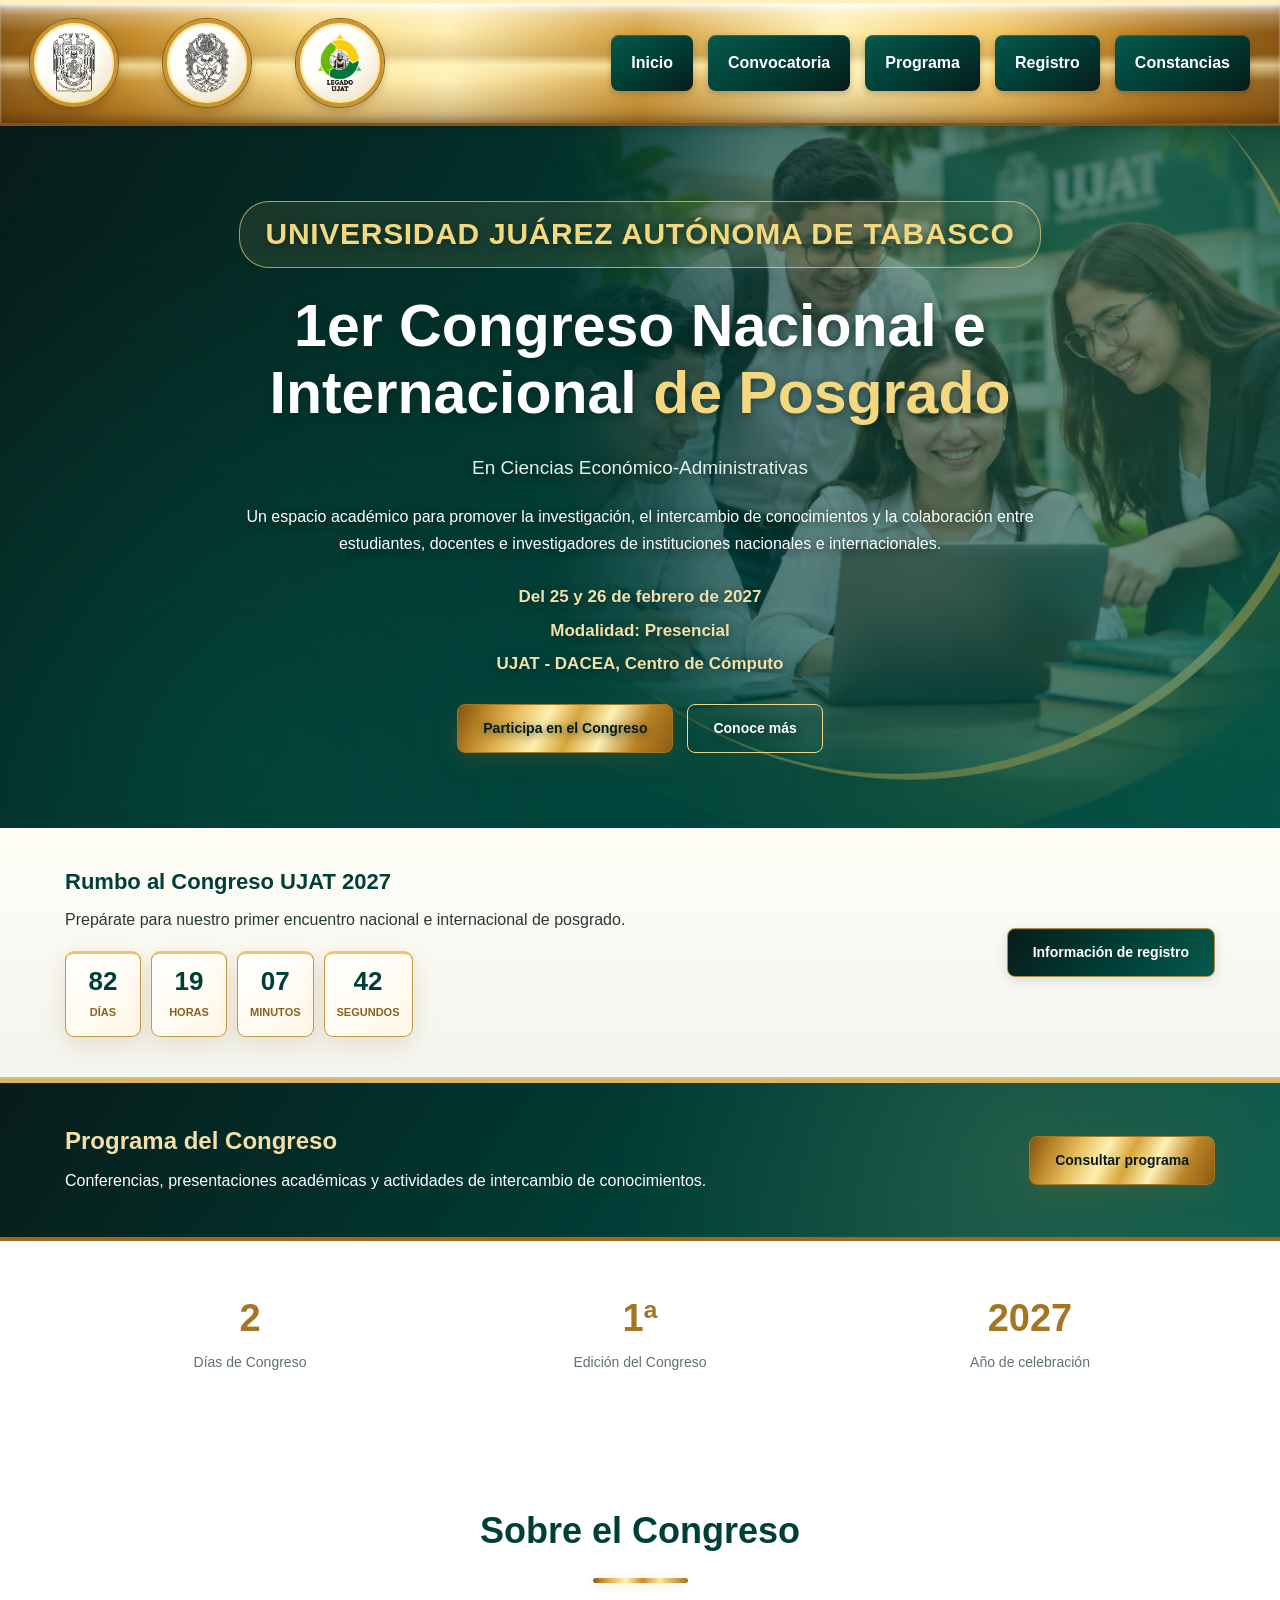
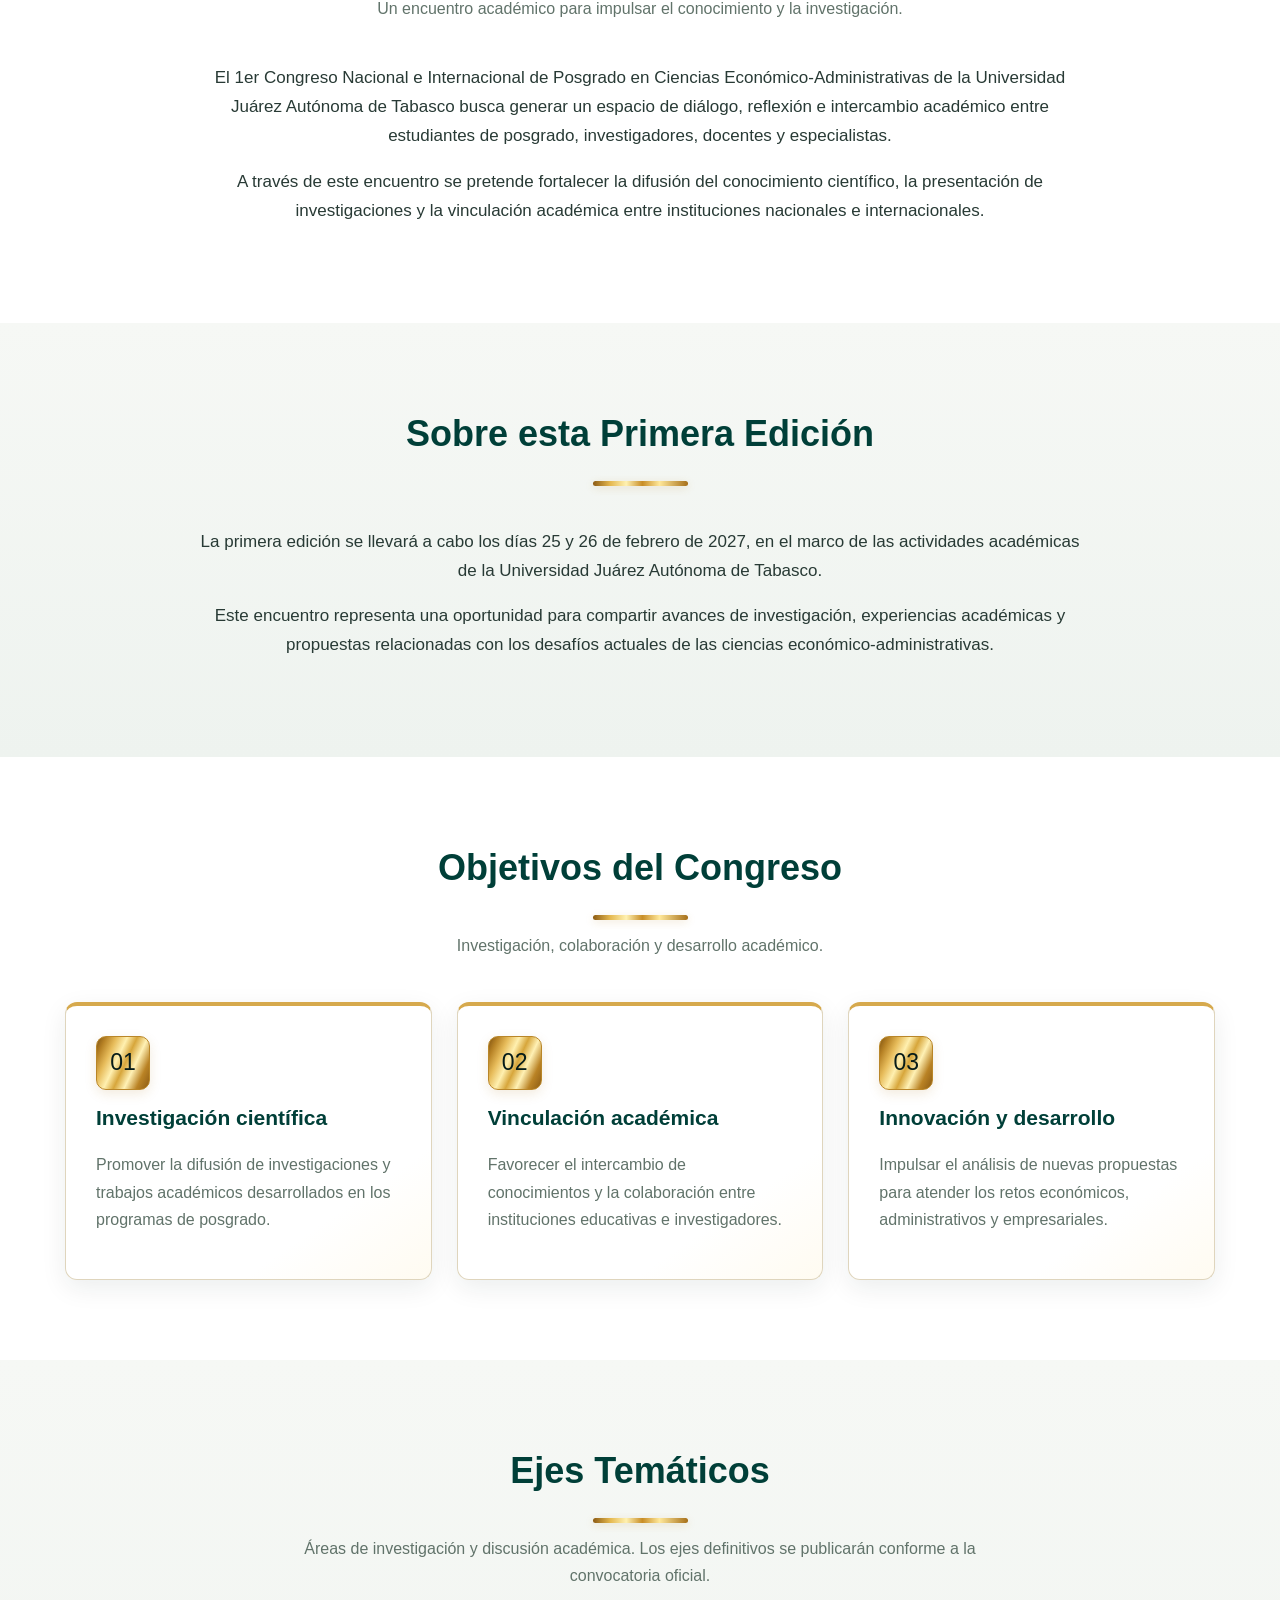
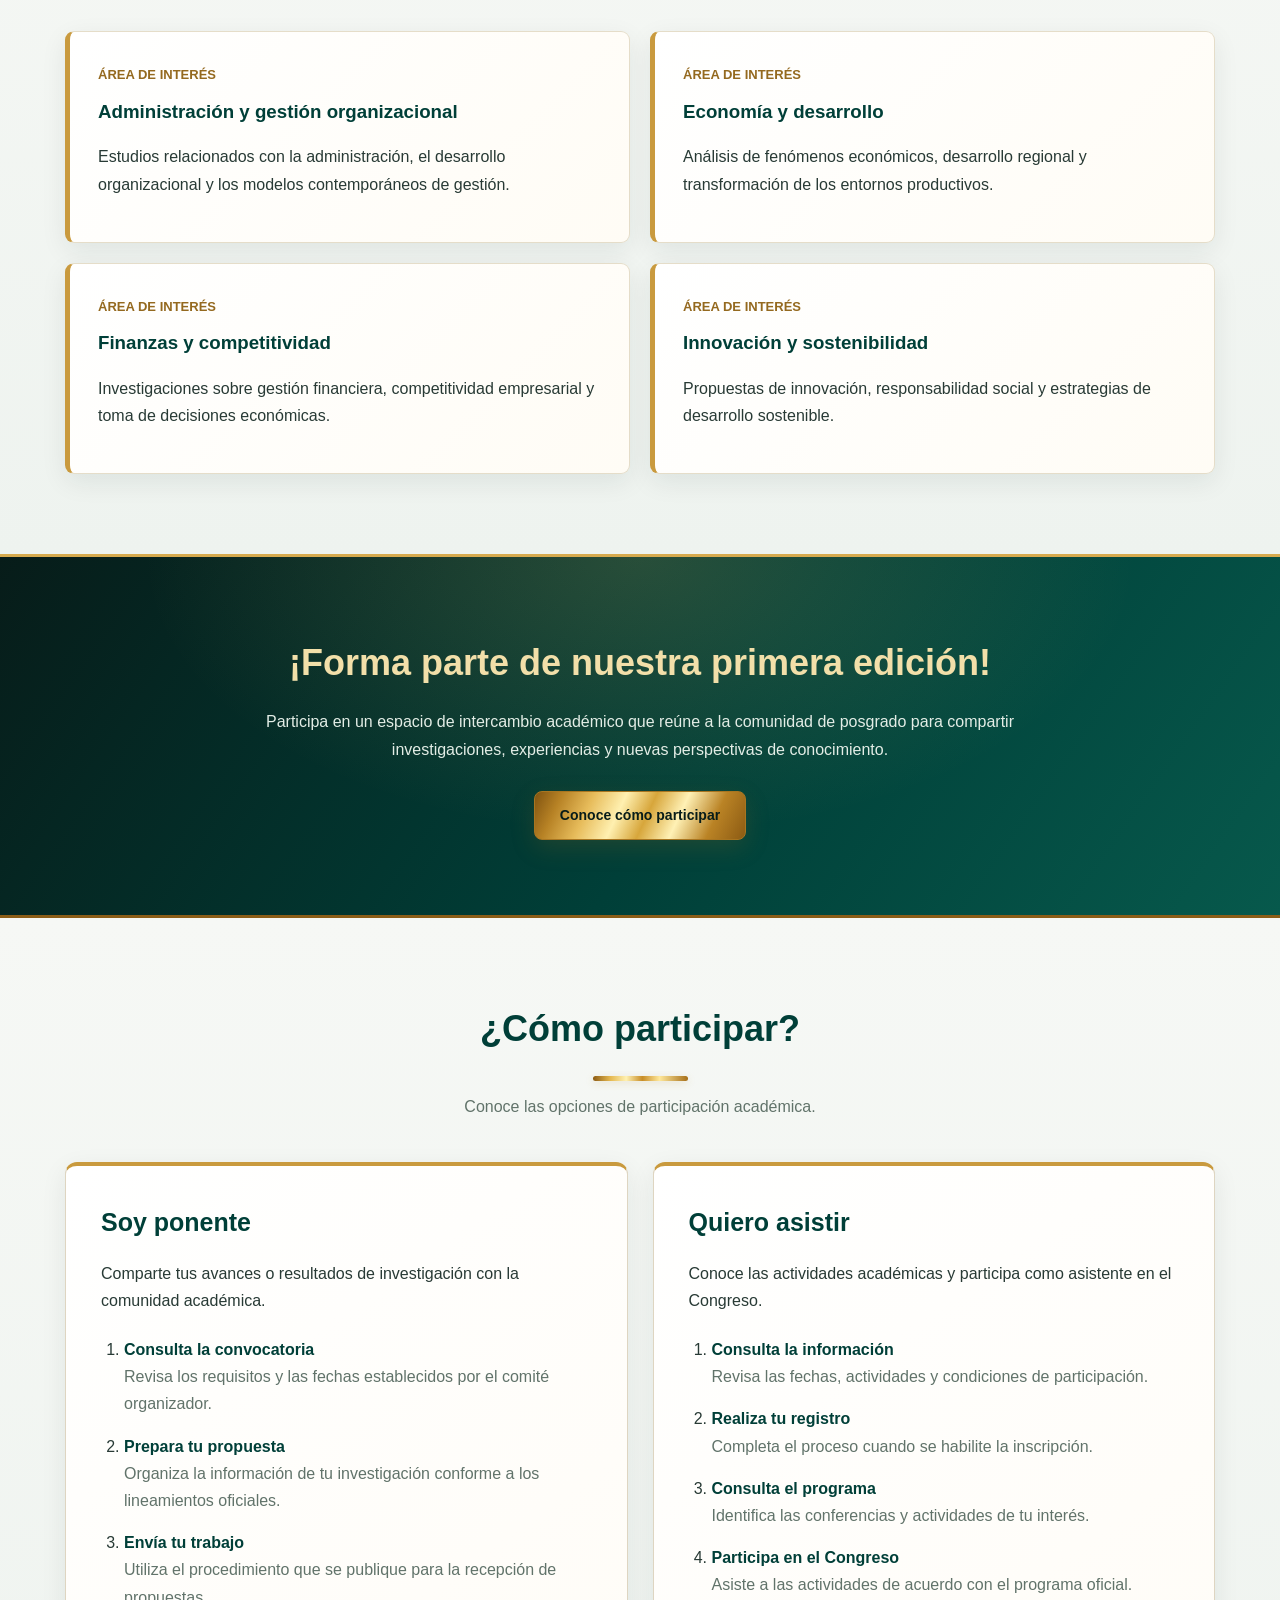
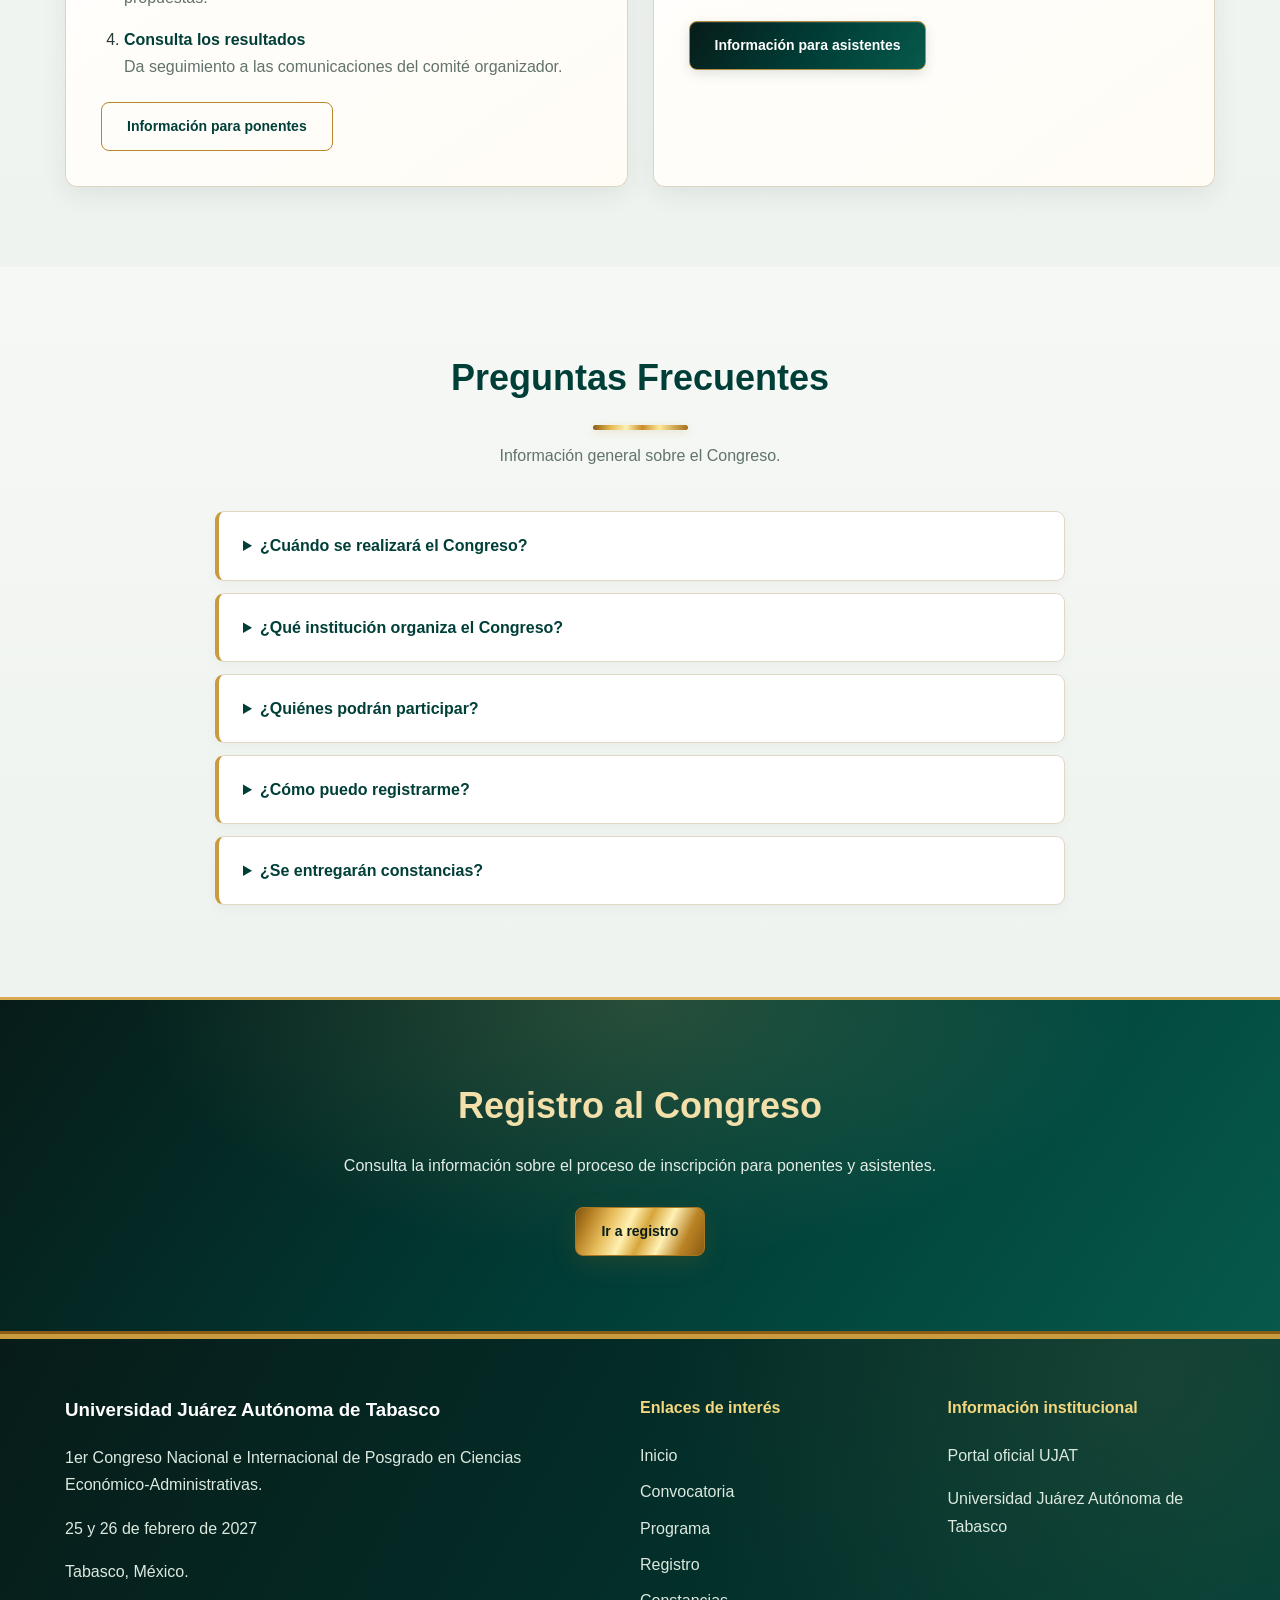
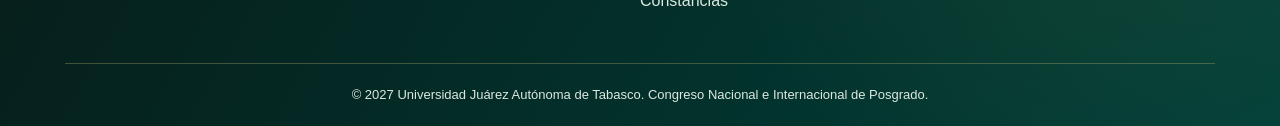
<file: index.html>
<!DOCTYPE html>
<html lang="es">

<head>
    <meta charset="UTF-8">
    <meta name="viewport" content="width=device-width, initial-scale=1.0">

    <meta name="description"
        content="1er Congreso Nacional e Internacional de Posgrado en Ciencias Económico-Administrativas. Universidad Juárez Autónoma de Tabasco. 25 y 26 de febrero de 2027.">

    <title>Inicio | Congreso de Posgrado UJAT 2027</title>

    <!-- HOJA DE ESTILOS -->
    <link rel="stylesheet" href="css/style.css">
    <script src="js/main.js" defer></script>
</head>

<body>

    <!-- ======================================
         BARRA INSTITUCIONAL
    ======================================= -->

<!-- FRANJA INSTITUCIONAL -->

<header class="topbar franja-institucional">
        <div class="franja-contenido">
            <div class="franja-logos">
                <a class="logo-medallon" href="https://www.ujat.mx/" target="_blank" rel="noopener noreferrer" aria-label="Portal oficial UJAT (nueva pestaña)"><img src="images/ujat.png" alt="UJAT"></a>
                <a class="logo-medallon" href="https://www.ujat.mx/dacea" target="_blank" rel="noopener noreferrer" aria-label="Portal oficial DACEA (nueva pestaña)"><img src="images/dacea.png" alt="DACEA"></a>
                <div class="logo-medallon"><img src="images/legado.png" alt="Legado UJAT"></div>
            </div>
            <div class="franja-menu">
                <button class="menu-btn" id="menuBtn" type="button" aria-label="Abrir menú" aria-expanded="false" aria-controls="nav-principal">☰</button>
                <nav class="nav" id="nav-principal" aria-label="Navegación principal">
                    <a href="index.html" class="activo" aria-current="page">Inicio</a>
                    <a href="convocatoria.html">Convocatoria</a>
                    <a href="programa.html">Programa</a>
                    <a href="registro.html">Registro</a>
                    <a href="constancias.html">Constancias</a>
                </nav>
            </div>
        </div>
    </header>

    <!-- ======================================
         CONTENIDO PRINCIPAL
    ======================================= -->
    <main id="inicio">

        <!-- PORTADA DEL CONGRESO -->
        <section class="hero">

            <div class="container">

                <div class="hero__contenido">

                    <span class="hero__etiqueta">
                        UNIVERSIDAD JUÁREZ AUTÓNOMA DE TABASCO
                    </span>

                    <h1>
                        1er Congreso Nacional e Internacional
                        <span>de Posgrado</span>
                    </h1>

                    <p class="hero__sub">
                        En Ciencias Económico-Administrativas
                    </p>

                    <p>
                        Un espacio académico para promover la
                        investigación, el intercambio de conocimientos
                        y la colaboración entre estudiantes,
                        docentes e investigadores de instituciones
                        nacionales e internacionales.
                    </p>

                    <div class="hero__fecha">

                        <p> Del 25 y 26 de febrero de 2027</p>
                        <p>Modalidad: Presencial</p>
                        <p> UJAT - DACEA, Centro de Cómputo</p>

                    </div>

                    <div class="hero__botones">

                        <a href="registro.html" class="btn">
                            Participa en el Congreso
                        </a>

                        <a href="#sobre"
                           class="btn btn--transparente">
                            Conoce más
                        </a>

                    </div>

                </div>

            </div>

        </section>

        <!-- ======================================
             RELOJ DE CUENTA REGRESIVA
        ======================================= -->
        <section class="datos-clave">

            <div class="container datos-clave__inner">

                <div>

                    <h2>Rumbo al Congreso UJAT 2027</h2>

                    <p>
                        Prepárate para nuestro primer encuentro
                        nacional e internacional de posgrado.
                    </p>

                    <div class="countdown" id="countdown"
                         role="timer"
                         aria-label="Tiempo restante para el congreso">

                        <div class="countdown__celda">
                            <span class="countdown__num"
                                  id="dias">00</span>
                            <span class="countdown__rotulo">
                                Días
                            </span>
                        </div>

                        <div class="countdown__celda">
                            <span class="countdown__num"
                                  id="horas">00</span>
                            <span class="countdown__rotulo">
                                Horas
                            </span>
                        </div>

                        <div class="countdown__celda">
                            <span class="countdown__num"
                                  id="minutos">00</span>
                            <span class="countdown__rotulo">
                                Minutos
                            </span>
                        </div>

                        <div class="countdown__celda">
                            <span class="countdown__num"
                                  id="segundos">00</span>
                            <span class="countdown__rotulo">
                                Segundos
                            </span>
                        </div>

                    </div>

                    <p id="mensajeCuenta" aria-live="polite"></p>

                </div>

                <a href="registro.html" class="btn">
                    Información de registro
                </a>

            </div>

        </section>

        <!-- ======================================
             PROGRAMA DEL CONGRESO
        ======================================= -->
        <section class="programa-cta">

            <div class="container programa-cta__inner">

                <div>
                    <h2>Programa del Congreso</h2>

                    <p>
                        Conferencias, presentaciones académicas
                        y actividades de intercambio de conocimientos.
                    </p>
                </div>

                <a href="programa.html"
                   class="btn btn--blanco">
                    Consultar programa
                </a>

            </div>

        </section>

        <!-- ======================================
             DATOS GENERALES
        ======================================= -->
        <section class="kpis">

            <div class="container">

                <ul class="kpis__lista">

                    <li>
                        <span class="kpi__num">2</span>
                        <span class="kpi__label">
                            Días de Congreso
                        </span>
                    </li>

                    <li>
                        <span class="kpi__num">1ª</span>
                        <span class="kpi__label">
                            Edición del Congreso
                        </span>
                    </li>

                    <li>
                        <span class="kpi__num">2027</span>
                        <span class="kpi__label">
                            Año de celebración
                        </span>
                    </li>

                </ul>

            </div>

        </section>

        <!-- ======================================
             SOBRE EL CONGRESO
        ======================================= -->
        <section class="section" id="sobre">

            <div class="container">

                <div class="section-title">

                    <h2>Sobre el Congreso</h2>

                    <p>
                        Un encuentro académico para impulsar
                        el conocimiento y la investigación.
                    </p>

                </div>

                <div class="lead-center">

                    <p>
                        El 1er Congreso Nacional e Internacional
                        de Posgrado en Ciencias Económico-Administrativas
                        de la Universidad Juárez Autónoma de Tabasco
                        busca generar un espacio de diálogo,
                        reflexión e intercambio académico entre
                        estudiantes de posgrado, investigadores,
                        docentes y especialistas.
                    </p>

                    <p>
                        A través de este encuentro se pretende
                        fortalecer la difusión del conocimiento
                        científico, la presentación de investigaciones
                        y la vinculación académica entre instituciones
                        nacionales e internacionales.
                    </p>

                </div>

            </div>

        </section>

        <!-- ======================================
             PRIMERA EDICIÓN
        ======================================= -->
        <section class="section section--gray" id="edicion">

            <div class="container">

                <div class="section-title">
                    <h2>Sobre esta Primera Edición</h2>
                </div>

                <div class="lead-center">

                    <p>
                        La primera edición se llevará a cabo
                        los días 25 y 26 de febrero de 2027,
                        en el marco de las actividades académicas
                        de la Universidad Juárez Autónoma de Tabasco.
                    </p>

                    <p>
                        Este encuentro representa una oportunidad
                        para compartir avances de investigación,
                        experiencias académicas y propuestas
                        relacionadas con los desafíos actuales
                        de las ciencias económico-administrativas.
                    </p>

                </div>

            </div>

        </section>

        <!-- ======================================
             OBJETIVOS DEL CONGRESO
        ======================================= -->
        <section class="section" id="objetivos">

            <div class="container">

                <div class="section-title">

                    <h2>Objetivos del Congreso</h2>

                    <p>
                        Investigación, colaboración
                        y desarrollo académico.
                    </p>

                </div>

                <div class="grid">

                    <article class="card">

                        <div class="card__icon">01</div>

                        <h3>Investigación científica</h3>

                        <p>
                            Promover la difusión de investigaciones
                            y trabajos académicos desarrollados
                            en los programas de posgrado.
                        </p>

                    </article>

                    <article class="card">

                        <div class="card__icon">02</div>

                        <h3>Vinculación académica</h3>

                        <p>
                            Favorecer el intercambio de conocimientos
                            y la colaboración entre instituciones
                            educativas e investigadores.
                        </p>

                    </article>

                    <article class="card">

                        <div class="card__icon">03</div>

                        <h3>Innovación y desarrollo</h3>

                        <p>
                            Impulsar el análisis de nuevas propuestas
                            para atender los retos económicos,
                            administrativos y empresariales.
                        </p>

                    </article>

                </div>

            </div>

        </section>

        <!-- ======================================
             EJES TEMÁTICOS
        ======================================= -->
        <section class="section section--gray" id="tematicas">

            <div class="container">

                <div class="section-title">

                    <h2>Ejes Temáticos</h2>

                    <p>
                        Áreas de investigación y discusión académica.
                        Los ejes definitivos se publicarán conforme
                        a la convocatoria oficial.
                    </p>

                </div>

                <div class="ramas">

                    <article class="rama">

                        <span class="rama__numero">
                            Área de interés
                        </span>

                        <h3>
                            Administración y gestión organizacional
                        </h3>

                        <p>
                            Estudios relacionados con la administración,
                            el desarrollo organizacional y los modelos
                            contemporáneos de gestión.
                        </p>

                    </article>

                    <article class="rama">

                        <span class="rama__numero">
                            Área de interés
                        </span>

                        <h3>Economía y desarrollo</h3>

                        <p>
                            Análisis de fenómenos económicos,
                            desarrollo regional y transformación
                            de los entornos productivos.
                        </p>

                    </article>

                    <article class="rama">

                        <span class="rama__numero">
                            Área de interés
                        </span>

                        <h3>Finanzas y competitividad</h3>

                        <p>
                            Investigaciones sobre gestión financiera,
                            competitividad empresarial y toma
                            de decisiones económicas.
                        </p>

                    </article>

                    <article class="rama">

                        <span class="rama__numero">
                            Área de interés
                        </span>

                        <h3>Innovación y sostenibilidad</h3>

                        <p>
                            Propuestas de innovación, responsabilidad
                            social y estrategias de desarrollo sostenible.
                        </p>

                    </article>

                </div>

            </div>

        </section>

        <!-- ======================================
             INVITACIÓN A PARTICIPAR
        ======================================= -->
        <section class="participa-banner">

            <div class="container">

                <h2>
                    ¡Forma parte de nuestra primera edición!
                </h2>

                <p>
                    Participa en un espacio de intercambio académico
                    que reúne a la comunidad de posgrado para
                    compartir investigaciones, experiencias
                    y nuevas perspectivas de conocimiento.
                </p>

                <a href="convocatoria.html"
                   class="btn btn--blanco">
                    Conoce cómo participar
                </a>

            </div>

        </section>

        <!-- ======================================
             MODALIDADES DE PARTICIPACIÓN
        ======================================= -->
        <section class="section section--gray" id="participacion">

            <div class="container">

                <div class="section-title">

                    <h2>¿Cómo participar?</h2>

                    <p>
                        Conoce las opciones de participación
                        académica.
                    </p>

                </div>

                <div class="caminos">

                    <!-- PONENTES -->
                    <article class="camino">

                        <h3>Soy ponente</h3>

                        <p>
                            Comparte tus avances o resultados
                            de investigación con la comunidad
                            académica.
                        </p>

                        <ol class="pasos">

                            <li>
                                <strong>Consulta la convocatoria</strong>
                                <span>
                                    Revisa los requisitos y las fechas
                                    establecidos por el comité organizador.
                                </span>
                            </li>

                            <li>
                                <strong>Prepara tu propuesta</strong>
                                <span>
                                    Organiza la información de tu
                                    investigación conforme a los
                                    lineamientos oficiales.
                                </span>
                            </li>

                            <li>
                                <strong>Envía tu trabajo</strong>
                                <span>
                                    Utiliza el procedimiento que se
                                    publique para la recepción de
                                    propuestas.
                                </span>
                            </li>

                            <li>
                                <strong>Consulta los resultados</strong>
                                <span>
                                    Da seguimiento a las comunicaciones
                                    del comité organizador.
                                </span>
                            </li>

                        </ol>

                        <a href="convocatoria.html"
                           class="btn btn--outline">
                            Información para ponentes
                        </a>

                    </article>

                    <!-- ASISTENTES -->
                    <article class="camino">

                        <h3>Quiero asistir</h3>

                        <p>
                            Conoce las actividades académicas
                            y participa como asistente
                            en el Congreso.
                        </p>

                        <ol class="pasos">

                            <li>
                                <strong>Consulta la información</strong>
                                <span>
                                    Revisa las fechas, actividades
                                    y condiciones de participación.
                                </span>
                            </li>

                            <li>
                                <strong>Realiza tu registro</strong>
                                <span>
                                    Completa el proceso cuando
                                    se habilite la inscripción.
                                </span>
                            </li>

                            <li>
                                <strong>Consulta el programa</strong>
                                <span>
                                    Identifica las conferencias
                                    y actividades de tu interés.
                                </span>
                            </li>

                            <li>
                                <strong>Participa en el Congreso</strong>
                                <span>
                                    Asiste a las actividades de acuerdo
                                    con el programa oficial.
                                </span>
                            </li>

                        </ol>

                        <a href="registro.html" class="btn">
                            Información para asistentes
                        </a>

                    </article>

                </div>

            </div>

        </section>

        <!-- ======================================
             PREGUNTAS FRECUENTES
        ======================================= -->
        <section class="section section--gray" id="preguntas">

            <div class="container">

                <div class="section-title">

                    <h2>Preguntas Frecuentes</h2>

                    <p>
                        Información general sobre el Congreso.
                    </p>

                </div>

                <div class="faq">

                    <details>
                        <summary>
                            ¿Cuándo se realizará el Congreso?
                        </summary>
                        <p>
                            El 25 y 26 de febrero de 2027.
                        </p>
                    </details>

                    <details>
                        <summary>
                            ¿Qué institución organiza el Congreso?
                        </summary>
                        <p>
                            El evento se presenta bajo la identidad
                            institucional de la Universidad
                            Juárez Autónoma de Tabasco.
                        </p>
                    </details>

                    <details>
                        <summary>
                            ¿Quiénes podrán participar?
                        </summary>
                        <p>
                            El Congreso está dirigido a la comunidad
                            académica interesada en las ciencias
                            económico-administrativas. Los requisitos
                            específicos se establecerán en la
                            convocatoria.
                        </p>
                    </details>

                    <details>
                        <summary>
                            ¿Cómo puedo registrarme?
                        </summary>
                        <p>
                            El procedimiento de inscripción se
                            publicará cuando sea habilitado.
                            Consulta la página de registro.
                        </p>
                    </details>

                    <details>
                        <summary>
                            ¿Se entregarán constancias?
                        </summary>
                        <p>
                            Las condiciones para la expedición
                            de constancias se darán a conocer
                            mediante la información oficial
                            del evento.
                        </p>
                    </details>

                </div>

            </div>

        </section>

        <!-- ======================================
             ACCESO AL REGISTRO
        ======================================= -->
        <section class="participa-banner">

            <div class="container">

                <h2>Registro al Congreso</h2>

                <p>
                    Consulta la información sobre el proceso
                    de inscripción para ponentes y asistentes.
                </p>

                <a href="registro.html"
                   class="btn btn--blanco">
                    Ir a registro
                </a>

            </div>

        </section>

    </main>

    <!-- ======================================
         PIE DE PÁGINA
    ======================================= -->
    <footer class="footer">

        <div class="container">

            <div class="footer__grid">

                <div>

                    <h3>
                        Universidad Juárez Autónoma de Tabasco
                    </h3>

                    <p>
                        1er Congreso Nacional e Internacional
                        de Posgrado en Ciencias
                        Económico-Administrativas.
                    </p>

                    <p>
                        25 y 26 de febrero de 2027
                    </p>

                    <p>Tabasco, México.</p>

                </div>

                <div>

                    <h4>Enlaces de interés</h4>

                    <a href="index.html">Inicio</a>
                    <a href="convocatoria.html">Convocatoria</a>
                    <a href="programa.html">Programa</a>
                    <a href="registro.html">Registro</a>
                    <a href="constancias.html">Constancias</a>

                </div>

                <div>

                    <h4>Información institucional</h4>

                    <a href="https://www.ujat.mx/"
                       target="_blank"
                       rel="noopener noreferrer">
                        Portal oficial UJAT
                    </a>

                    <p>
                        Universidad Juárez Autónoma de Tabasco
                    </p>

                </div>

            </div>

            <div class="footer__bottom">
                © 2027 Universidad Juárez Autónoma de Tabasco.
                Congreso Nacional e Internacional de Posgrado.
            </div>

        </div>
    </footer>
</body>
</html>
</file>
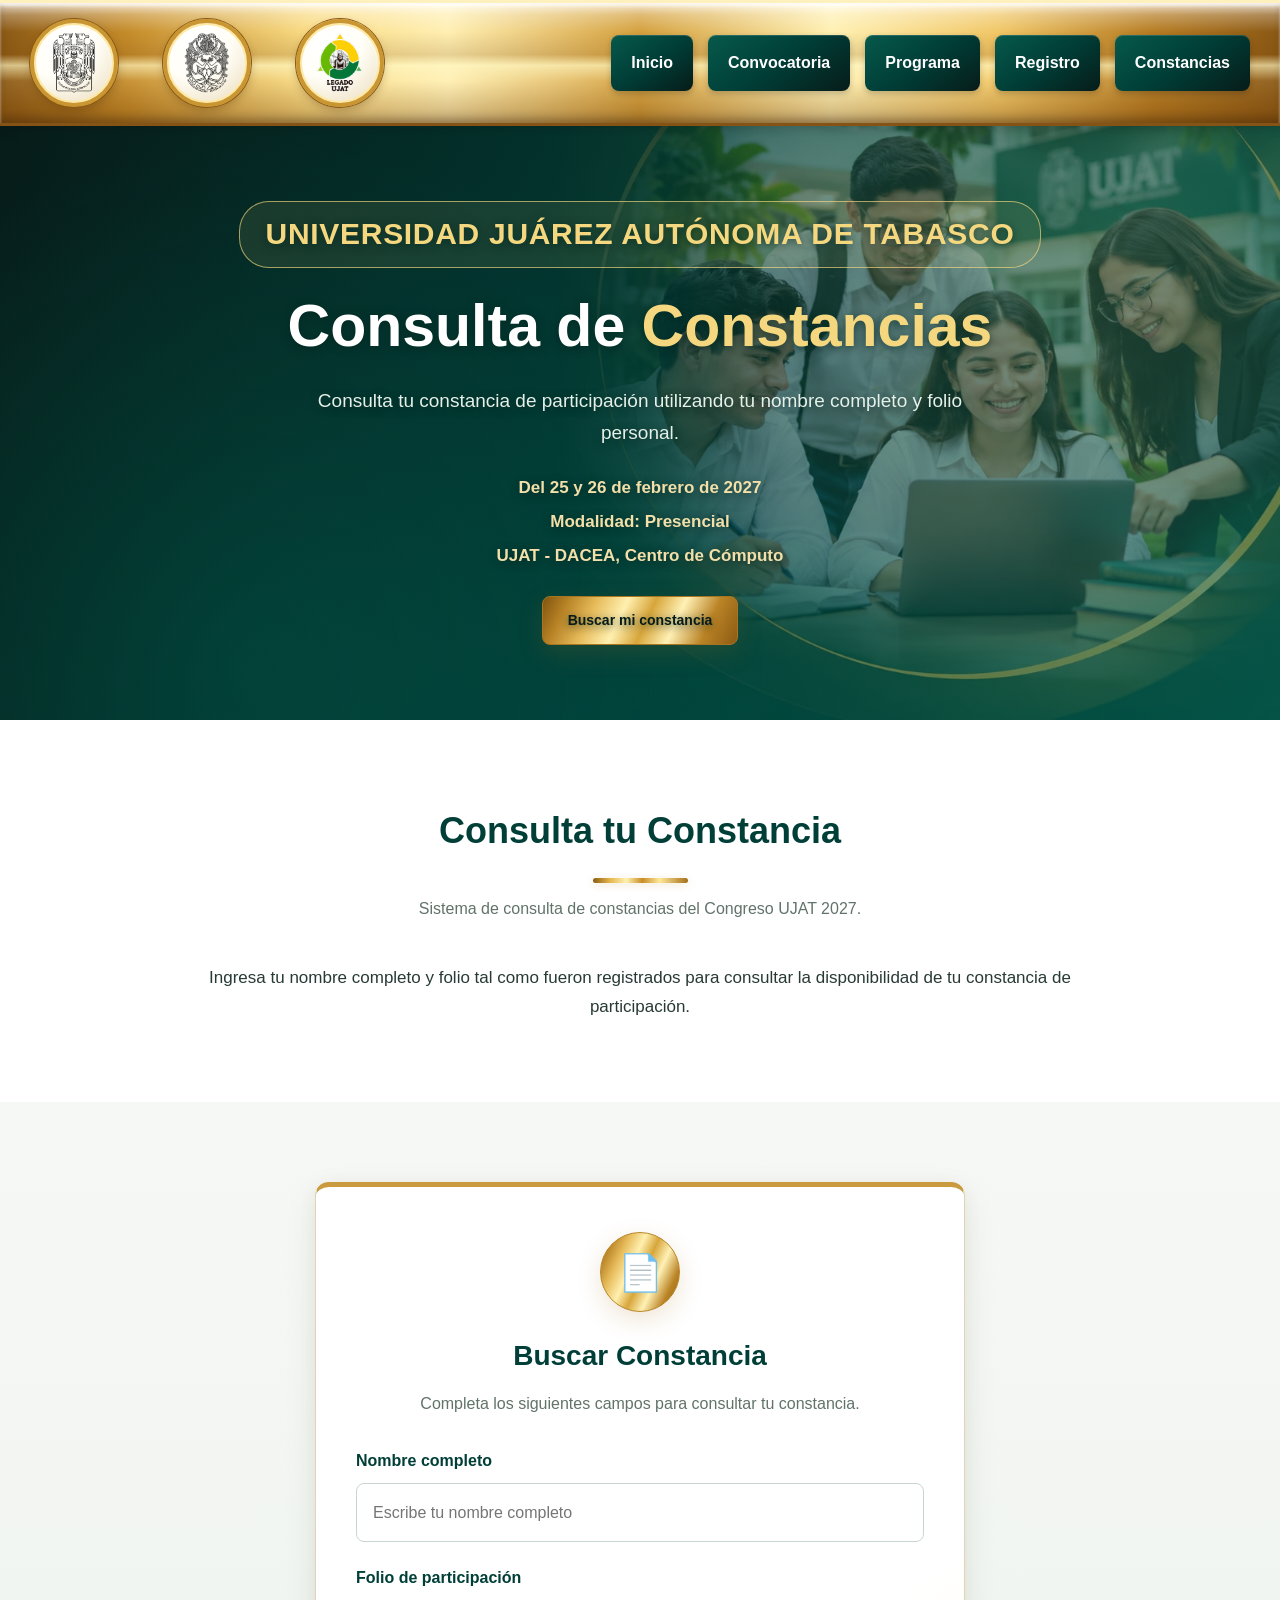
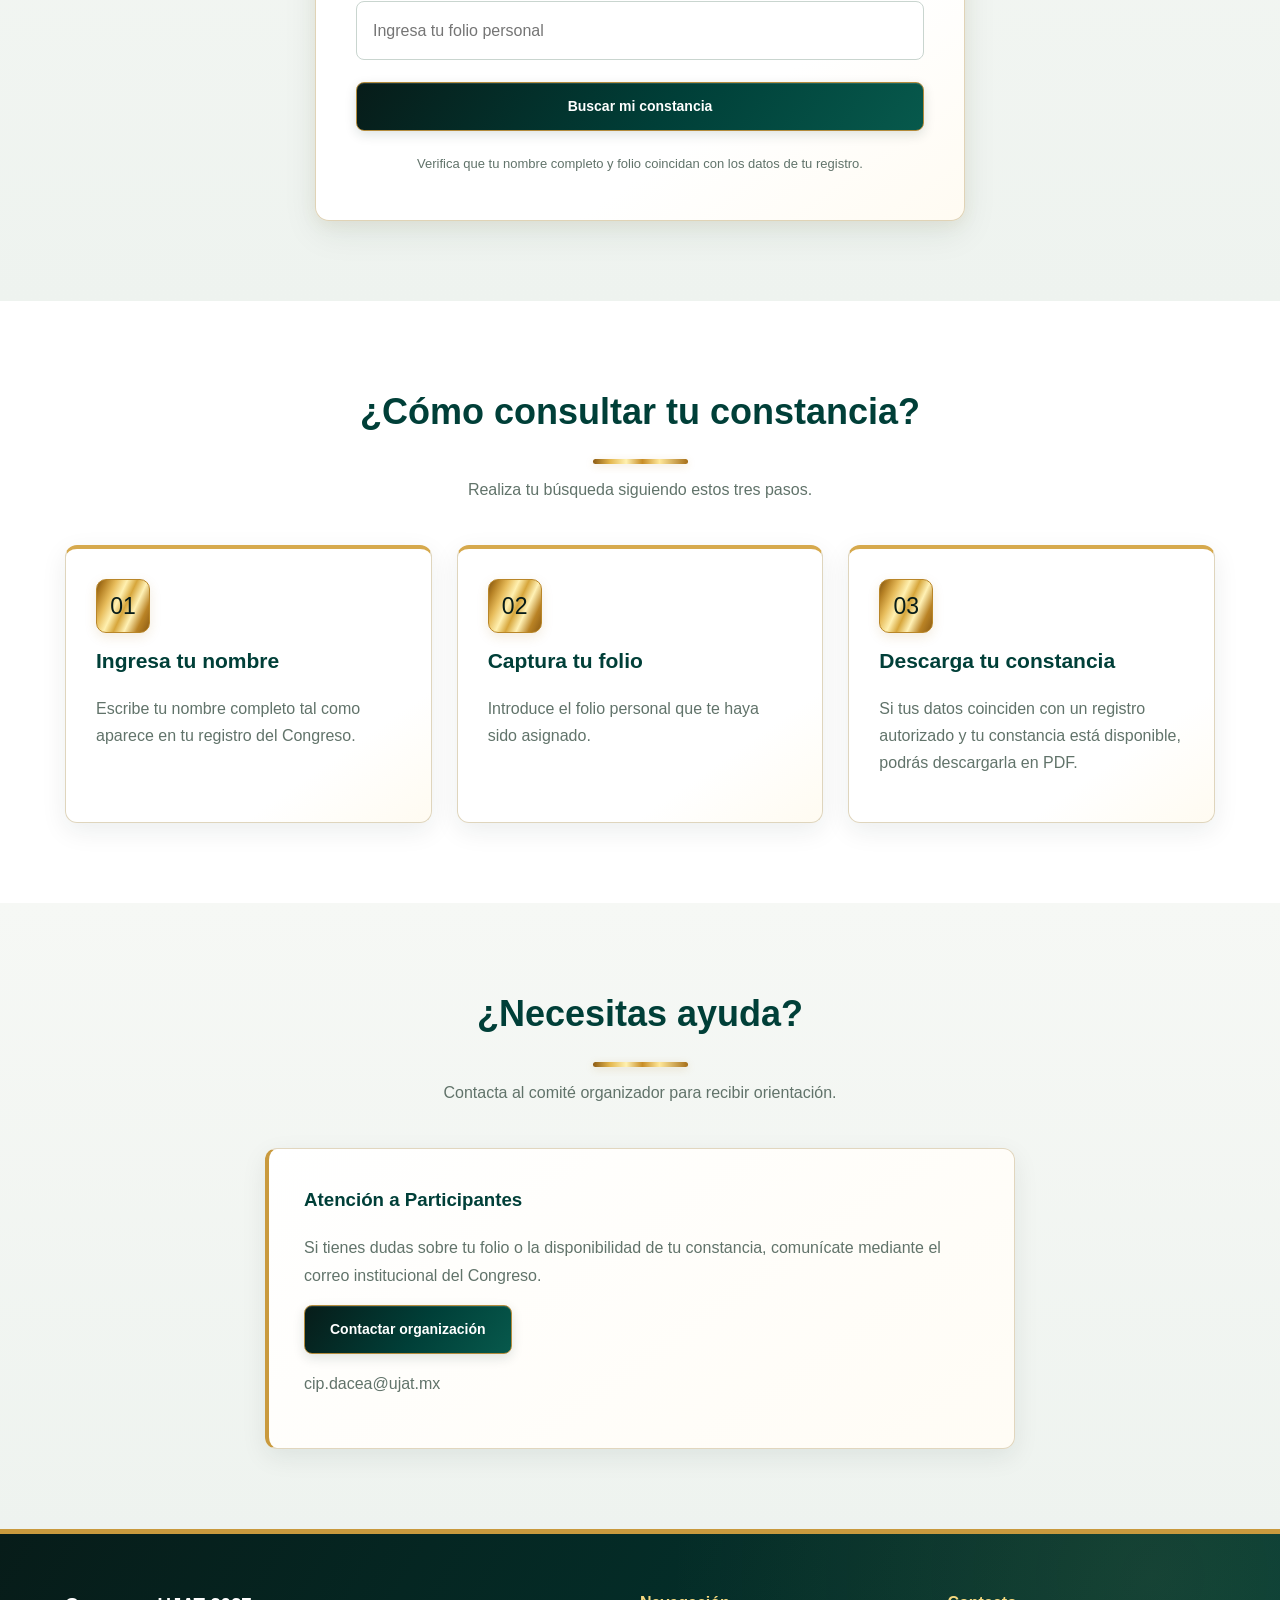
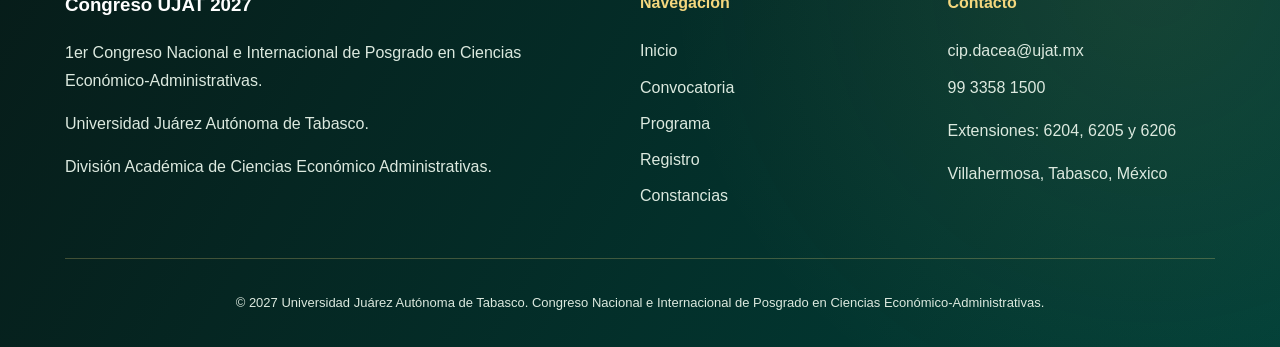
<file: constancias.html>
<!DOCTYPE html>
<html lang="es">

<head>
    <meta charset="UTF-8">
    <meta name="viewport" content="width=device-width, initial-scale=1.0">

    <meta
        name="description"
        content="Consulta y descarga de constancias del 1er Congreso Nacional e Internacional de Posgrado en Ciencias Económico-Administrativas UJAT 2027."
    >

    <title>Constancias | Congreso UJAT 2027</title>

    <link rel="stylesheet" href="css/style.css">

    <script src="js/main.js" defer></script>
    <script src="js/constancias.js" defer></script>
</head>

<body>

    <!-- BARRA INSTITUCIONAL -->
    

    <!-- ENCABEZADO -->
    <header class="topbar franja-institucional">
<div class="franja-contenido">
<div class="franja-logos">
<a class="logo-medallon" href="https://www.ujat.mx/" target="_blank" rel="noopener noreferrer" aria-label="Portal oficial UJAT (nueva pestaña)"><img alt="UJAT" src="images/ujat.png"/></a>
<a class="logo-medallon" href="https://www.ujat.mx/dacea" target="_blank" rel="noopener noreferrer" aria-label="Portal oficial DACEA (nueva pestaña)"><img alt="DACEA" src="images/dacea.png"/></a>
<div class="logo-medallon"><img alt="Legado UJAT" src="images/legado.png"/></div>
</div>
<div class="franja-menu">
<button aria-controls="nav-principal" aria-expanded="false" aria-label="Abrir menú" class="menu-btn" id="menuBtn" type="button">☰</button>
<nav aria-label="Navegación principal" class="nav" id="nav-principal">
<a href="index.html">Inicio</a>
<a href="convocatoria.html">Convocatoria</a>
<a href="programa.html">Programa</a>
<a href="registro.html">Registro</a>
<a aria-current="page" class="activo" href="constancias.html">Constancias</a>
</nav>
</div>
</div>
</header>

    <main id="contenido-principal">

        <!-- PORTADA -->
        <section class="hero">
            <div class="container">
                <div class="hero__contenido">

                    <span class="hero__etiqueta">
                        UNIVERSIDAD JUÁREZ AUTÓNOMA DE TABASCO
                    </span>

                    <h1>
                        Consulta de <span>Constancias</span>
                    </h1>

                    <p class="hero__sub">
                        Consulta tu constancia de participación
                        utilizando tu nombre completo y folio personal.
                    </p>

                    <div class="hero__fecha">
                        <p> Del 25 y 26 de febrero de 2027</p>
                        <p>Modalidad: Presencial</p>
                        <p> UJAT - DACEA, Centro de Cómputo</p>
                    </div>

                    <div class="hero__botones">
                        <a href="#buscador" class="btn">
                            Buscar mi constancia
                        </a>
                    </div>

                </div>
            </div>
        </section>

        <!-- INTRODUCCIÓN -->
        <section class="section">
            <div class="container">

                <div class="section-title">
                    <h2>Consulta tu Constancia</h2>

                    <p>
                        Sistema de consulta de constancias
                        del Congreso UJAT 2027.
                    </p>
                </div>

                <p class="lead-center">
                    Ingresa tu nombre completo y folio
                    tal como fueron registrados para
                    consultar la disponibilidad de
                    tu constancia de participación.
                </p>

            </div>
        </section>

        <!-- BUSCADOR DE CONSTANCIAS -->
        <section
            class="section section--gray"
            id="buscador"
        >
            <div class="container">

                <div class="constancia-buscador">

                    <div class="constancia-buscador__encabezado">

                        <div
                            class="constancia-buscador__icono"
                            aria-hidden="true"
                        >
                            &#128196;
                        </div>

                        <h2>Buscar Constancia</h2>

                        <p>
                            Completa los siguientes campos
                            para consultar tu constancia.
                        </p>

                    </div>

                    <form id="formConstancia">

                        <!-- NOMBRE COMPLETO -->
                        <div class="constancia-campo">

                            <label for="nombreConstancia">
                                Nombre completo
                            </label>

                            <input
                                type="text"
                                id="nombreConstancia"
                                name="nombre"
                                placeholder="Escribe tu nombre completo"
                                autocomplete="name"
                                maxlength="150"
                                required
                            >

                        </div>

                        <!-- FOLIO PERSONAL -->
                        <div class="constancia-campo">

                            <label for="folioConstancia">
                                Folio de participación
                            </label>

                            <input
                                type="text"
                                id="folioConstancia"
                                name="folio"
                                placeholder="Ingresa tu folio personal"
                                autocomplete="off"
                                maxlength="80"
                                required
                            >

                        </div>

                        <!-- BOTÓN DE BÚSQUEDA -->
                        <button
                            type="submit"
                            class="btn constancia-boton"
                            id="btnBuscarConstancia"
                        >
                            Buscar mi constancia
                        </button>

                    </form>

                    <!-- RESULTADOS -->
                    <div
                        id="resultadoConstancia"
                        class="constancia-resultado"
                        role="status"
                        aria-live="polite"
                        aria-atomic="true"
                        hidden
                    ></div>

                    <p class="constancia-buscador__nota">
                        Verifica que tu nombre completo
                        y folio coincidan con los datos
                        de tu registro.
                    </p>

                </div>

            </div>
        </section>

        <!-- INSTRUCCIONES -->
        <section class="section">
            <div class="container">

                <div class="section-title">
                    <h2>¿Cómo consultar tu constancia?</h2>

                    <p>
                        Realiza tu búsqueda siguiendo
                        estos tres pasos.
                    </p>
                </div>

                <div class="grid">

                    <article class="card">
                        <div class="card__icon">01</div>

                        <h3>Ingresa tu nombre</h3>

                        <p>
                            Escribe tu nombre completo
                            tal como aparece en tu
                            registro del Congreso.
                        </p>
                    </article>

                    <article class="card">
                        <div class="card__icon">02</div>

                        <h3>Captura tu folio</h3>

                        <p>
                            Introduce el folio personal
                            que te haya sido asignado.
                        </p>
                    </article>

                    <article class="card">
                        <div class="card__icon">03</div>

                        <h3>Descarga tu constancia</h3>

                        <p>
                            Si tus datos coinciden con
                            un registro autorizado y
                            tu constancia está disponible,
                            podrás descargarla en PDF.
                        </p>
                    </article>

                </div>

            </div>
        </section>

        <!-- ATENCIÓN A PARTICIPANTES -->
        <section class="section section--gray" id="ayuda">
            <div class="container">

                <div class="section-title">
                    <h2>¿Necesitas ayuda?</h2>

                    <p>
                        Contacta al comité organizador
                        para recibir orientación.
                    </p>
                </div>

                <div class="constancia-ayuda">

                    <h3>Atención a Participantes</h3>

                    <p>
                        Si tienes dudas sobre tu folio
                        o la disponibilidad de tu constancia,
                        comunícate mediante el correo
                        institucional del Congreso.
                    </p>

                    <a
                        href="mailto:cip.dacea@ujat.mx"
                        class="btn"
                    >
                        Contactar organización
                    </a>

                    <p class="constancia-ayuda__correo">
                        cip.dacea@ujat.mx
                    </p>

                </div>

            </div>
        </section>

    </main>

    <!-- PIE DE PÁGINA -->
    <footer class="footer">
        <div class="container">

            <div class="footer__grid">

                <div>
                    <h3>Congreso UJAT 2027</h3>

                    <p>
                        1er Congreso Nacional e Internacional
                        de Posgrado en Ciencias
                        Económico-Administrativas.
                    </p>

                    <p>
                        Universidad Juárez Autónoma de Tabasco.
                    </p>

                    <p>
                        División Académica de Ciencias
                        Económico Administrativas.
                    </p>
                </div>

                <div>
                    <h4>Navegación</h4>

                    <a href="index.html">Inicio</a>
                    <a href="convocatoria.html">Convocatoria</a>
                    <a href="programa.html">Programa</a>
                    <a href="registro.html">Registro</a>
                    <a href="constancias.html">Constancias</a>
                </div>

                <div>
                    <h4>Contacto</h4>

                    <a href="mailto:cip.dacea@ujat.mx">
                        cip.dacea@ujat.mx
                    </a>

                    <a href="tel:+529933581500">
                        99 3358 1500
                    </a>

                    <p>Extensiones: 6204, 6205 y 6206</p>
                    <p>Villahermosa, Tabasco, México</p>
                </div>

            </div>

            <div class="footer__bottom">
                <p>
                    © 2027 Universidad Juárez Autónoma de Tabasco.
                    Congreso Nacional e Internacional de Posgrado
                    en Ciencias Económico-Administrativas.
                </p>
            </div>

        </div>
    </footer>

</body>
</html>
</file>
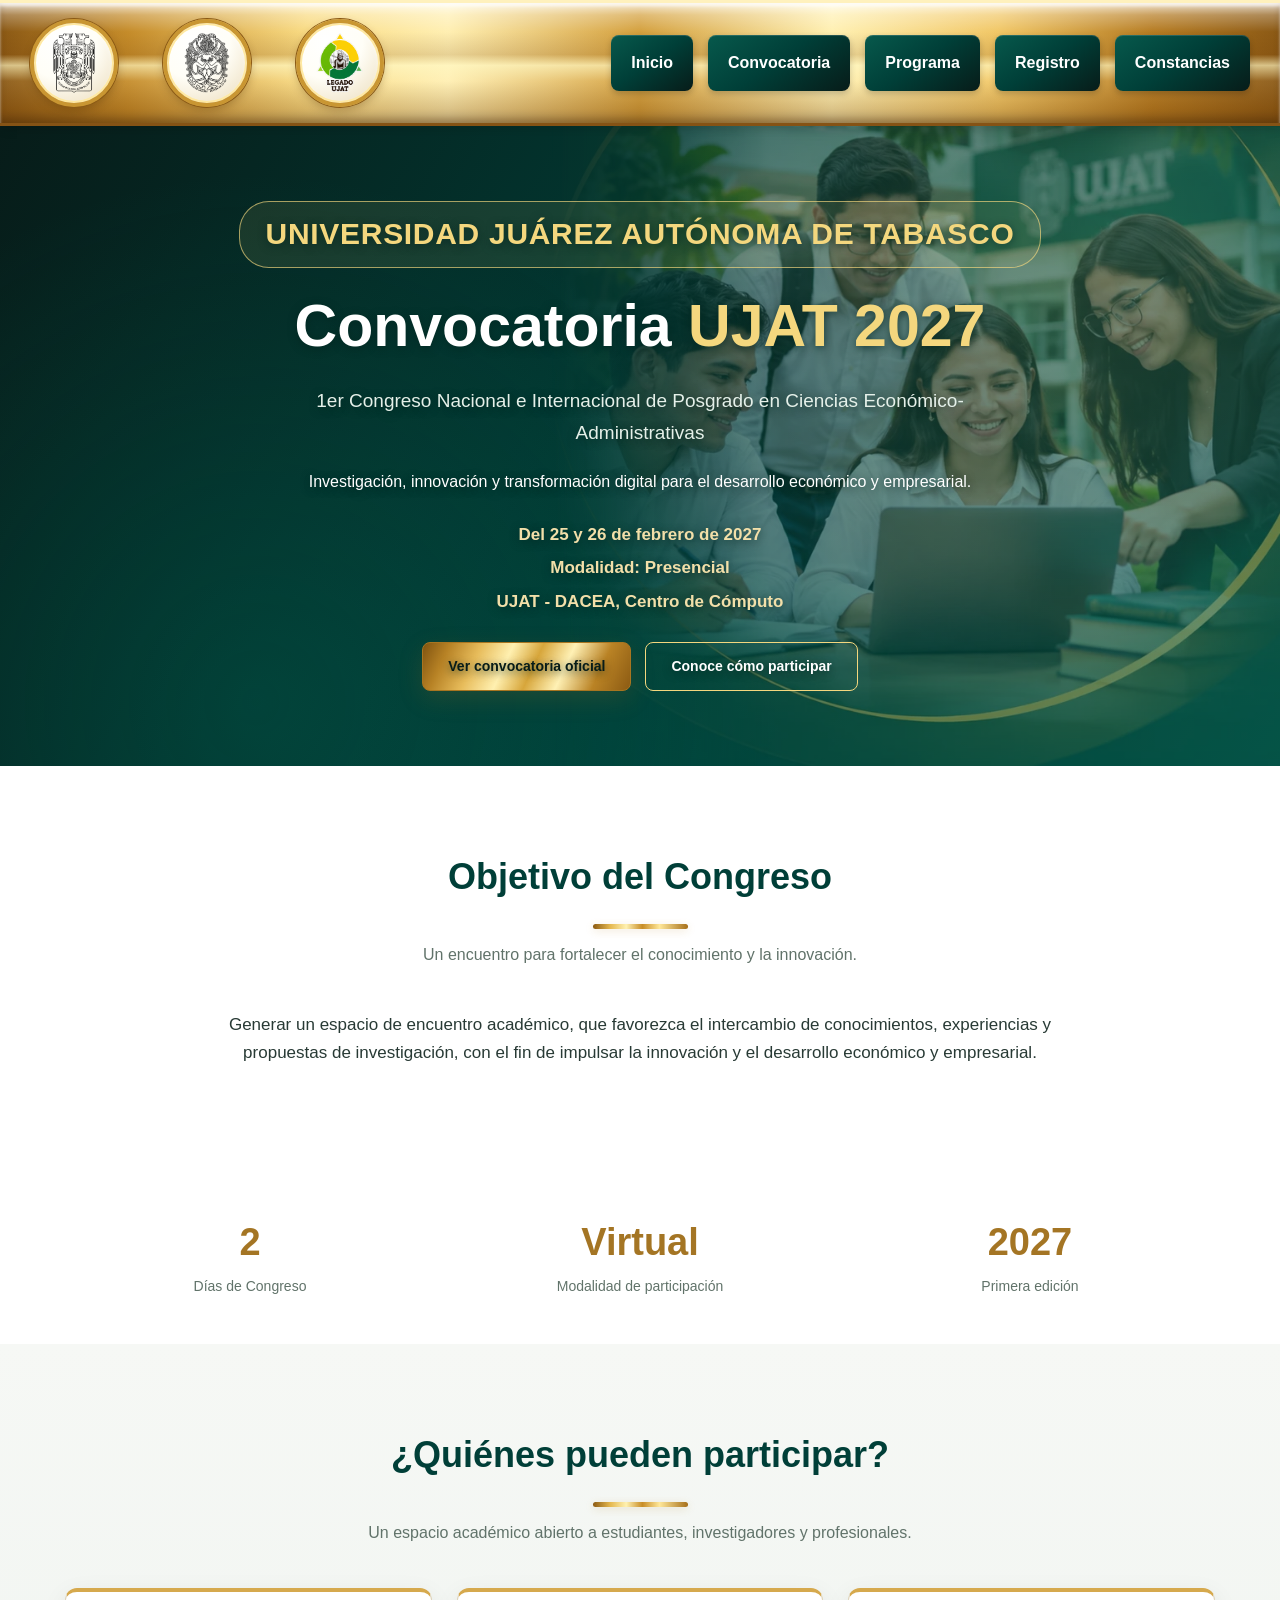
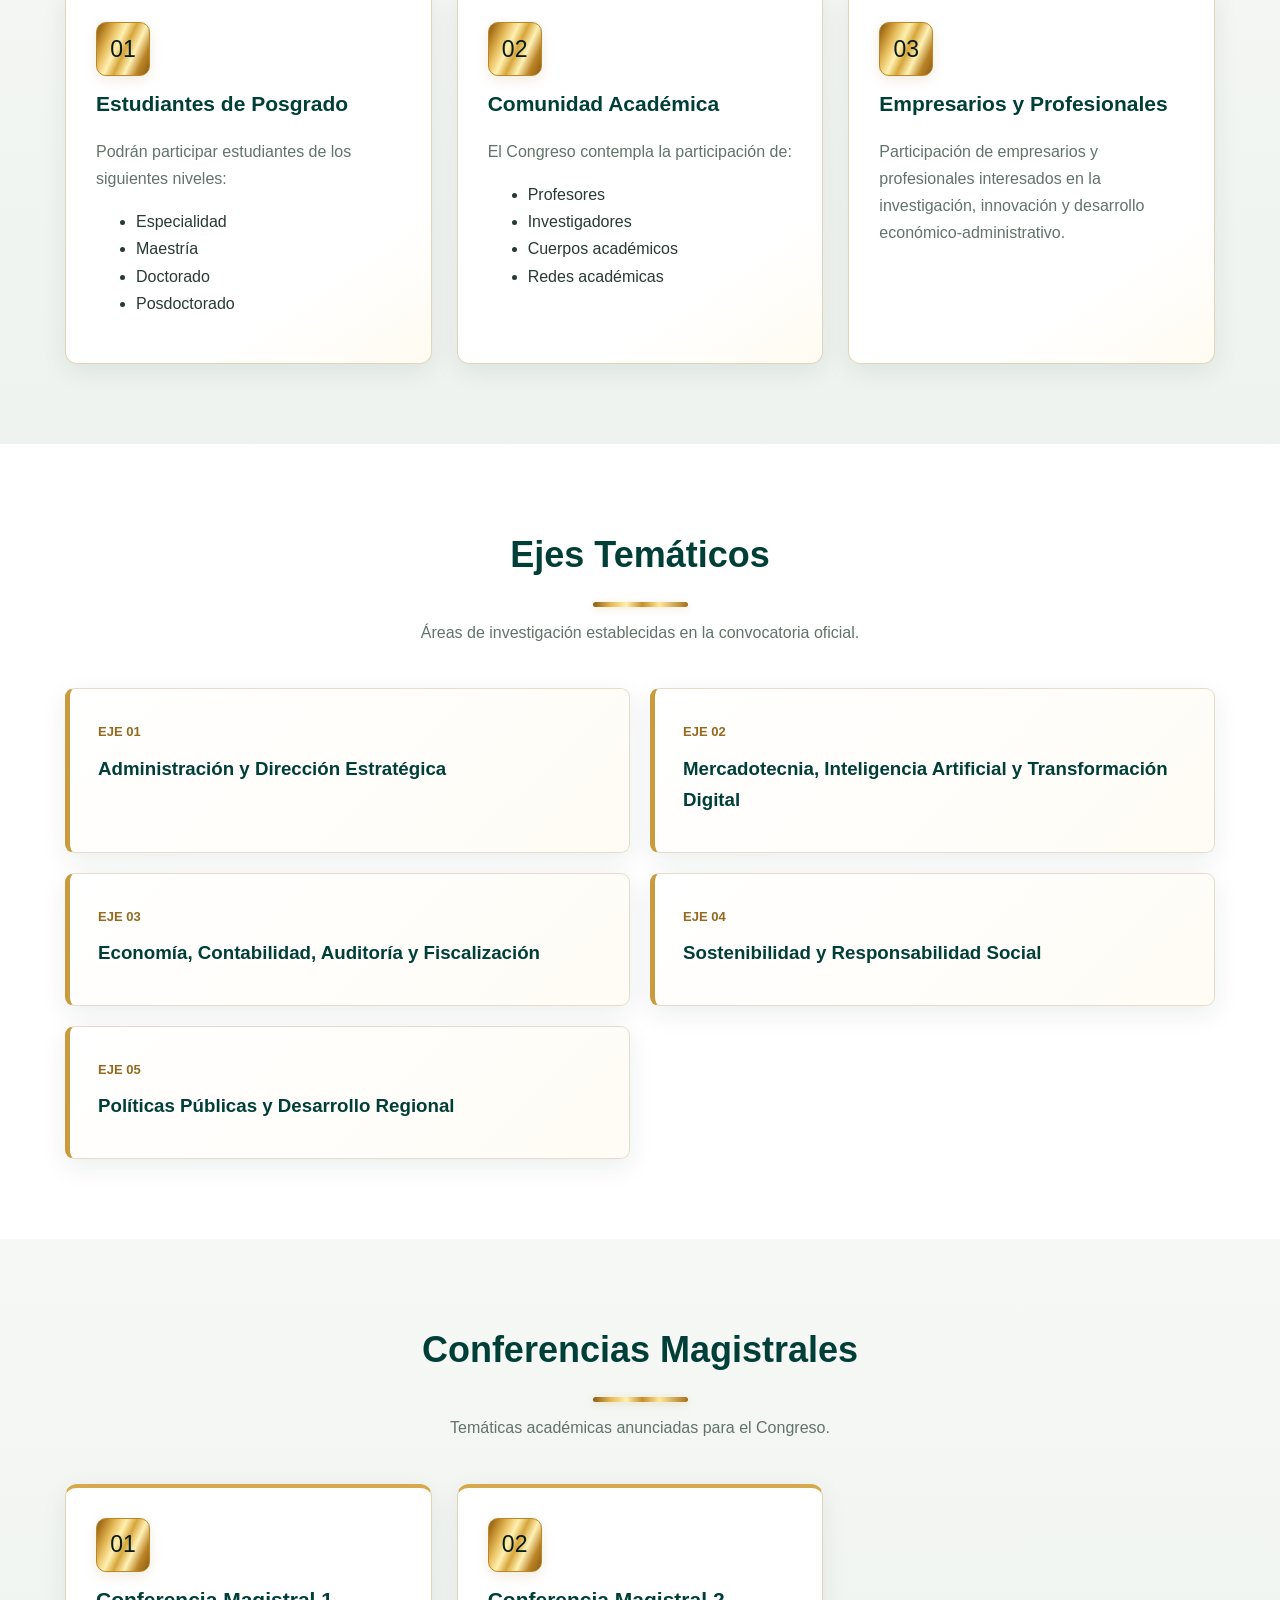
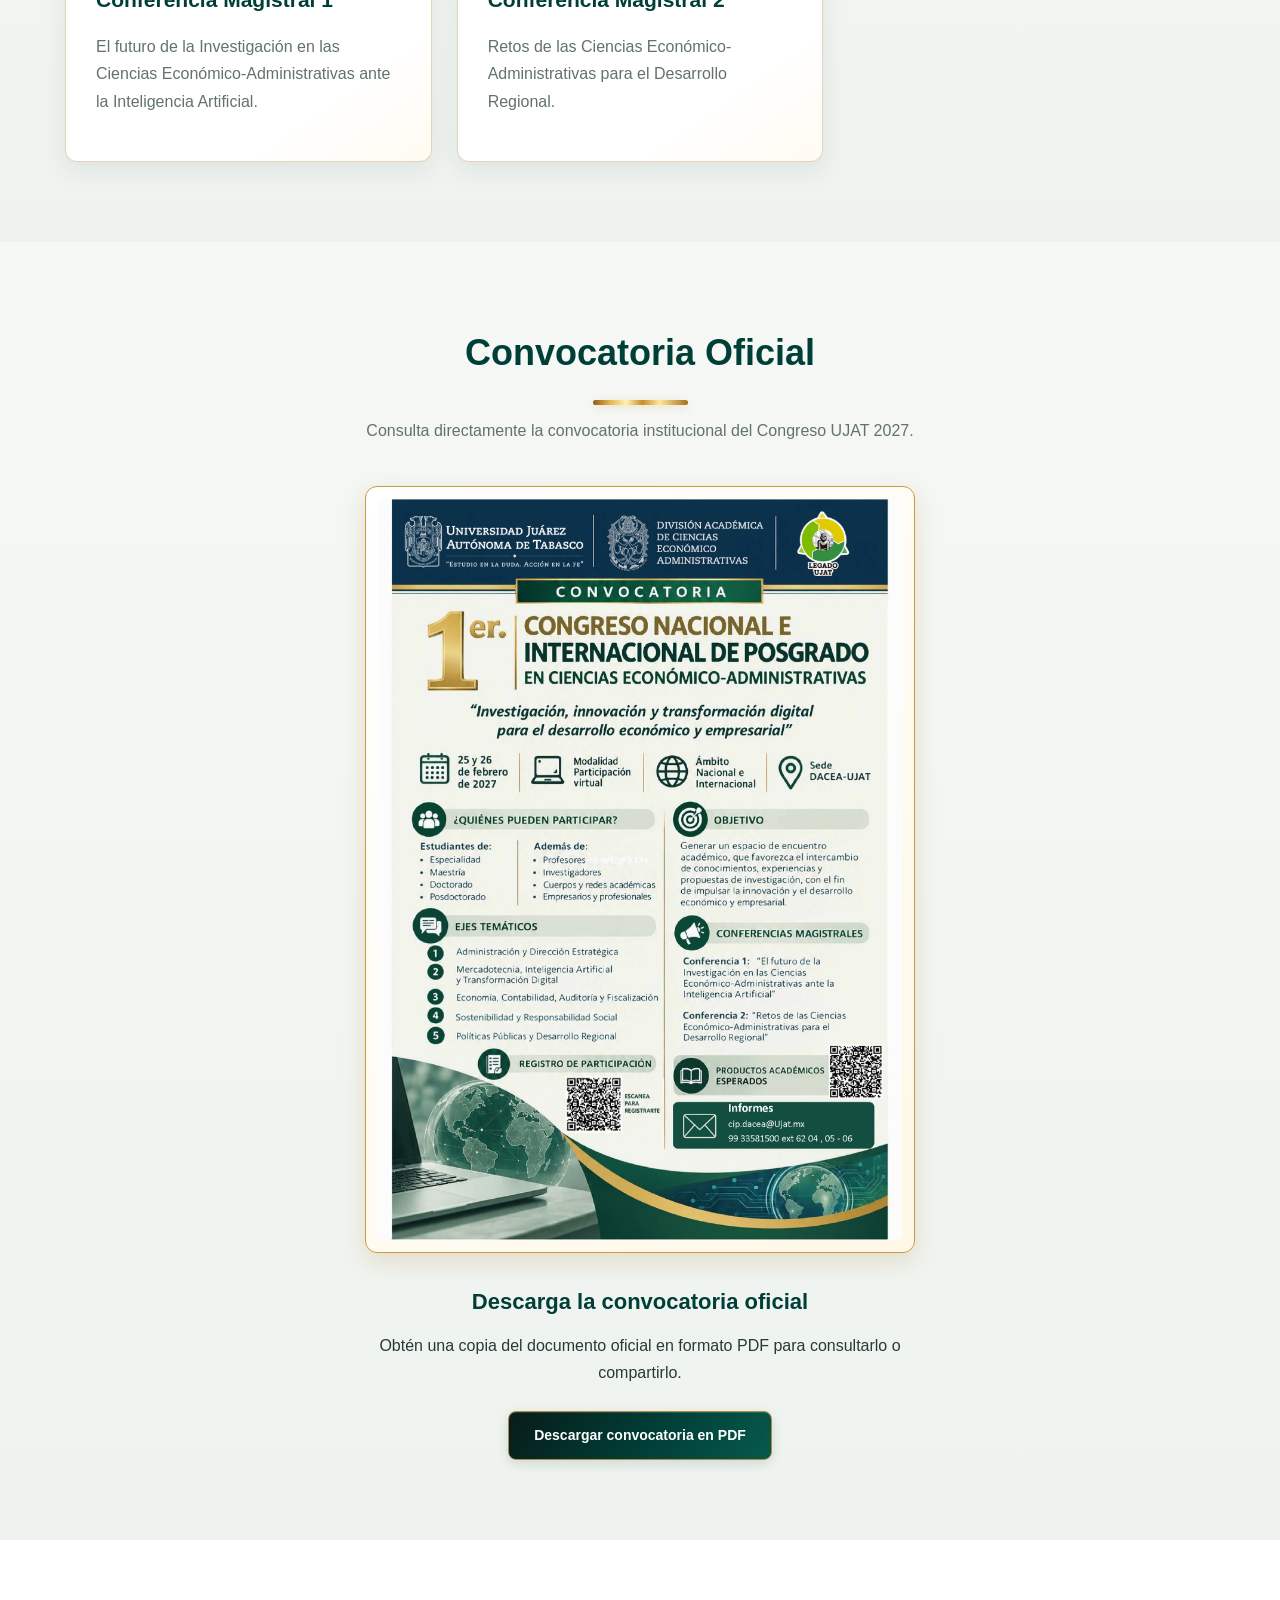
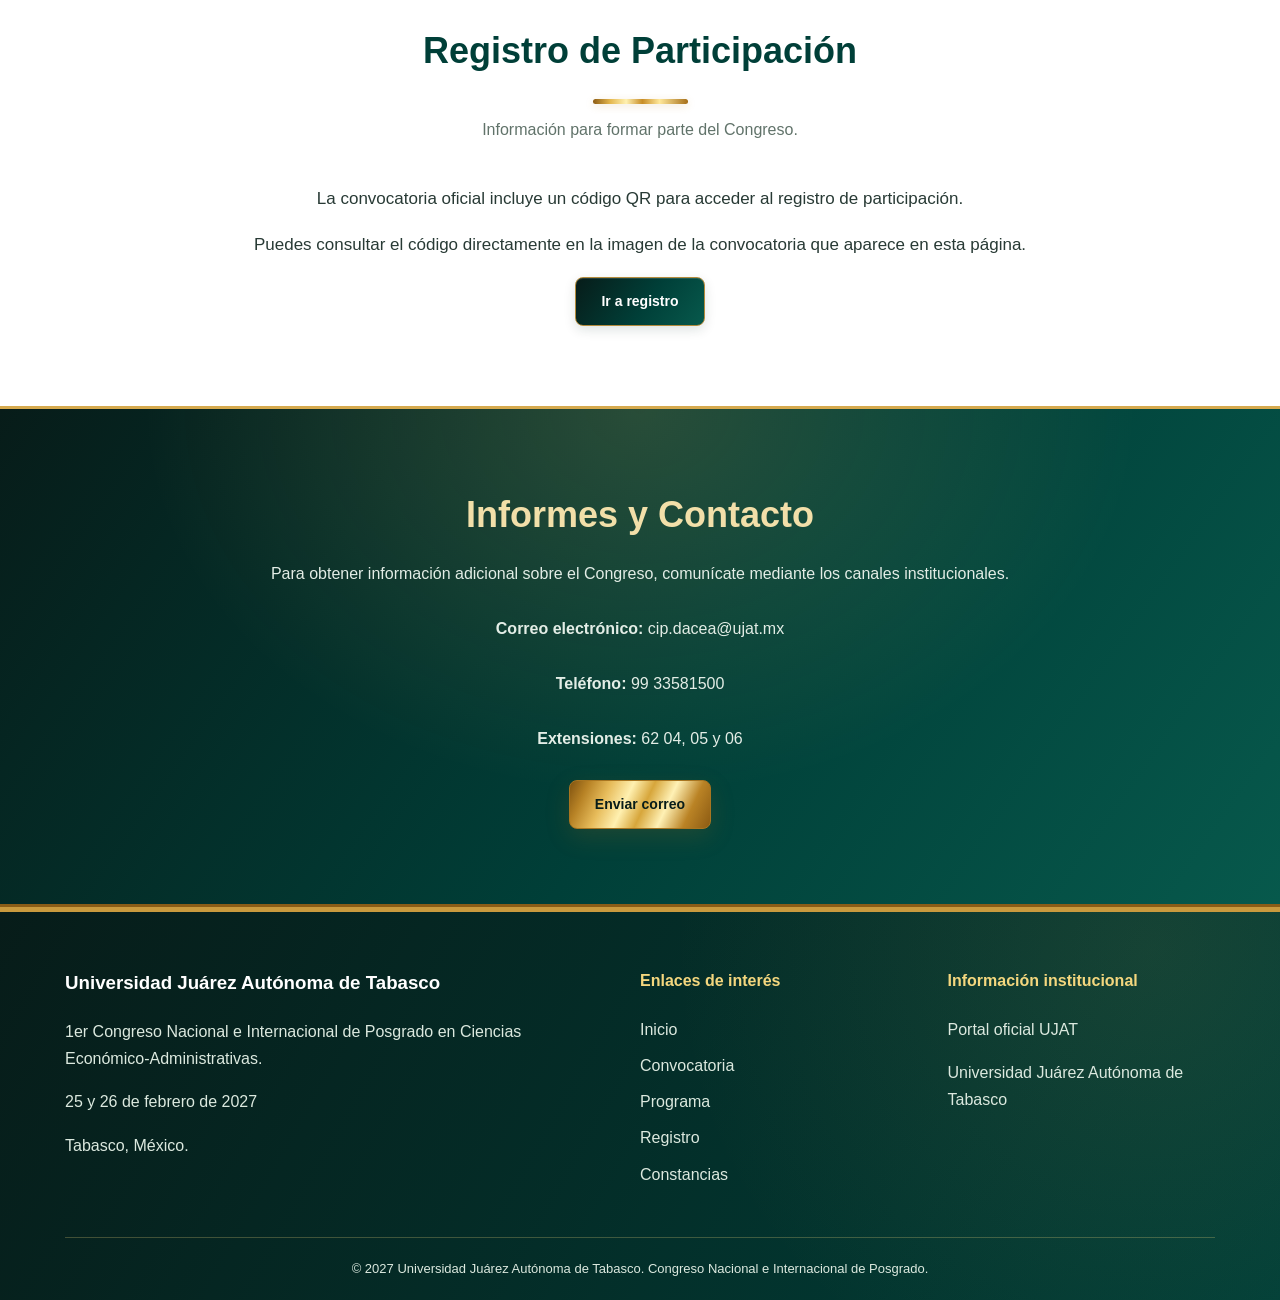
<file: convocatoria.html>
<!DOCTYPE html>
<html lang="es">

<head>
    <meta charset="UTF-8">
    <meta name="viewport" content="width=device-width, initial-scale=1.0">

    <meta name="description"
        content="Convocatoria oficial del 1er Congreso Nacional e Internacional de Posgrado en Ciencias Económico-Administrativas, UJAT 2027.">

    <title>Convocatoria | Congreso de Posgrado UJAT 2027</title>

    <!-- HOJA DE ESTILOS -->
    <link rel="stylesheet" href="css/style.css">

    <!-- JAVASCRIPT PRINCIPAL -->
    <script src="js/main.js" defer></script>

</head>

<body>

    <header class="topbar franja-institucional">
        <div class="franja-contenido">
            <div class="franja-logos">
                <a class="logo-medallon" href="https://www.ujat.mx/" target="_blank" rel="noopener noreferrer" aria-label="Portal oficial UJAT (nueva pestaña)"><img src="images/ujat.png" alt="UJAT"></a>
                <a class="logo-medallon" href="https://www.ujat.mx/dacea" target="_blank" rel="noopener noreferrer" aria-label="Portal oficial DACEA (nueva pestaña)"><img src="images/dacea.png" alt="DACEA"></a>
                <div class="logo-medallon"><img src="images/legado.png" alt="Legado UJAT"></div>
            </div>
            <div class="franja-menu">
                <button class="menu-btn" id="menuBtn" type="button" aria-label="Abrir menú" aria-expanded="false" aria-controls="nav-principal">☰</button>
                <nav class="nav" id="nav-principal" aria-label="Navegación principal">
                    <a href="index.html">Inicio</a>
                    <a href="convocatoria.html" class="activo" aria-current="page">Convocatoria</a>
                    <a href="programa.html">Programa</a>
                    <a href="registro.html">Registro</a>
                    <a href="constancias.html">Constancias</a>
                </nav>
            </div>
        </div>
    </header>


    <!-- ======================================
         CONTENIDO PRINCIPAL
    ======================================= -->

    <main id="convocatoria">


        <!-- ======================================
             PORTADA DE CONVOCATORIA
        ======================================= -->

        <section class="hero">

            <div class="container">

                <div class="hero__contenido">

                    <span class="hero__etiqueta">
                        UNIVERSIDAD JUÁREZ AUTÓNOMA DE TABASCO
                    </span>

                    <h1>
                        Convocatoria
                        <span>UJAT 2027</span>
                    </h1>

                    <p class="hero__sub">

                        1er Congreso Nacional e Internacional
                        de Posgrado en Ciencias
                        Económico-Administrativas

                    </p>

                    <p>

                        Investigación, innovación y
                        transformación digital para
                        el desarrollo económico y empresarial.

                    </p>

                    <div class="hero__fecha">

                        <p> Del 25 y 26 de febrero de 2027</p>
                        <p>Modalidad: Presencial</p>
                        <p> UJAT - DACEA, Centro de Cómputo</p>

                    </div>

                    <div class="hero__botones">

                        <a href="#documento"
                           class="btn">

                            Ver convocatoria oficial

                        </a>

                        <a href="#participantes"
                           class="btn btn--transparente">

                            Conoce cómo participar

                        </a>

                    </div>

                </div>

            </div>

        </section>


        <!-- ======================================
             OBJETIVO DEL CONGRESO
        ======================================= -->

        <section class="section" id="objetivo">

            <div class="container">

                <div class="section-title">

                    <h2>Objetivo del Congreso</h2>

                    <p>
                        Un encuentro para fortalecer
                        el conocimiento y la innovación.
                    </p>

                </div>

                <div class="lead-center">

                    <p>

                        Generar un espacio de encuentro
                        académico, que favorezca el intercambio
                        de conocimientos, experiencias y
                        propuestas de investigación, con el
                        fin de impulsar la innovación y
                        el desarrollo económico y empresarial.

                    </p>

                </div>

            </div>

        </section>


        <!-- ======================================
             DATOS GENERALES
        ======================================= -->

        <section class="kpis">

            <div class="container">

                <ul class="kpis__lista">

                    <li>

                        <span class="kpi__num">
                            2
                        </span>

                        <span class="kpi__label">
                            Días de Congreso
                        </span>

                    </li>

                    <li>

                        <span class="kpi__num">
                            Virtual
                        </span>

                        <span class="kpi__label">
                            Modalidad de participación
                        </span>

                    </li>

                    <li>

                        <span class="kpi__num">
                            2027
                        </span>

                        <span class="kpi__label">
                            Primera edición
                        </span>

                    </li>

                </ul>

            </div>

        </section>


        <!-- ======================================
             PARTICIPANTES
        ======================================= -->

        <section class="section section--gray"
                 id="participantes">

            <div class="container">

                <div class="section-title">

                    <h2>¿Quiénes pueden participar?</h2>

                    <p>

                        Un espacio académico abierto
                        a estudiantes, investigadores
                        y profesionales.

                    </p>

                </div>

                <div class="grid">


                    <!-- ESTUDIANTES -->

                    <article class="card">

                        <div class="card__icon">
                            01
                        </div>

                        <h3>Estudiantes de Posgrado</h3>

                        <p>

                            Podrán participar estudiantes
                            de los siguientes niveles:

                        </p>

                        <ul>

                            <li>Especialidad</li>
                            <li>Maestría</li>
                            <li>Doctorado</li>
                            <li>Posdoctorado</li>

                        </ul>

                    </article>


                    <!-- COMUNIDAD ACADÉMICA -->

                    <article class="card">

                        <div class="card__icon">
                            02
                        </div>

                        <h3>Comunidad Académica</h3>

                        <p>

                            El Congreso contempla
                            la participación de:

                        </p>

                        <ul>

                            <li>Profesores</li>
                            <li>Investigadores</li>
                            <li>Cuerpos académicos</li>
                            <li>Redes académicas</li>

                        </ul>

                    </article>


                    <!-- PROFESIONALES -->

                    <article class="card">

                        <div class="card__icon">
                            03
                        </div>

                        <h3>Empresarios y Profesionales</h3>

                        <p>

                            Participación de empresarios
                            y profesionales interesados
                            en la investigación,
                            innovación y desarrollo
                            económico-administrativo.

                        </p>

                    </article>

                </div>

            </div>

        </section>


        <!-- ======================================
             EJES TEMÁTICOS
        ======================================= -->

        <section class="section" id="ejes">

            <div class="container">

                <div class="section-title">

                    <h2>Ejes Temáticos</h2>

                    <p>

                        Áreas de investigación establecidas
                        en la convocatoria oficial.

                    </p>

                </div>

                <div class="ramas">


                    <!-- EJE 01 -->

                    <article class="rama">

                        <span class="rama__numero">
                            Eje 01
                        </span>

                        <h3>
                            Administración y Dirección Estratégica
                        </h3>

                    </article>


                    <!-- EJE 02 -->

                    <article class="rama">

                        <span class="rama__numero">
                            Eje 02
                        </span>

                        <h3>

                            Mercadotecnia, Inteligencia Artificial
                            y Transformación Digital

                        </h3>

                    </article>


                    <!-- EJE 03 -->

                    <article class="rama">

                        <span class="rama__numero">
                            Eje 03
                        </span>

                        <h3>

                            Economía, Contabilidad,
                            Auditoría y Fiscalización

                        </h3>

                    </article>


                    <!-- EJE 04 -->

                    <article class="rama">

                        <span class="rama__numero">
                            Eje 04
                        </span>

                        <h3>
                            Sostenibilidad y Responsabilidad Social
                        </h3>

                    </article>


                    <!-- EJE 05 -->

                    <article class="rama">

                        <span class="rama__numero">
                            Eje 05
                        </span>

                        <h3>
                            Políticas Públicas y Desarrollo Regional
                        </h3>

                    </article>

                </div>

            </div>

        </section>


        <!-- ======================================
             CONFERENCIAS MAGISTRALES
        ======================================= -->

        <section class="section section--gray"
                 id="conferencias">

            <div class="container">

                <div class="section-title">

                    <h2>Conferencias Magistrales</h2>

                    <p>

                        Temáticas académicas anunciadas
                        para el Congreso.

                    </p>

                </div>

                <div class="grid">


                    <!-- CONFERENCIA 01 -->

                    <article class="card">

                        <div class="card__icon">
                            01
                        </div>

                        <h3>Conferencia Magistral 1</h3>

                        <p>

                            El futuro de la Investigación
                            en las Ciencias
                            Económico-Administrativas
                            ante la Inteligencia Artificial.

                        </p>

                    </article>


                    <!-- CONFERENCIA 02 -->

                    <article class="card">

                        <div class="card__icon">
                            02
                        </div>

                        <h3>Conferencia Magistral 2</h3>

                        <p>

                            Retos de las Ciencias
                            Económico-Administrativas
                            para el Desarrollo Regional.

                        </p>

                    </article>

                </div>

            </div>

        </section>


        <!-- ======================================
             CONVOCATORIA OFICIAL
             IMAGEN Y DESCARGA EN PDF
        ======================================= -->

        <section class="section section--gray"
                 id="documento">

            <div class="container">

                <div class="section-title">

                    <h2>Convocatoria Oficial</h2>

                    <p>

                        Consulta directamente la convocatoria
                        institucional del Congreso UJAT 2027.

                    </p>

                </div>


                <!-- IMAGEN DE LA CONVOCATORIA -->

                <div class="convocatoria-imagen">

                    <img
                        src="images/convocatoria-2027.jpg"
                        alt="Convocatoria oficial del Congreso UJAT 2027"
                        loading="lazy">

                </div>


                <!-- BOTÓN DE DESCARGA -->

                <div class="convocatoria-descarga">

                    <h3>
                        Descarga la convocatoria oficial
                    </h3>

                    <p>

                        Obtén una copia del documento
                        oficial en formato PDF para
                        consultarlo o compartirlo.

                    </p>

                    <a
                        href="documentos/convocatoria.pdf"
                        class="btn"
                        download="Convocatoria-Congreso-UJAT-2027.pdf">

                        Descargar convocatoria en PDF

                    </a>

                </div>

            </div>

        </section>


        <!-- ======================================
             REGISTRO DE PARTICIPACIÓN
        ======================================= -->

        <section class="section" id="registro-info">

            <div class="container">

                <div class="section-title">

                    <h2>Registro de Participación</h2>

                    <p>

                        Información para formar parte
                        del Congreso.

                    </p>

                </div>

                <div class="lead-center">

                    <p>

                        La convocatoria oficial incluye
                        un código QR para acceder
                        al registro de participación.

                    </p>

                    <p>

                        Puedes consultar el código
                        directamente en la imagen
                        de la convocatoria que aparece
                        en esta página.

                    </p>

                    <a href="registro.html"
                       class="btn">

                        Ir a registro

                    </a>

                </div>

            </div>

        </section>


        <!-- ======================================
             INFORMES Y CONTACTO
        ======================================= -->

        <section class="participa-banner">

            <div class="container">

                <h2>Informes y Contacto</h2>

                <p>

                    Para obtener información adicional
                    sobre el Congreso, comunícate
                    mediante los canales institucionales.

                </p>

                <p>

                    <strong>Correo electrónico:</strong>

                    <a href="mailto:cip.dacea@ujat.mx">
                        cip.dacea@ujat.mx
                    </a>

                </p>

                <p>

                    <strong>Teléfono:</strong>
                    99 33581500

                </p>

                <p>

                    <strong>Extensiones:</strong>
                    62 04, 05 y 06

                </p>

                <a href="mailto:cip.dacea@ujat.mx"
                   class="btn btn--blanco">

                    Enviar correo

                </a>

            </div>

        </section>

    </main>


    <!-- ======================================
         PIE DE PÁGINA
    ======================================= -->

    <footer class="footer">

        <div class="container">

            <div class="footer__grid">


                <!-- INFORMACIÓN DEL CONGRESO -->

                <div>

                    <h3>
                        Universidad Juárez Autónoma de Tabasco
                    </h3>

                    <p>

                        1er Congreso Nacional e Internacional
                        de Posgrado en Ciencias
                        Económico-Administrativas.

                    </p>

                    <p>
                        25 y 26 de febrero de 2027
                    </p>

                    <p>
                        Tabasco, México.
                    </p>

                </div>


                <!-- ENLACES -->

                <div>

                    <h4>Enlaces de interés</h4>

                    <a href="index.html">
                        Inicio
                    </a>

                    <a href="convocatoria.html">
                        Convocatoria
                    </a>

                    <a href="programa.html">
                        Programa
                    </a>

                    <a href="registro.html">
                        Registro
                    </a>

                    <a href="constancias.html">
                        Constancias
                    </a>

                </div>


                <!-- INFORMACIÓN INSTITUCIONAL -->

                <div>

                    <h4>Información institucional</h4>

                    <a href="https://www.ujat.mx/"
                       target="_blank"
                       rel="noopener noreferrer">

                        Portal oficial UJAT

                    </a>

                    <p>
                        Universidad Juárez Autónoma de Tabasco
                    </p>

                </div>

            </div>


            <!-- DERECHOS -->

            <div class="footer__bottom">

                © 2027 Universidad Juárez Autónoma de Tabasco.
                Congreso Nacional e Internacional de Posgrado.

            </div>

        </div>

    </footer>

</body>
</html>
</file>
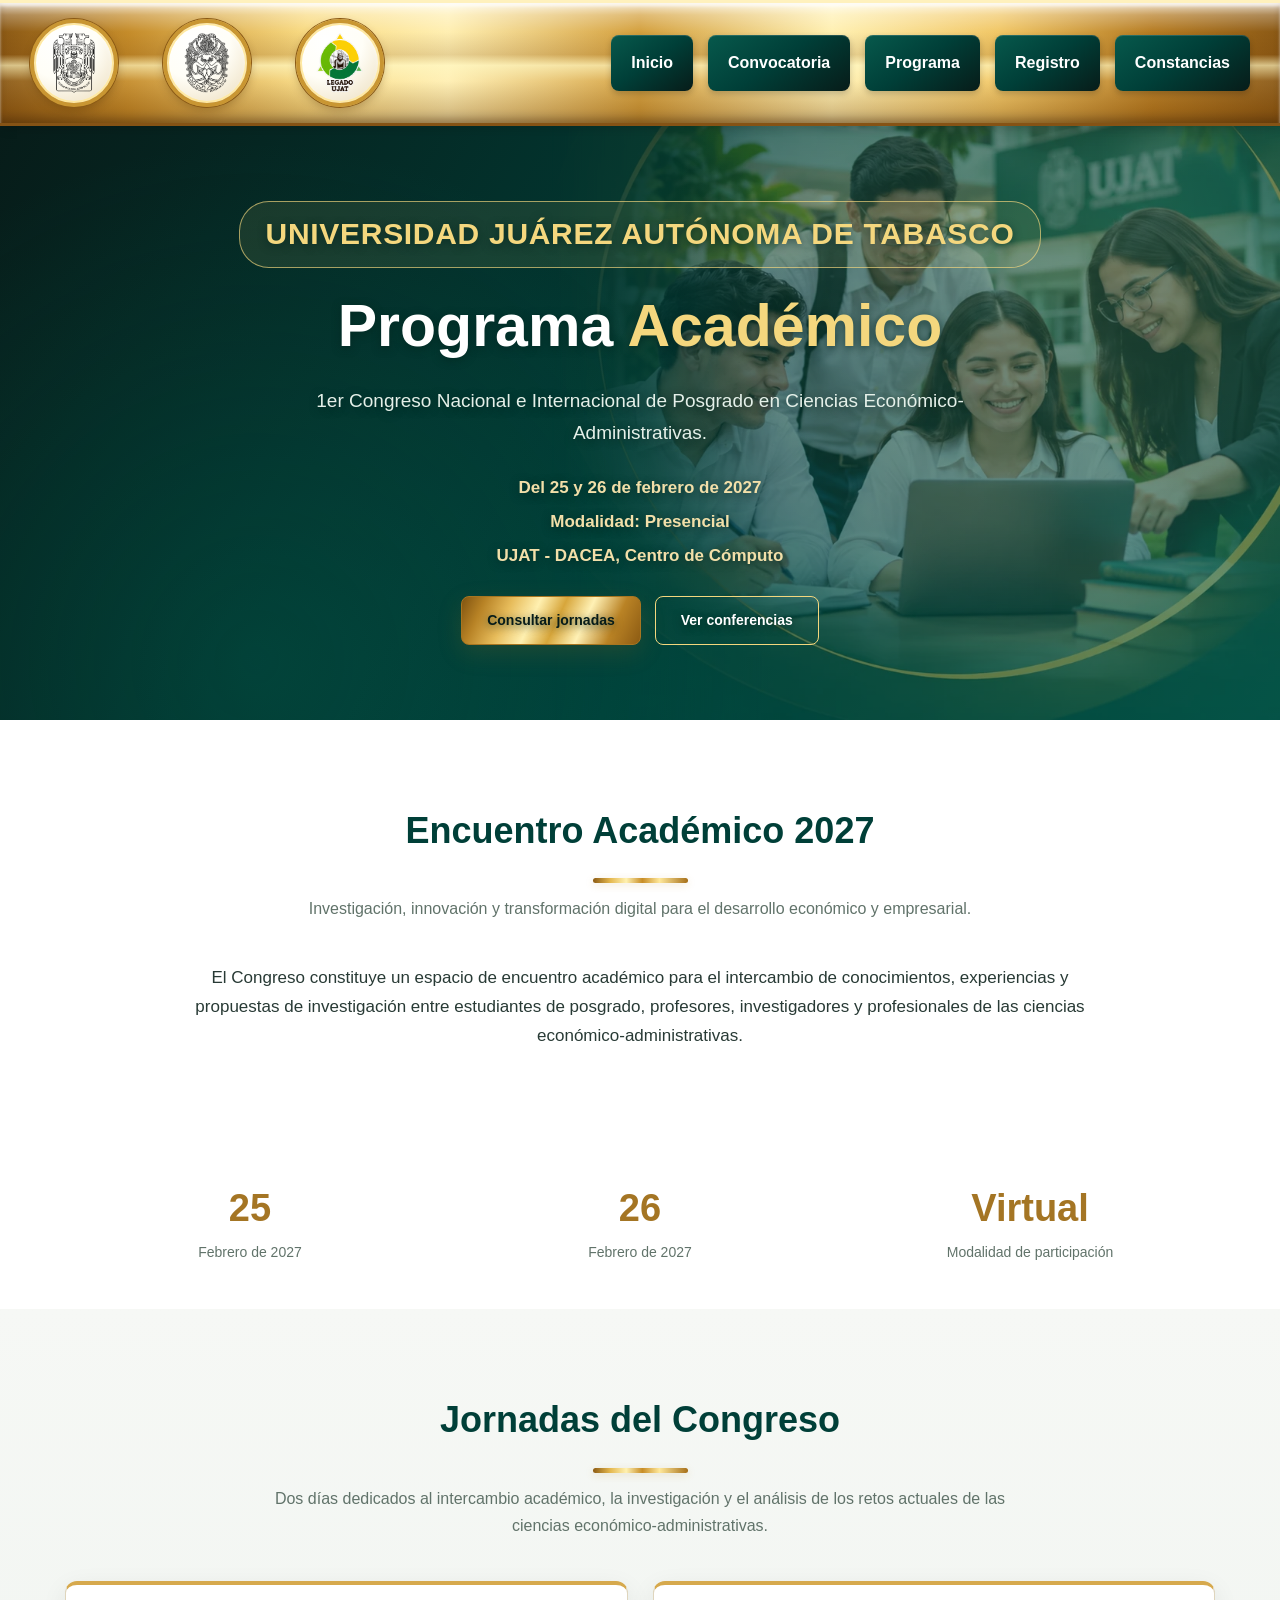
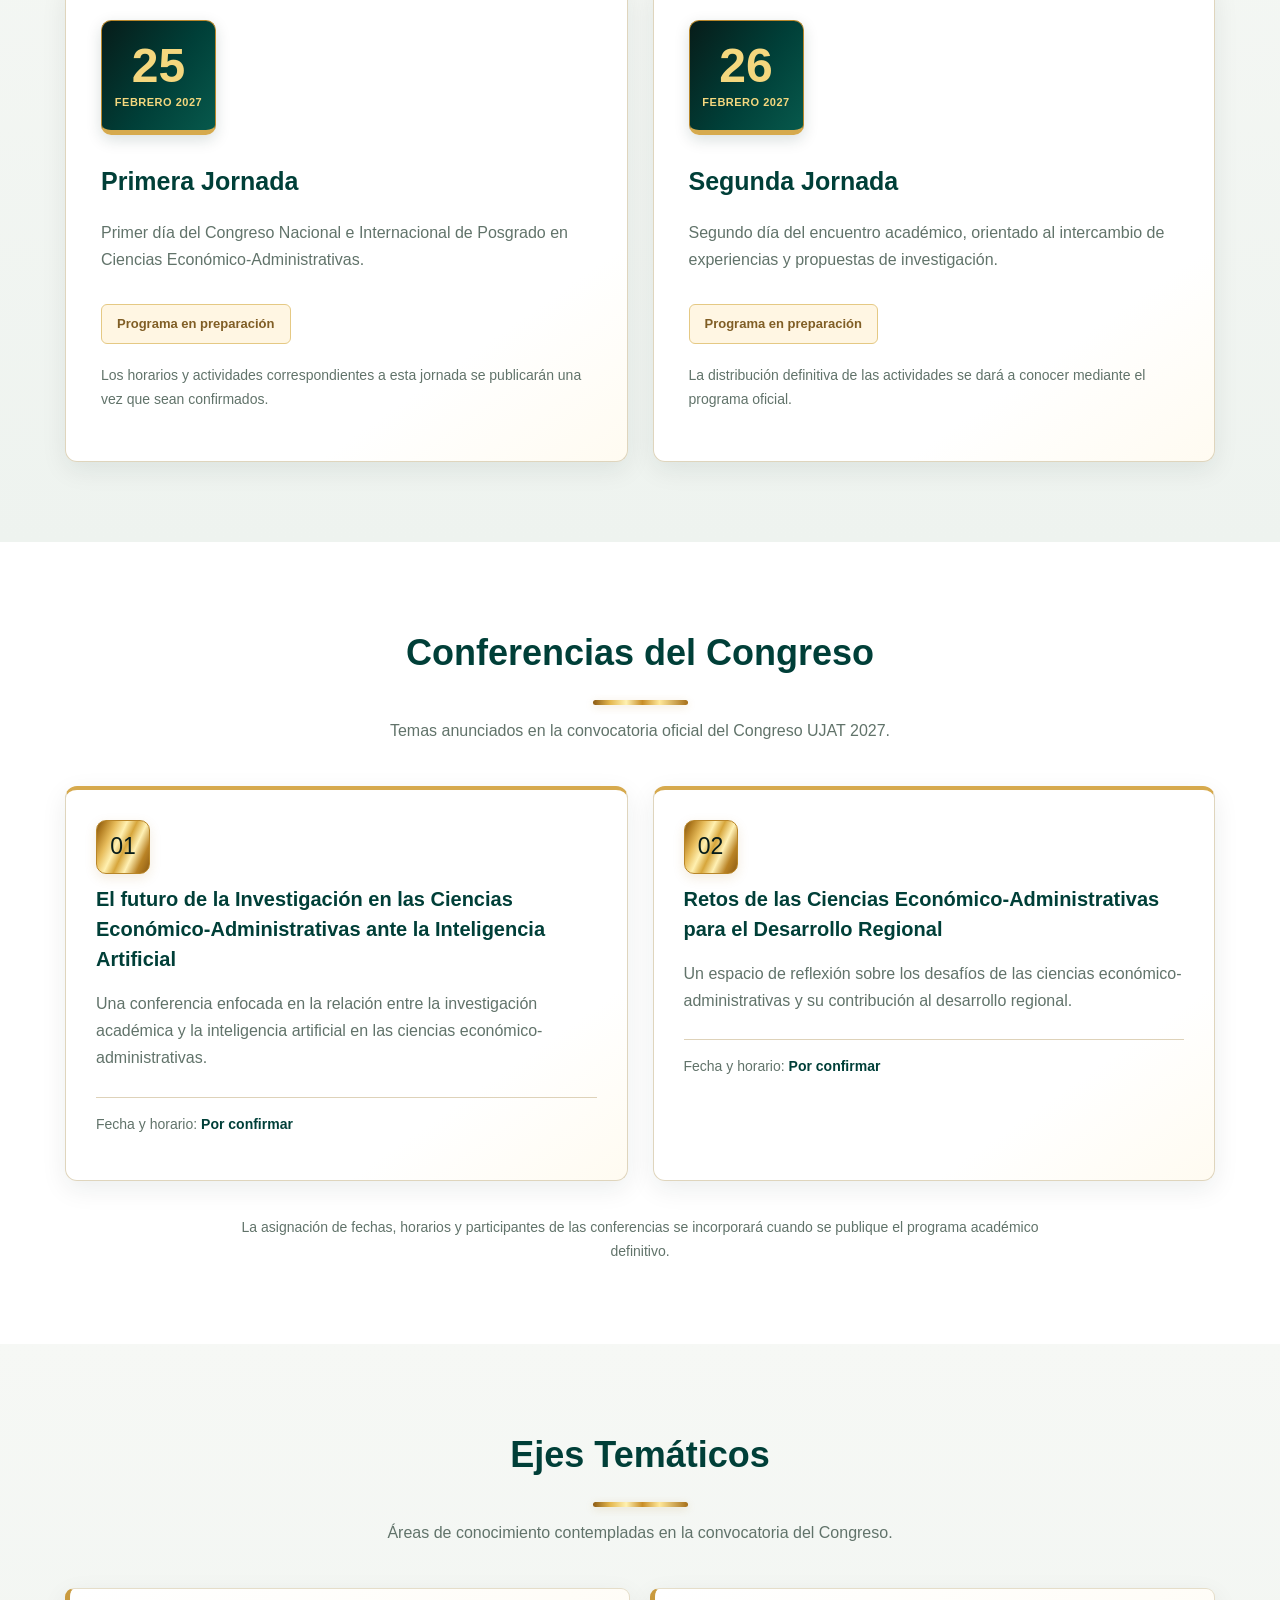
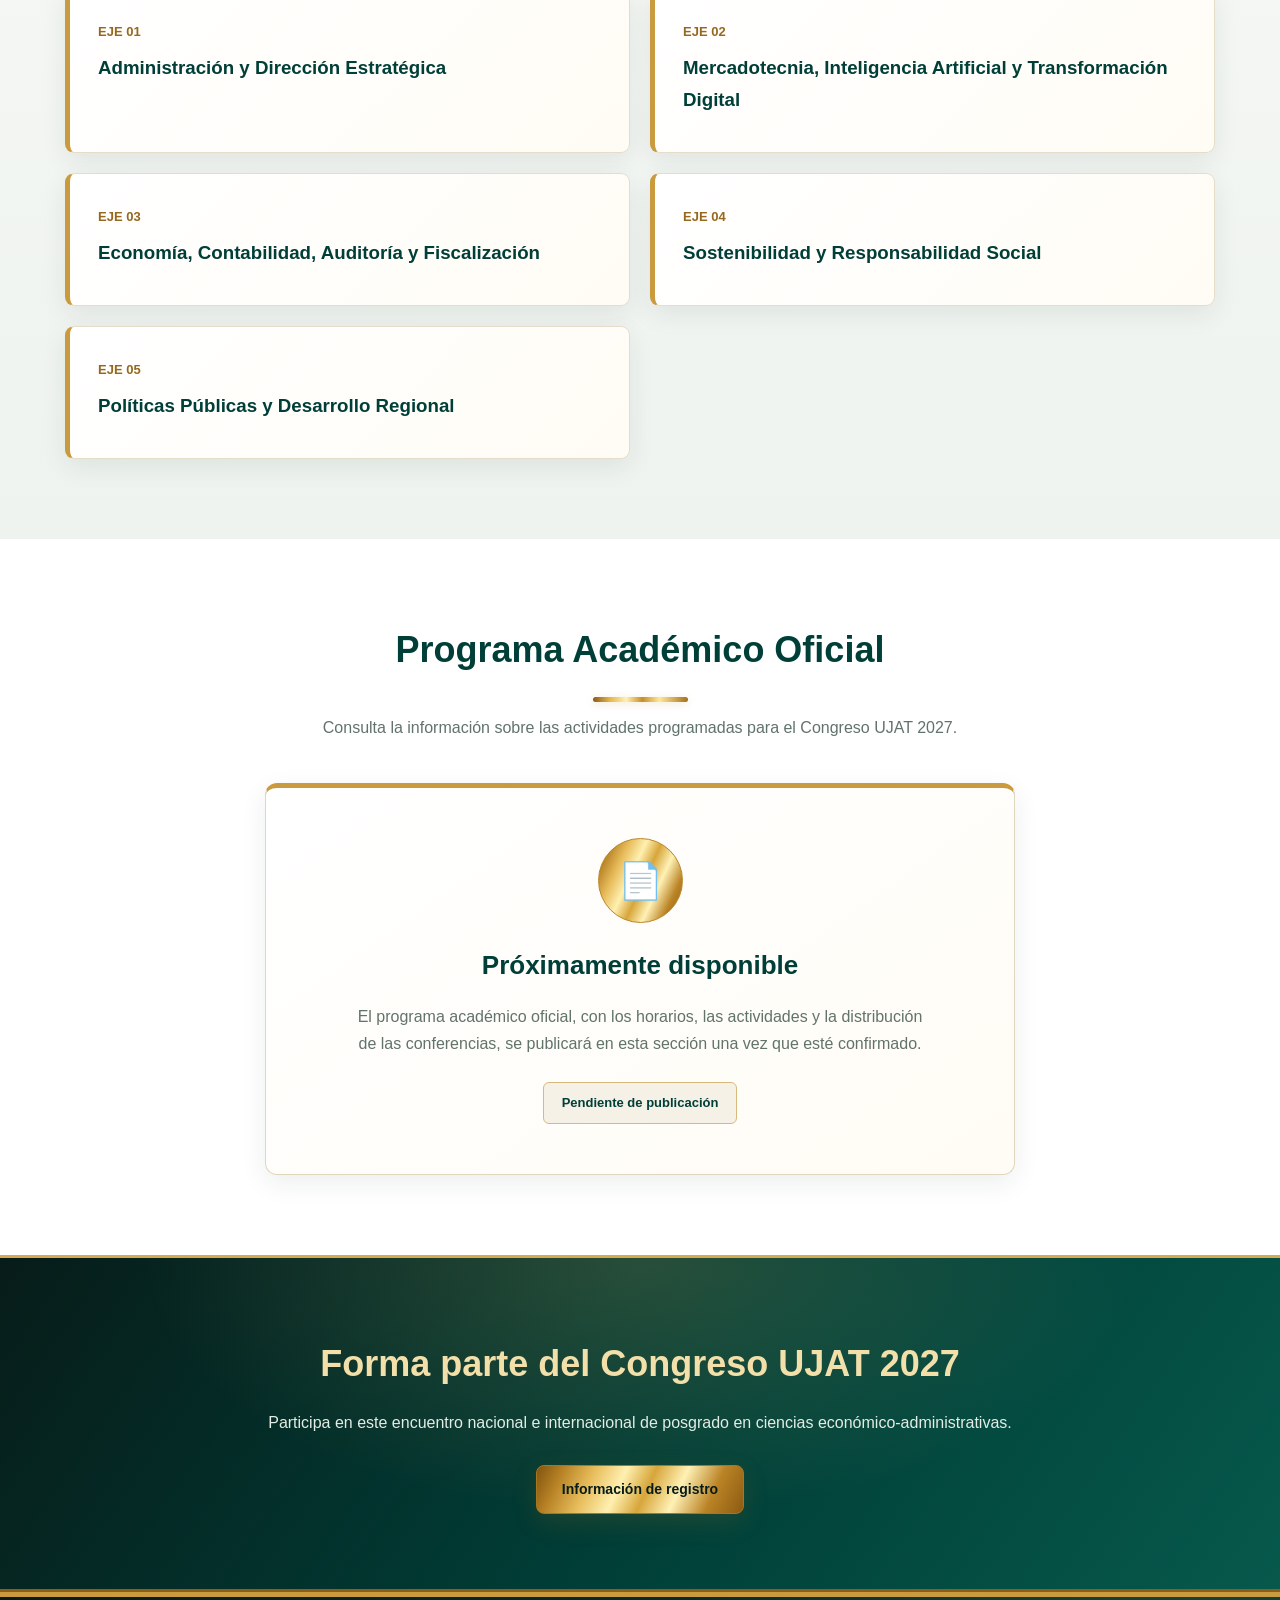
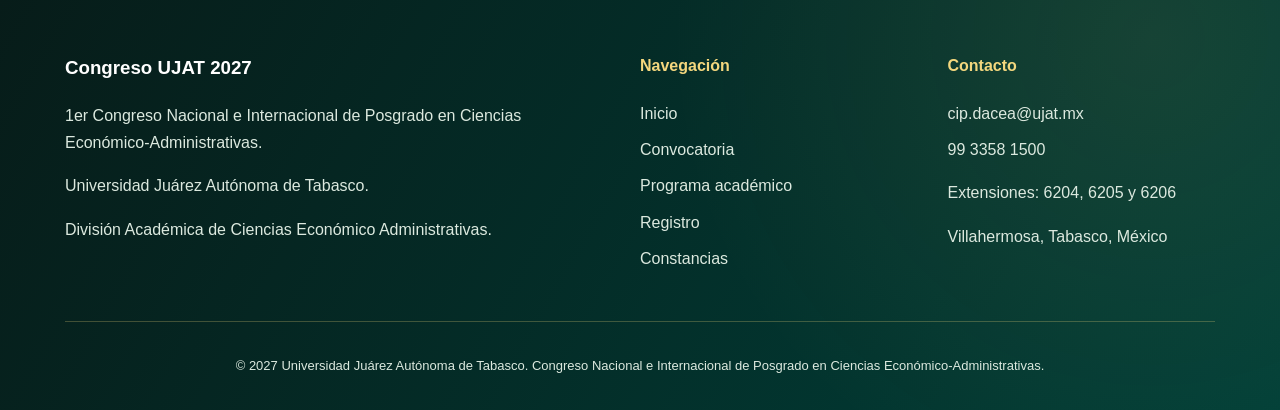
<file: programa.html>
<!DOCTYPE html>
<html lang="es">

<head>
    <meta charset="UTF-8">

    <meta
        name="viewport"
        content="width=device-width, initial-scale=1.0"
    >

    <meta
        name="description"
        content="Consulta el programa académico del 1er Congreso Nacional e Internacional de Posgrado en Ciencias Económico-Administrativas UJAT 2027, los días 25 y 26 de febrero."
    >

    <title>
        Programa Académico | Congreso UJAT 2027
    </title>

    <link rel="stylesheet" href="css/style.css">

    <script src="js/main.js" defer></script>
</head>

<body>

    <header class="topbar franja-institucional">
        <div class="franja-contenido">
            <div class="franja-logos">
                <a class="logo-medallon" href="https://www.ujat.mx/" target="_blank" rel="noopener noreferrer" aria-label="Portal oficial UJAT (nueva pestaña)"><img src="images/ujat.png" alt="UJAT"></a>
                <a class="logo-medallon" href="https://www.ujat.mx/dacea" target="_blank" rel="noopener noreferrer" aria-label="Portal oficial DACEA (nueva pestaña)"><img src="images/dacea.png" alt="DACEA"></a>
                <div class="logo-medallon"><img src="images/legado.png" alt="Legado UJAT"></div>
            </div>
            <div class="franja-menu">
                <button class="menu-btn" id="menuBtn" type="button" aria-label="Abrir menú" aria-expanded="false" aria-controls="nav-principal">☰</button>
                <nav class="nav" id="nav-principal" aria-label="Navegación principal">
                    <a href="index.html">Inicio</a>
                    <a href="convocatoria.html">Convocatoria</a>
                    <a href="programa.html" class="activo" aria-current="page">Programa</a>
                    <a href="registro.html">Registro</a>
                    <a href="constancias.html">Constancias</a>
                </nav>
            </div>
        </div>
    </header>


    <main id="contenido-principal">

        <!-- ======================================
             PORTADA DEL PROGRAMA
        ====================================== -->

        <section class="hero">

            <div class="container">

                <div class="hero__contenido">

                    <span class="hero__etiqueta">
                        UNIVERSIDAD JUÁREZ AUTÓNOMA DE TABASCO
                    </span>

                    <h1>
                        Programa
                        <span>Académico</span>
                    </h1>

                    <p class="hero__sub">
                        1er Congreso Nacional e Internacional
                        de Posgrado en Ciencias
                        Económico-Administrativas.
                    </p>

                    <div class="hero__fecha">

                        <p> Del 25 y 26 de febrero de 2027</p>
                        <p>Modalidad: Presencial</p>
                        <p> UJAT - DACEA, Centro de Cómputo</p>

                    </div>

                    <div class="hero__botones">

                        <a
                            href="#jornadas"
                            class="btn"
                        >
                            Consultar jornadas
                        </a>

                        <a
                            href="#conferencias"
                            class="btn btn--transparente"
                        >
                            Ver conferencias
                        </a>

                    </div>

                </div>

            </div>

        </section>


        <!-- ======================================
             PRESENTACIÓN
        ====================================== -->

        <section class="section" id="presentacion">

            <div class="container">

                <div class="section-title">

                    <h2>
                        Encuentro Académico 2027
                    </h2>

                    <p>
                        Investigación, innovación y
                        transformación digital para el
                        desarrollo económico y empresarial.
                    </p>

                </div>

                <p class="lead-center">

                    El Congreso constituye un espacio de
                    encuentro académico para el intercambio
                    de conocimientos, experiencias y
                    propuestas de investigación entre
                    estudiantes de posgrado, profesores,
                    investigadores y profesionales de las
                    ciencias económico-administrativas.

                </p>

            </div>

        </section>


        <!-- ======================================
             INFORMACIÓN GENERAL
        ====================================== -->

        <section class="kpis">

            <div class="container">

                <ul class="kpis__lista">

                    <li>
                        <span class="kpi__num">
                            25
                        </span>

                        <span class="kpi__label">
                            Febrero de 2027
                        </span>
                    </li>

                    <li>
                        <span class="kpi__num">
                            26
                        </span>

                        <span class="kpi__label">
                            Febrero de 2027
                        </span>
                    </li>

                    <li>
                        <span class="kpi__num">
                            Virtual
                        </span>

                        <span class="kpi__label">
                            Modalidad de participación
                        </span>
                    </li>

                </ul>

            </div>

        </section>


        <!-- ======================================
             JORNADAS ACADÉMICAS
        ====================================== -->

        <section
            class="section section--gray"
            id="jornadas"
        >

            <div class="container">

                <div class="section-title">

                    <h2>
                        Jornadas del Congreso
                    </h2>

                    <p>
                        Dos días dedicados al intercambio
                        académico, la investigación y
                        el análisis de los retos actuales
                        de las ciencias económico-administrativas.
                    </p>

                </div>


                <div class="grid programa-jornadas">

                    <!-- PRIMER DÍA -->

                    <article class="card programa-dia">

                        <div class="programa-dia__fecha">
                            <span>25</span>
                            <small>FEBRERO 2027</small>
                        </div>

                        <h3>
                            Primera Jornada
                        </h3>

                        <p>
                            Primer día del Congreso Nacional
                            e Internacional de Posgrado
                            en Ciencias Económico-Administrativas.
                        </p>

                        <div class="programa-estado">
                            Programa en preparación
                        </div>

                        <p class="programa-nota">
                            Los horarios y actividades
                            correspondientes a esta jornada
                            se publicarán una vez que
                            sean confirmados.
                        </p>

                    </article>


                    <!-- SEGUNDO DÍA -->

                    <article class="card programa-dia">

                        <div class="programa-dia__fecha">
                            <span>26</span>
                            <small>FEBRERO 2027</small>
                        </div>

                        <h3>
                            Segunda Jornada
                        </h3>

                        <p>
                            Segundo día del encuentro
                            académico, orientado al
                            intercambio de experiencias
                            y propuestas de investigación.
                        </p>

                        <div class="programa-estado">
                            Programa en preparación
                        </div>

                        <p class="programa-nota">
                            La distribución definitiva
                            de las actividades se dará
                            a conocer mediante el
                            programa oficial.
                        </p>

                    </article>

                </div>

            </div>

        </section>


        <!-- ======================================
             CONFERENCIAS MAGISTRALES
        ====================================== -->

        <section class="section" id="conferencias">

            <div class="container">

                <div class="section-title">

                    <h2>
                        Conferencias del Congreso
                    </h2>

                    <p>
                        Temas anunciados en la convocatoria
                        oficial del Congreso UJAT 2027.
                    </p>

                </div>


                <div class="grid programa-conferencias">

                    <!-- CONFERENCIA 1 -->

                    <article class="card">

                        <div class="card__icon">
                            01
                        </div>

                        <h3>
                            El futuro de la Investigación
                            en las Ciencias
                            Económico-Administrativas
                            ante la Inteligencia Artificial
                        </h3>

                        <p>
                            Una conferencia enfocada
                            en la relación entre la
                            investigación académica
                            y la inteligencia artificial
                            en las ciencias
                            económico-administrativas.
                        </p>

                        <p class="programa-detalle">
                            Fecha y horario:
                            <strong>Por confirmar</strong>
                        </p>

                    </article>


                    <!-- CONFERENCIA 2 -->

                    <article class="card">

                        <div class="card__icon">
                            02
                        </div>

                        <h3>
                            Retos de las Ciencias
                            Económico-Administrativas
                            para el Desarrollo Regional
                        </h3>

                        <p>
                            Un espacio de reflexión
                            sobre los desafíos de las
                            ciencias económico-administrativas
                            y su contribución al
                            desarrollo regional.
                        </p>

                        <p class="programa-detalle">
                            Fecha y horario:
                            <strong>Por confirmar</strong>
                        </p>

                    </article>

                </div>

                <p class="programa-aviso">
                    La asignación de fechas, horarios y
                    participantes de las conferencias
                    se incorporará cuando se publique
                    el programa académico definitivo.
                </p>

            </div>

        </section>


        <!-- ======================================
             EJES TEMÁTICOS
        ====================================== -->

        <section
            class="section section--gray"
            id="ejes"
        >

            <div class="container">

                <div class="section-title">

                    <h2>
                        Ejes Temáticos
                    </h2>

                    <p>
                        Áreas de conocimiento contempladas
                        en la convocatoria del Congreso.
                    </p>

                </div>


                <div class="ramas">

                    <article class="rama">

                        <span class="rama__numero">
                            Eje 01
                        </span>

                        <h3>
                            Administración y
                            Dirección Estratégica
                        </h3>

                    </article>


                    <article class="rama">

                        <span class="rama__numero">
                            Eje 02
                        </span>

                        <h3>
                            Mercadotecnia, Inteligencia
                            Artificial y Transformación Digital
                        </h3>

                    </article>


                    <article class="rama">

                        <span class="rama__numero">
                            Eje 03
                        </span>

                        <h3>
                            Economía, Contabilidad,
                            Auditoría y Fiscalización
                        </h3>

                    </article>


                    <article class="rama">

                        <span class="rama__numero">
                            Eje 04
                        </span>

                        <h3>
                            Sostenibilidad y
                            Responsabilidad Social
                        </h3>

                    </article>


                    <article class="rama">

                        <span class="rama__numero">
                            Eje 05
                        </span>

                        <h3>
                            Políticas Públicas y
                            Desarrollo Regional
                        </h3>

                    </article>

                </div>

            </div>

        </section>


        <!-- ======================================
             PROGRAMA OFICIAL
        ====================================== -->

        <section class="section" id="programa-oficial">

            <div class="container">

                <div class="section-title">

                    <h2>
                        Programa Académico Oficial
                    </h2>

                    <p>
                        Consulta la información sobre
                        las actividades programadas
                        para el Congreso UJAT 2027.
                    </p>

                </div>


                <div class="programa-documento">

                    <div class="programa-documento__icono">
                        &#128196;
                    </div>

                    <h3>
                        Próximamente disponible
                    </h3>

                    <p>
                        El programa académico oficial,
                        con los horarios, las actividades
                        y la distribución de las
                        conferencias, se publicará
                        en esta sección una vez
                        que esté confirmado.
                    </p>

                    <span class="programa-documento__estado">
                        Pendiente de publicación
                    </span>

                </div>

            </div>

        </section>


        <!-- ======================================
             INVITACIÓN AL REGISTRO
        ====================================== -->

        <section class="participa-banner">

            <div class="container">

                <h2>
                    Forma parte del Congreso UJAT 2027
                </h2>

                <p>
                    Participa en este encuentro
                    nacional e internacional de
                    posgrado en ciencias
                    económico-administrativas.
                </p>

                <a
                    href="registro.html"
                    class="btn btn--blanco"
                >
                    Información de registro
                </a>

            </div>

        </section>

    </main>


    <!-- ======================================
         PIE DE PÁGINA
    ====================================== -->

    <footer class="footer">

        <div class="container">

            <div class="footer__grid">

                <div>

                    <h3>
                        Congreso UJAT 2027
                    </h3>

                    <p>
                        1er Congreso Nacional e
                        Internacional de Posgrado
                        en Ciencias
                        Económico-Administrativas.
                    </p>

                    <p>
                        Universidad Juárez Autónoma
                        de Tabasco.
                    </p>

                    <p>
                        División Académica de Ciencias
                        Económico Administrativas.
                    </p>

                </div>


                <div>

                    <h4>
                        Navegación
                    </h4>

                    <a href="index.html">
                        Inicio
                    </a>

                    <a href="convocatoria.html">
                        Convocatoria
                    </a>

                    <a href="programa.html">
                        Programa académico
                    </a>

                    <a href="registro.html">
                        Registro
                    </a>

                    <a href="constancias.html">
                        Constancias
                    </a>

                </div>


                <div>

                    <h4>
                        Contacto
                    </h4>

                    <a href="mailto:cip.dacea@ujat.mx">
                        cip.dacea@ujat.mx
                    </a>

                    <a href="tel:+529933581500">
                        99 3358 1500
                    </a>

                    <p>
                        Extensiones: 6204, 6205 y 6206
                    </p>

                    <p>
                        Villahermosa, Tabasco, México
                    </p>

                </div>

            </div>


            <div class="footer__bottom">

                <p>
                    © 2027 Universidad Juárez
                    Autónoma de Tabasco.
                    Congreso Nacional e Internacional
                    de Posgrado en Ciencias
                    Económico-Administrativas.
                </p>

            </div>

        </div>

    </footer>

</body>
</html>
</file>
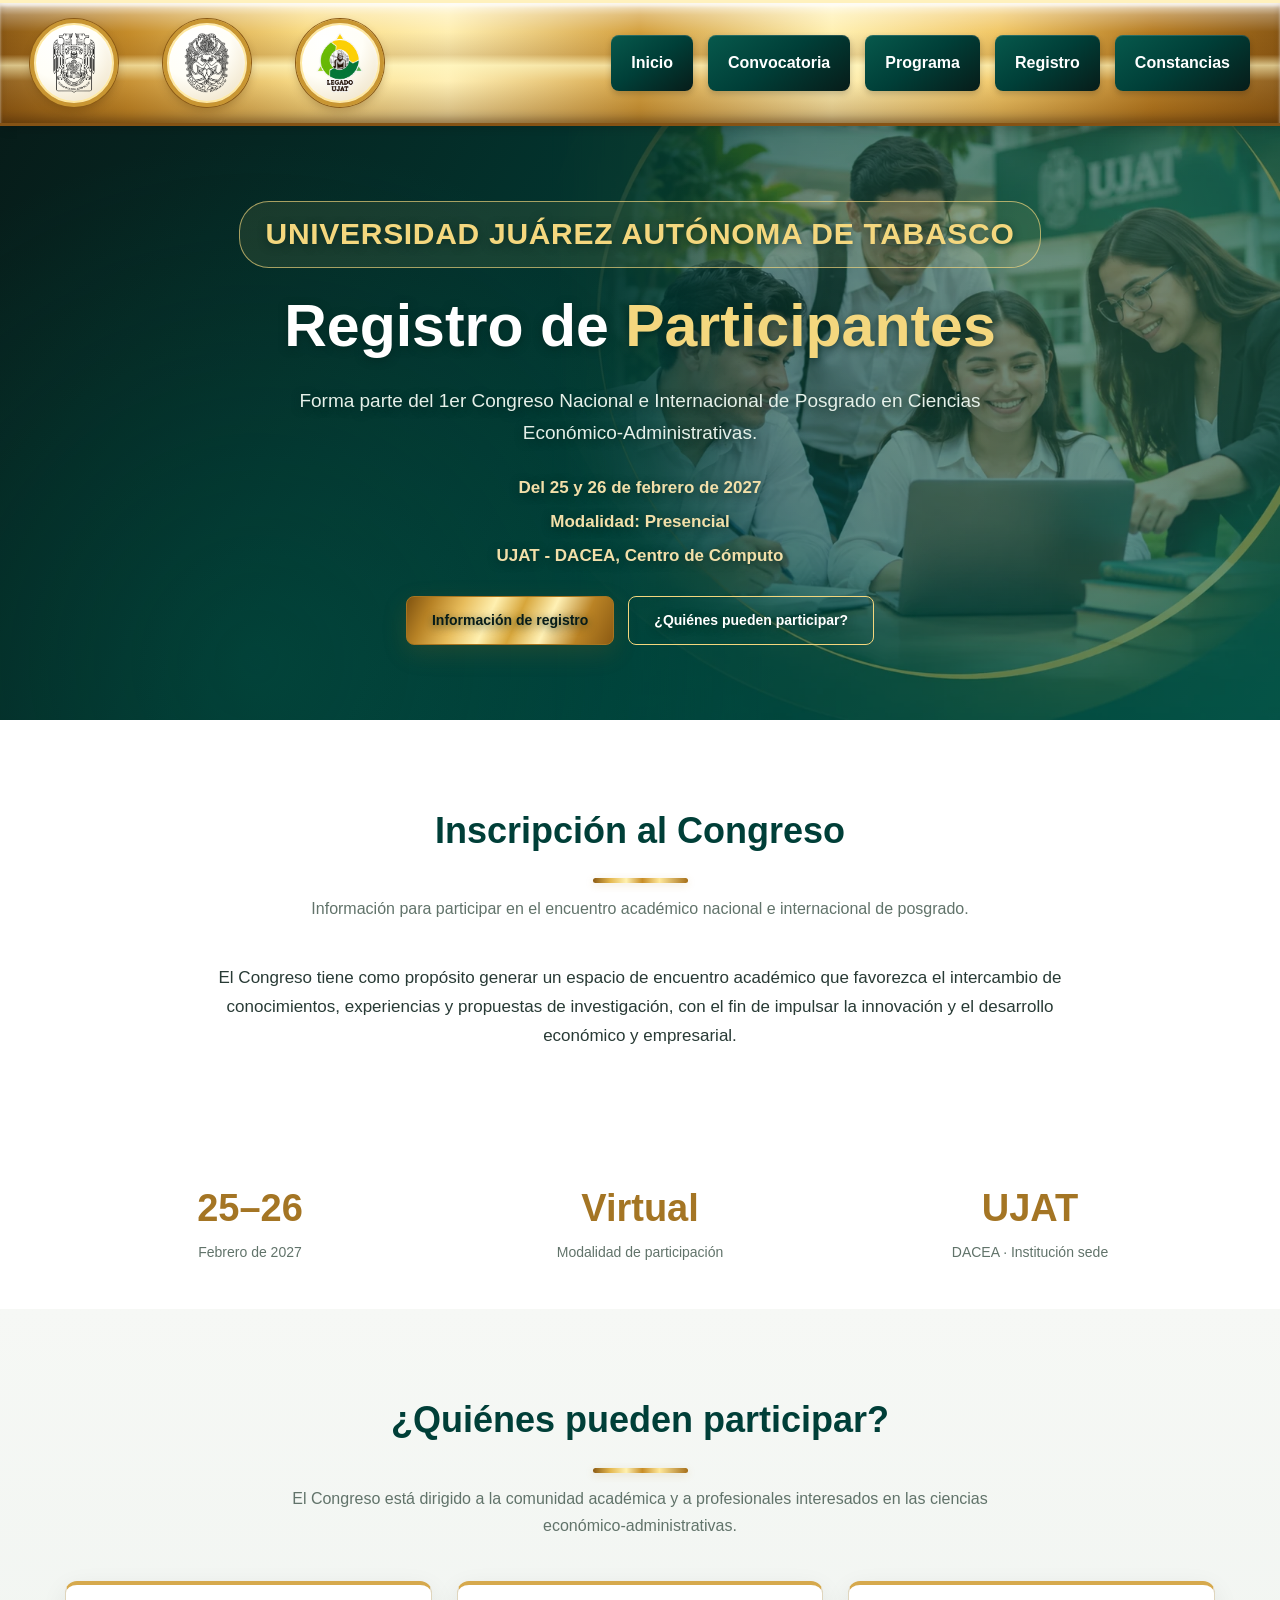
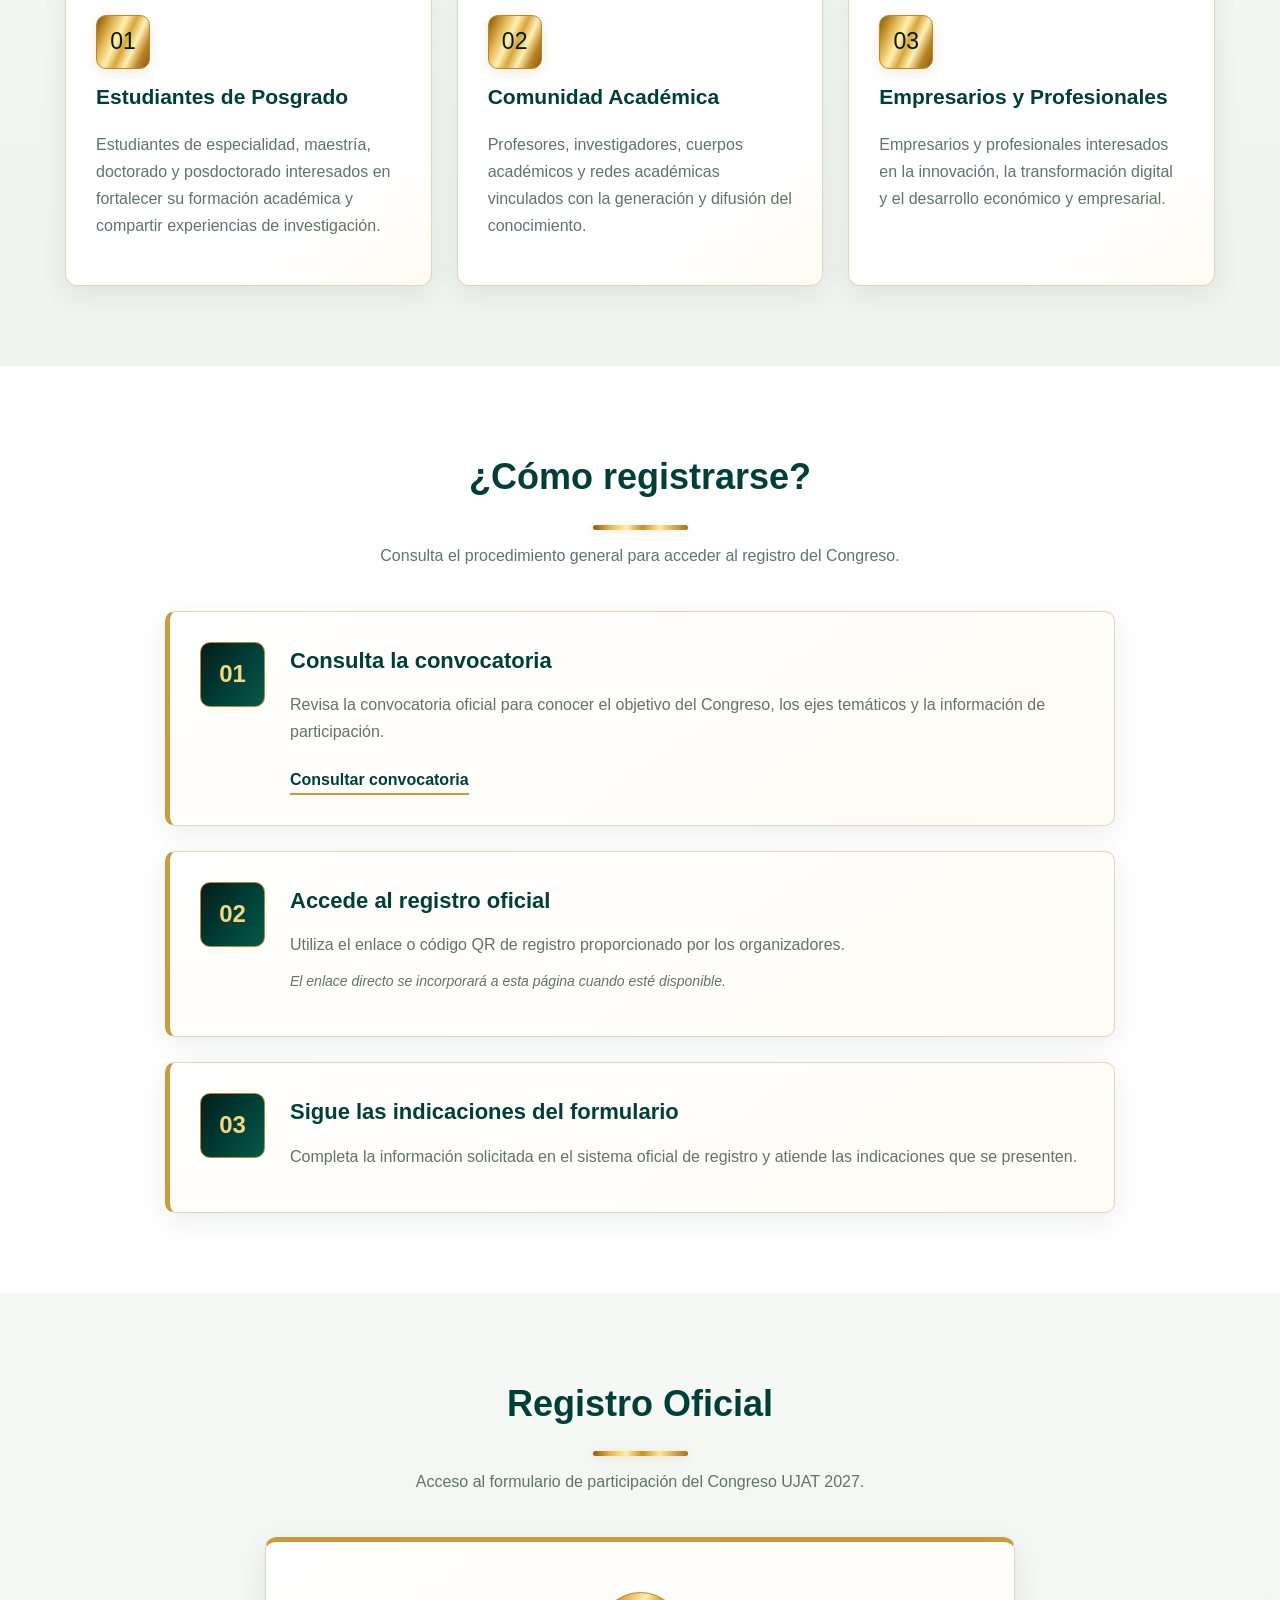
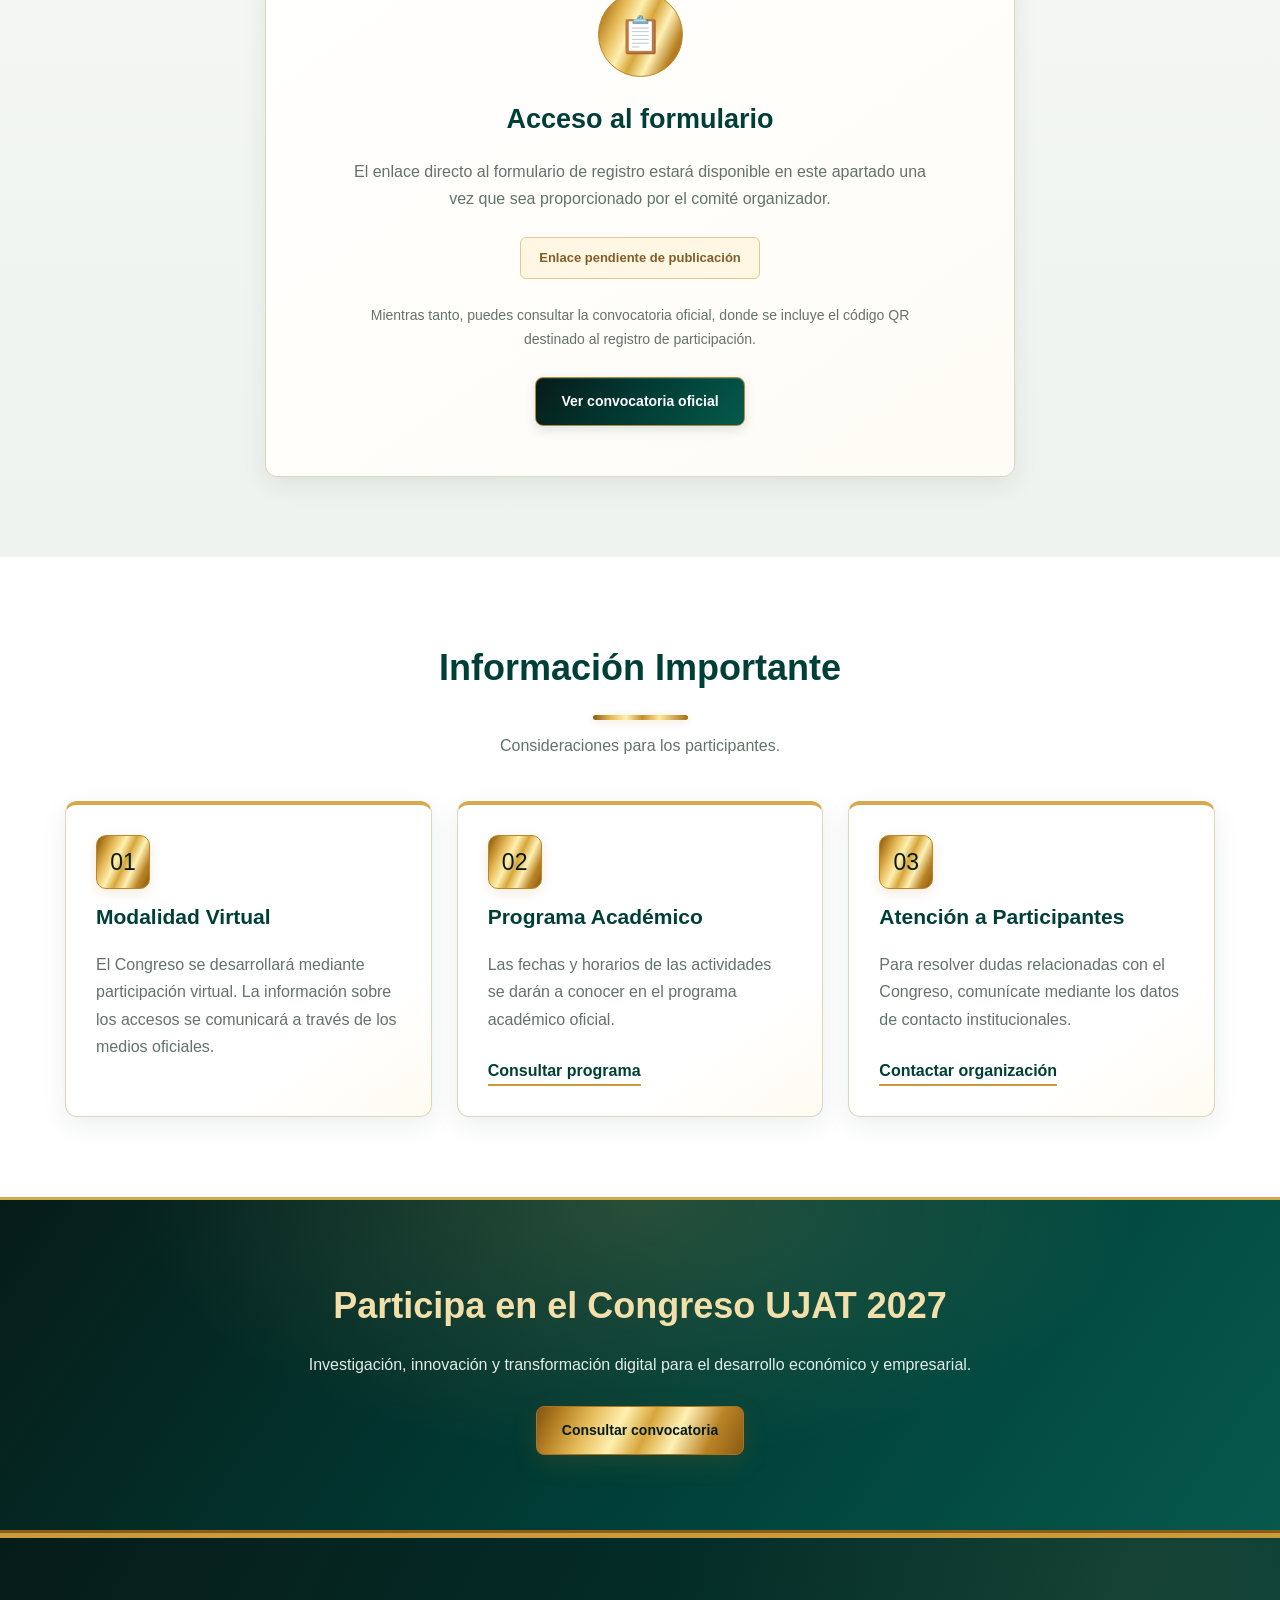
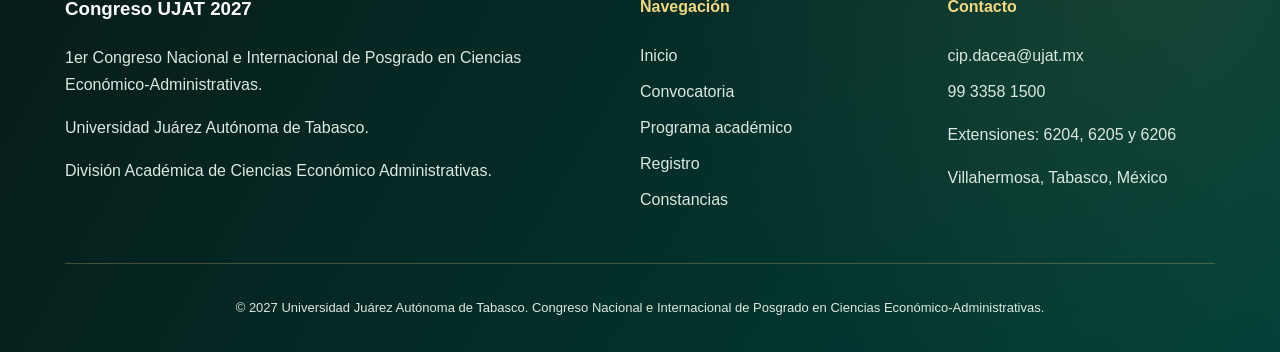
<file: registro.html>
<!DOCTYPE html>
<html lang="es">

<head>
    <meta charset="UTF-8">

    <meta
        name="viewport"
        content="width=device-width, initial-scale=1.0"
    >

    <meta
        name="description"
        content="Información de registro para el 1er Congreso Nacional e Internacional de Posgrado en Ciencias Económico-Administrativas UJAT 2027."
    >

    <title>
        Registro | Congreso UJAT 2027
    </title>

    <link rel="stylesheet" href="css/style.css">

    <script src="js/main.js" defer></script>
</head>

<body>

    <!-- ======================================
         BARRA INSTITUCIONAL
    ====================================== -->

    


    <!-- ======================================
         ENCABEZADO Y LOGOTIPOS
    ====================================== -->

    <header class="topbar franja-institucional">
<div class="franja-contenido">
<div class="franja-logos">
<a class="logo-medallon" href="https://www.ujat.mx/" target="_blank" rel="noopener noreferrer" aria-label="Portal oficial UJAT (nueva pestaña)"><img alt="UJAT" src="images/ujat.png"/></a>
<a class="logo-medallon" href="https://www.ujat.mx/dacea" target="_blank" rel="noopener noreferrer" aria-label="Portal oficial DACEA (nueva pestaña)"><img alt="DACEA" src="images/dacea.png"/></a>
<div class="logo-medallon"><img alt="Legado UJAT" src="images/legado.png"/></div>
</div>
<div class="franja-menu">
<button aria-controls="nav-principal" aria-expanded="false" aria-label="Abrir menú" class="menu-btn" id="menuBtn" type="button">☰</button>
<nav aria-label="Navegación principal" class="nav" id="nav-principal">
<a href="index.html">Inicio</a>
<a href="convocatoria.html">Convocatoria</a>
<a href="programa.html">Programa</a>
<a aria-current="page" class="activo" href="registro.html">Registro</a>
<a href="constancias.html">Constancias</a>
</nav>
</div>
</div>
</header>


    <main id="contenido-principal">

        <!-- ======================================
             PORTADA DEL REGISTRO
        ====================================== -->

        <section class="hero">

            <div class="container">

                <div class="hero__contenido">

                    <span class="hero__etiqueta">
                        UNIVERSIDAD JUÁREZ AUTÓNOMA DE TABASCO
                    </span>

                    <h1>
                        Registro de
                        <span>Participantes</span>
                    </h1>

                    <p class="hero__sub">
                        Forma parte del 1er Congreso
                        Nacional e Internacional de
                        Posgrado en Ciencias
                        Económico-Administrativas.
                    </p>

                    <div class="hero__fecha">

                        <p> Del 25 y 26 de febrero de 2027</p>
                        <p>Modalidad: Presencial</p>
                        <p> UJAT - DACEA, Centro de Cómputo</p>

                    </div>

                    <div class="hero__botones">

                        <a
                            href="#informacion-registro"
                            class="btn"
                        >
                            Información de registro
                        </a>

                        <a
                            href="#participantes"
                            class="btn btn--transparente"
                        >
                            ¿Quiénes pueden participar?
                        </a>

                    </div>

                </div>

            </div>

        </section>


        <!-- ======================================
             PRESENTACIÓN
        ====================================== -->

        <section class="section" id="informacion-registro">

            <div class="container">

                <div class="section-title">

                    <h2>
                        Inscripción al Congreso
                    </h2>

                    <p>
                        Información para participar
                        en el encuentro académico
                        nacional e internacional
                        de posgrado.
                    </p>

                </div>

                <p class="lead-center">
                    El Congreso tiene como propósito
                    generar un espacio de encuentro
                    académico que favorezca el
                    intercambio de conocimientos,
                    experiencias y propuestas de
                    investigación, con el fin de
                    impulsar la innovación y el
                    desarrollo económico y empresarial.
                </p>

            </div>

        </section>


        <!-- ======================================
             DATOS DEL EVENTO
        ====================================== -->

        <section class="kpis">

            <div class="container">

                <ul class="kpis__lista">

                    <li>

                        <span class="kpi__num">
                            25–26
                        </span>

                        <span class="kpi__label">
                            Febrero de 2027
                        </span>

                    </li>

                    <li>

                        <span class="kpi__num">
                            Virtual
                        </span>

                        <span class="kpi__label">
                            Modalidad de participación
                        </span>

                    </li>

                    <li>

                        <span class="kpi__num">
                            UJAT
                        </span>

                        <span class="kpi__label">
                            DACEA · Institución sede
                        </span>

                    </li>

                </ul>

            </div>

        </section>


        <!-- ======================================
             PARTICIPANTES
        ====================================== -->

        <section
            class="section section--gray"
            id="participantes"
        >

            <div class="container">

                <div class="section-title">

                    <h2>
                        ¿Quiénes pueden participar?
                    </h2>

                    <p>
                        El Congreso está dirigido
                        a la comunidad académica
                        y a profesionales interesados
                        en las ciencias
                        económico-administrativas.
                    </p>

                </div>


                <div class="grid">

                    <!-- ESTUDIANTES -->

                    <article class="card">

                        <div class="card__icon">
                            01
                        </div>

                        <h3>
                            Estudiantes de Posgrado
                        </h3>

                        <p>
                            Estudiantes de especialidad,
                            maestría, doctorado y
                            posdoctorado interesados
                            en fortalecer su formación
                            académica y compartir
                            experiencias de investigación.
                        </p>

                    </article>


                    <!-- ACADÉMICOS -->

                    <article class="card">

                        <div class="card__icon">
                            02
                        </div>

                        <h3>
                            Comunidad Académica
                        </h3>

                        <p>
                            Profesores, investigadores,
                            cuerpos académicos y redes
                            académicas vinculados
                            con la generación y
                            difusión del conocimiento.
                        </p>

                    </article>


                    <!-- PROFESIONALES -->

                    <article class="card">

                        <div class="card__icon">
                            03
                        </div>

                        <h3>
                            Empresarios y Profesionales
                        </h3>

                        <p>
                            Empresarios y profesionales
                            interesados en la innovación,
                            la transformación digital
                            y el desarrollo económico
                            y empresarial.
                        </p>

                    </article>

                </div>

            </div>

        </section>


        <!-- ======================================
             PROCEDIMIENTO DE REGISTRO
        ====================================== -->

        <section class="section" id="procedimiento">

            <div class="container">

                <div class="section-title">

                    <h2>
                        ¿Cómo registrarse?
                    </h2>

                    <p>
                        Consulta el procedimiento
                        general para acceder al
                        registro del Congreso.
                    </p>

                </div>


                <div class="registro-pasos">

                    <!-- PASO 1 -->

                    <article class="registro-paso">

                        <div class="registro-paso__numero">
                            01
                        </div>

                        <div>

                            <h3>
                                Consulta la convocatoria
                            </h3>

                            <p>
                                Revisa la convocatoria
                                oficial para conocer
                                el objetivo del Congreso,
                                los ejes temáticos
                                y la información de
                                participación.
                            </p>

                            <a
                                href="convocatoria.html"
                                class="registro-enlace"
                            >
                                Consultar convocatoria
                            </a>

                        </div>

                    </article>


                    <!-- PASO 2 -->

                    <article class="registro-paso">

                        <div class="registro-paso__numero">
                            02
                        </div>

                        <div>

                            <h3>
                                Accede al registro oficial
                            </h3>

                            <p>
                                Utiliza el enlace o
                                código QR de registro
                                proporcionado por
                                los organizadores.
                            </p>

                            <p class="registro-paso__nota">
                                El enlace directo se
                                incorporará a esta
                                página cuando esté
                                disponible.
                            </p>

                        </div>

                    </article>


                    <!-- PASO 3 -->

                    <article class="registro-paso">

                        <div class="registro-paso__numero">
                            03
                        </div>

                        <div>

                            <h3>
                                Sigue las indicaciones
                                del formulario
                            </h3>

                            <p>
                                Completa la información
                                solicitada en el sistema
                                oficial de registro
                                y atiende las indicaciones
                                que se presenten.
                            </p>

                        </div>

                    </article>

                </div>

            </div>

        </section>


        <!-- ======================================
             ACCESO AL REGISTRO OFICIAL
        ====================================== -->

        <section
            class="section section--gray"
            id="registro-oficial"
        >

            <div class="container">

                <div class="section-title">

                    <h2>
                        Registro Oficial
                    </h2>

                    <p>
                        Acceso al formulario
                        de participación del
                        Congreso UJAT 2027.
                    </p>

                </div>


                <div class="registro-panel">

                    <div class="registro-panel__icono">
                        &#128203;
                    </div>

                    <h3>
                        Acceso al formulario
                    </h3>

                    <p>
                        El enlace directo al
                        formulario de registro
                        estará disponible en
                        este apartado una vez
                        que sea proporcionado
                        por el comité organizador.
                    </p>

                    <div class="registro-panel__estado">
                        Enlace pendiente de publicación
                    </div>

                    <p class="registro-panel__ayuda">
                        Mientras tanto, puedes consultar
                        la convocatoria oficial,
                        donde se incluye el código QR
                        destinado al registro
                        de participación.
                    </p>

                    <a
                        href="convocatoria.html#documento"
                        class="btn"
                    >
                        Ver convocatoria oficial
                    </a>

                </div>

            </div>

        </section>


        <!-- ======================================
             INFORMACIÓN IMPORTANTE
        ====================================== -->

        <section class="section" id="informacion-importante">

            <div class="container">

                <div class="section-title">

                    <h2>
                        Información Importante
                    </h2>

                    <p>
                        Consideraciones para
                        los participantes.
                    </p>

                </div>


                <div class="grid">

                    <article class="card">

                        <div class="card__icon">
                            01
                        </div>

                        <h3>
                            Modalidad Virtual
                        </h3>

                        <p>
                            El Congreso se desarrollará
                            mediante participación
                            virtual. La información
                            sobre los accesos se
                            comunicará a través de
                            los medios oficiales.
                        </p>

                    </article>


                    <article class="card">

                        <div class="card__icon">
                            02
                        </div>

                        <h3>
                            Programa Académico
                        </h3>

                        <p>
                            Las fechas y horarios
                            de las actividades se
                            darán a conocer en el
                            programa académico oficial.
                        </p>

                        <a
                            href="programa.html"
                            class="registro-enlace"
                        >
                            Consultar programa
                        </a>

                    </article>


                    <article class="card">

                        <div class="card__icon">
                            03
                        </div>

                        <h3>
                            Atención a Participantes
                        </h3>

                        <p>
                            Para resolver dudas
                            relacionadas con el
                            Congreso, comunícate
                            mediante los datos de
                            contacto institucionales.
                        </p>

                        <a
                            href="mailto:cip.dacea@ujat.mx"
                            class="registro-enlace"
                        >
                            Contactar organización
                        </a>

                    </article>

                </div>

            </div>

        </section>


        <!-- ======================================
             INVITACIÓN FINAL
        ====================================== -->

        <section class="participa-banner">

            <div class="container">

                <h2>
                    Participa en el Congreso UJAT 2027
                </h2>

                <p>
                    Investigación, innovación y
                    transformación digital para
                    el desarrollo económico
                    y empresarial.
                </p>

                <a
                    href="convocatoria.html"
                    class="btn btn--blanco"
                >
                    Consultar convocatoria
                </a>

            </div>

        </section>

    </main>


    <!-- ======================================
         PIE DE PÁGINA
    ====================================== -->

    <footer class="footer">

        <div class="container">

            <div class="footer__grid">

                <div>

                    <h3>
                        Congreso UJAT 2027
                    </h3>

                    <p>
                        1er Congreso Nacional e
                        Internacional de Posgrado
                        en Ciencias
                        Económico-Administrativas.
                    </p>

                    <p>
                        Universidad Juárez Autónoma
                        de Tabasco.
                    </p>

                    <p>
                        División Académica de Ciencias
                        Económico Administrativas.
                    </p>

                </div>


                <div>

                    <h4>
                        Navegación
                    </h4>

                    <a href="index.html">
                        Inicio
                    </a>

                    <a href="convocatoria.html">
                        Convocatoria
                    </a>

                    <a href="programa.html">
                        Programa académico
                    </a>

                    <a href="registro.html">
                        Registro
                    </a>

                    <a href="constancias.html">
                        Constancias
                    </a>

                </div>


                <div>

                    <h4>
                        Contacto
                    </h4>

                    <a href="mailto:cip.dacea@ujat.mx">
                        cip.dacea@ujat.mx
                    </a>

                    <a href="tel:+529933581500">
                        99 3358 1500
                    </a>

                    <p>
                        Extensiones: 6204, 6205 y 6206
                    </p>

                    <p>
                        Villahermosa, Tabasco, México
                    </p>

                </div>

            </div>


            <div class="footer__bottom">

                <p>
                    © 2027 Universidad Juárez
                    Autónoma de Tabasco.
                    Congreso Nacional e Internacional
                    de Posgrado en Ciencias
                    Económico-Administrativas.
                </p>

            </div>

        </div>

    </footer>

</body>
</html>
</file>
<file: css/style.css>
/* ==========================================================

   CONGRESO UJAT 2027

   HOJA DE ESTILOS PRINCIPAL

   IDENTIDAD INSTITUCIONAL: VERDE ESMERALDA Y ORO METÁLICO

========================================================== */

/* ==========================================================

   1. VARIABLES GENERALES

========================================================== */
@import url('https://fonts.googleapis.com/css2?family=Cinzel:wght@400;500;600;700&display=swap');
:root {

    --verde: #003F38;

    --verde-oscuro: #071C19;

    --verde-profundo: #032D28;

    --verde-esmeralda: #07594C;

    --dorado: #C5A05C;

    --dorado-oscuro: #805310;

    --dorado-medio: #B98628;

    --dorado-claro: #F4D77E;

    --champan: #F2DFA9;

    --oro-metalico: linear-gradient(

        115deg,

        #805310 0%,

        #B78225 12%,

        #E7BC5B 26%,

        #FFF0B0 40%,

        #D7A63B 53%,

        #FFF1B5 67%,

        #BA8325 83%,

        #8C5B13 100%

    );

    --oro-horizontal: linear-gradient(

        90deg,

        #8C5B13 0%,

        #E4B74E 18%,

        #FFF1B1 35%,

        #C88D26 52%,

        #FFE89A 70%,

        #A66F19 100%

    );

    --verde-degradado: linear-gradient(

        125deg,

        #071C19 0%,

        #003F38 55%,

        #07594C 100%

    );

    --blanco: #FFFFFF;

    --gris: #F5F7F6;

    --texto: #283A35;

    --texto-secundario: #61736A;

    --borde: #DDE7E0;

    --sombra: 0 8px 26px rgba(0, 42, 34, 0.08);

    --sombra-oro: 0 8px 25px rgba(164, 112, 27, 0.18);

    --radio: 12px;

    --transicion: 0.25s ease;

}

/* ==========================================================

   2. REINICIO Y ESTILOS GENERALES

========================================================== */

*,

*::before,

*::after {

    box-sizing: border-box;

}

html {

    scroll-behavior: smooth;

    scroll-padding-top: 25px;

}

body {

    margin: 0;

    font-family: "Segoe UI", Arial, sans-serif;

    color: var(--texto);

    background: var(--blanco);

    line-height: 1.7;

    overflow-x: hidden;

}

a {

    color: inherit;

    text-decoration: none;

}

img {

    display: block;

    max-width: 100%;

}

button,

input,

textarea,

select {

    font: inherit;

}

button {

    cursor: pointer;

}

[hidden] {

    display: none !important;

}

.container {

    width: min(1150px, 92%);

    margin-inline: auto;

}

:focus-visible {

    outline: 3px solid var(--dorado-claro);

    outline-offset: 3px;

}

::selection {

    background: #DDB45C;

    color: #071C19;

}

/* ==========================================================

   3. BARRA INSTITUCIONAL SUPERIOR

========================================================== */

.utilbar {

    background: var(--verde-oscuro);

    color: var(--blanco);

    border-bottom: 1px solid rgba(244, 215, 126, 0.35);

    font-size: 13px;

}

.utilbar__inner {

    display: flex;

    justify-content: space-between;

    align-items: center;

    flex-wrap: wrap;

    gap: 15px;

    padding: 9px 0;

}

.utilbar a {

    transition: color var(--transicion);

}

.utilbar a:hover {

    color: var(--dorado-claro);

}

/* ==========================================================

  /* ==========================================================
   ENCABEZADO INSTITUCIONAL
   LOGOTIPOS + NAVEGACIÓN SOBRE ORO METÁLICO
========================================================== */

.topbar.franja-institucional {

    position: relative;
    width: 100%;
    min-height: 126px;
    padding: 15px 30px;

    overflow: visible;
    z-index: 1000;

    background-color: #D6A443;

    background-image:

        linear-gradient(
            180deg,
            rgba(255,255,255,.78) 0%,
            rgba(255,255,255,.28) 10%,
            transparent 24%,
            rgba(114,62,6,.17) 43%,
            rgba(255,248,196,.66) 52%,
            rgba(255,255,255,.06) 65%,
            rgba(108,57,5,.24) 88%,
            rgba(69,35,3,.40) 100%
        ),

        linear-gradient(
            90deg,
            #8B5915 0%,
            #C58C2A 10%,
            #F9DB83 24%,
            #FFEFB2 35%,
            #D4A03D 50%,
            #FFF0B2 65%,
            #F1C766 78%,
            #B67C22 90%,
            #8B5915 100%
        );

    border-top: 3px solid #FFF1BD;
    border-bottom: 3px solid #855315;

}

/* DISTRIBUCIÓN DEL ENCABEZADO */

.franja-institucional .franja-contenido {

    display: flex;
    align-items: center;
    justify-content: space-between;

    width: 100%;
    max-width: 1400px;
    margin: 0 auto;

    gap: 30px;

}

/* CONTENEDOR DEL MENÚ SIN FONDO */

.franja-institucional .franja-menu {

    flex: 1;
    min-width: 0;

    background: transparent;
    border: none;
    box-shadow: none;

    margin: 0;
    padding: 0;

}

/* ==========================================================
   MENÚ PARA COMPUTADORAS
========================================================== */

@media (min-width: 769px) {

    .franja-institucional .nav {

        display: flex;
        position: static;

        justify-content: flex-end;
        align-items: center;
        flex-wrap: wrap;

        width: 100%;

        gap: 12px;
        padding: 0;
        margin: 0;

        background: transparent;
        border: none;
        box-shadow: none;

    }

    /* BOTONES VERDES */

    .franja-institucional .nav a {

        display: flex;
        align-items: center;
        justify-content: center;

        min-height: 48px;
        padding: 12px 20px;

        background: linear-gradient(
            180deg,
            #07594C,
            #003F38
        );

        color: #FFFFFF;

        font-family: "Segoe UI", Arial, sans-serif;
        font-size: 15px;
        font-weight: 700;

        text-decoration: none;
        white-space: nowrap;

        border: 1px solid #003F38;
        border-radius: 8px;

        box-shadow:
            inset 0 1px 0 rgba(255,255,255,.15),
            0 4px 8px rgba(0,0,0,.20);

        transition:
            background .25s ease,
            transform .25s ease,
            box-shadow .25s ease;

    }

    /* EFECTO AL PASAR EL CURSOR */

    .franja-institucional .nav a:hover {

        background: #087565;
        color: #FFFFFF;

        transform: translateY(-2px);

        box-shadow:
            0 6px 12px rgba(0,0,0,.25);

    }

    /* PÁGINA ACTIVA */

    .franja-institucional .nav a.activo {

        background: #003F38;
        color: #FFFFFF;
        border-color: #F4D77E;

    }

    /* ELIMINAR LÍNEAS DECORATIVAS ANTERIORES */

    .franja-institucional .nav a::before,
    .franja-institucional .nav a::after {

        display: none;

    }

    /* OCULTAR BOTÓN MÓVIL */

    .franja-institucional .menu-btn {

        display: none;

    }

}

/* ==========================================================
   ADAPTACIÓN PARA TABLETAS
========================================================== */

@media (min-width: 769px) and (max-width: 1100px) {

    .franja-institucional .franja-contenido {

        gap: 18px;

    }

    .franja-institucional .nav {

        gap: 7px;

    }

    .franja-institucional .nav a {

        padding: 10px 12px;
        font-size: 13px;
        min-height: 42px;

    }

}

/* ==========================================================
   ADAPTACIÓN PARA CELULARES
========================================================== */

@media (max-width: 768px) {

    .topbar.franja-institucional {

        min-height: 65px;
        padding: 10px 15px;

        overflow: visible;

    }

    .franja-institucional .franja-contenido {

        flex-direction: row;
        justify-content: space-between;
        align-items: center;

        gap: 12px;

    }

    .franja-institucional .franja-logos {

        gap: 12px;

    }

    .franja-institucional .logo-medallon {

        width: 46px;
        height: 46px;

        padding: 5px;
        border-width: 2px;

    }

    .franja-institucional .franja-menu {

        flex: 0 0 auto;

    }

    .franja-institucional .menu-btn {

        display: flex !important;

    }

    .franja-institucional .nav {

        top: calc(100% + 15px);
        right: 0;

    }

}

/* ==============================================

   NAVEGACIÓN DEFINITIVA - CONGRESO UJAT 2027

   COMPUTADORA + MENÚ FLOTANTE MÓVIL

============================================== */

/* El botón solo aparece en pantallas pequeñas. */
.menu-btn, #menuBtn { display: none; }

/* CELULARES Y TABLETAS */

@media (max-width: 768px) {

    .topbar {

        position: relative;

        z-index: 1000;

        overflow: visible;

    }

    .topbar .container {

        position: relative;

        display: flex;

        justify-content: flex-end;

        align-items: center;

        flex-wrap: nowrap;

        min-height: 55px;

    }

    .topbar__inner {

        position: static;

        margin-left: auto;

    }

    /* BOTÓN DORADO METÁLICO */

    .topbar .menu-btn {

        display: flex !important;

        align-items: center;

        justify-content: center;

        width: 44px;

        height: 41px;

        padding: 0;

        background: linear-gradient(

            180deg,

            #FFF5C7 0%,

            #F8DB86 18%,

            #D5A03C 43%,

            #FFF1AF 55%,

            #B77E21 100%

        ) !important;

        color: #003F38 !important;

        border: 1px solid #956016;

        border-radius: 9px;

        box-shadow:

            inset 0 2px 2px rgba(255,255,255,.85),

            inset 0 -2px 3px rgba(91,51,5,.25),

            0 4px 10px rgba(0,0,0,.25);

        font-size: 25px;

        font-weight: 700;

        line-height: 1;

        cursor: pointer;

        transition:

            transform .2s ease,

            box-shadow .2s ease;

    }

    .topbar .menu-btn:hover,

    .topbar .menu-btn[aria-expanded="true"] {

        transform: translateY(-1px);

        box-shadow:

            inset 0 2px 3px rgba(255,255,255,.9),

            0 5px 13px rgba(0,0,0,.3);

    }

    /* MENÚ FLOTANTE CERRADO */

    .topbar .nav {

        display: none !important;

        position: absolute;

        top: calc(100% + 9px);

        right: 0;

        left: auto;

        z-index: 1100;

        flex-direction: column;

        align-items: stretch;

        flex-wrap: nowrap;

        width: min(245px, 90vw);

        max-height: calc(100dvh - 85px);

        overflow-y: auto;

        margin: 0;

        padding: 9px;

        gap: 3px;

        background: linear-gradient(

            145deg,

            #07594C 0%,

            #003F38 48%,

            #071C19 100%

        );

        border: 1px solid #D4A344;

        border-radius: 13px;

        box-shadow:

            0 14px 32px rgba(0,0,0,.38),

            inset 0 1px 0 rgba(255,255,255,.15);

    }

    /* MENÚ FLOTANTE ABIERTO */

    .topbar .nav.abierto {

        display: flex !important;

        animation: menuFlotante .23s ease-out;

    }

    /* ENLACES DEL MENÚ */

    .topbar .nav a {

        display: block;

        width: 100%;

        padding: 11px 14px;

        color: #FFFFFF;

        background: transparent;

        border-radius: 7px;

        font-size: 14px;

        font-weight: 600;

        text-align: left;

        transition:

            color .2s ease,

            background .2s ease;

    }

    .topbar .nav a:hover,

    .topbar .nav a.activo {

        color: #F4D77E;

        background: rgba(255,255,255,.10);

    }

    .topbar .nav a::after {

        display: none;

    }

}

/* ANIMACIÓN DE APERTURA */

@keyframes menuFlotante {

    from {

        opacity: 0;

        transform: translateY(-9px) scale(.97);

    }

    to {

        opacity: 1;

        transform: translateY(0) scale(1);

    }

}

/* ==================================================

   FRANJA INSTITUCIONAL UJAT

   ORO METÁLICO + VERDE ESMERALDA EN RELIEVE

================================================== */

.franja-institucional {

    position: relative;

    isolation: isolate;

    width: 100%;

    min-height: 126px;

    padding: 15px 30px;

    overflow: hidden;

    display: flex;

    align-items: center;

    justify-content: center;

    background-color: #D6A443;

    background-image:

        linear-gradient(

            180deg,

            rgba(255,255,255,.78) 0%,

            rgba(255,255,255,.28) 10%,

            transparent 24%,

            rgba(114,62,6,.17) 43%,

            rgba(255,248,196,.66) 52%,

            rgba(255,255,255,.06) 65%,

            rgba(108,57,5,.24) 88%,

            rgba(69,35,3,.40) 100%

        ),

        linear-gradient(

            90deg,

            #8B5915 0%,

            #C58C2A 10%,

            #F9DB83 24%,

            #FFEFB2 35%,

            #D4A03D 50%,

            #FFF0B2 65%,

            #F1C766 78%,

            #B67C22 90%,

            #8B5915 100%

        );

    border-top: 3px solid #FFF1BD;

    border-bottom: 3px solid #855315;

    box-shadow:

        inset 0 3px 3px rgba(255,255,255,.65),

        inset 0 -4px 6px rgba(79,42,3,.27),

        0 3px 10px rgba(0,0,0,.13);

}

/* CONTENIDO ALINEADO */

.franja-institucional .franja-contenido {

    position: relative;

    z-index: 2;

    display: flex;

    align-items: center;

    justify-content: center;

    width: 100%;

    max-width: 1400px;

    margin: 0 auto;

    gap: clamp(28px, 4vw, 65px);

}

/* AGRUPACIÓN DE LOS TRES ESCUDOS */

.franja-institucional .franja-logos {

    display: flex;

    align-items: center;

    justify-content: center;

    flex-shrink: 0;

    gap: clamp(14px, 2vw, 28px);

}

/* MEDALLONES DE ORO PULIDO */

.franja-institucional .logo-medallon {

    position: relative;

    display: flex;

    align-items: center;

    justify-content: center;

    flex-shrink: 0;

    width: 88px;

    height: 88px;

    padding: 10px;

    border-radius: 50%;

    border: 4px solid #C99632;

    background: radial-gradient(

        circle at 32% 22%,

        #FFFFFF 0%,

        #FFFEF7 45%,

        #F0E4C9 85%,

        #E3D2AB 100%

    );

    box-shadow:

        inset 0 0 0 2px #FFE9A2,

        inset 0 3px 6px rgba(255,255,255,.8),

        0 0 0 1px #8B5A15,

        0 4px 9px rgba(75,43,5,.28);

}

/* ESCUDOS ORIGINALES */

.franja-institucional .logo-medallon img {

    display: block;

    width: 100%;

    height: 100%;

    max-width: 100%;

    object-fit: contain;

    filter: none;

    transform: none;

}

/* ÁREA DEL NOMBRE */

.franja-institucional .franja-identidad {

    flex: 1;

    min-width: 0;

    max-width: 790px;

    text-align: center;

}

/* NOMBRE INSTITUCIONAL EN BLANCO */
/* ==================================================
   PLACA INSTITUCIONAL BLANCA CON MARCO DORADO
================================================== */

.franja-institucional .franja-identidad {

    position: relative;
    flex: 1;
    min-width: 0;
    max-width: 790px;

    padding: 18px 25px;

    /* FONDO BLANCO Y BORDE DORADO METÁLICO */

    background:
        linear-gradient(#FFFFFF, #FFFFFF) padding-box,
        var(--oro-metalico) border-box;

    border: 4px solid transparent;
    border-radius: 16px;

    /* SOMBRA SUAVE DE LA PLACA */

    box-shadow:
        0 4px 12px rgba(0, 0, 0, 0.18),
        inset 0 0 0 1px #E8D4A1;

    text-align: center;
}

/* NOMBRE DE LA UNIVERSIDAD */

.franja-institucional .franja-identidad h2 {

    margin: 0;
    padding: 0;

    font-family: "Segoe UI", Arial, sans-serif;
    font-size: clamp(22px, 2.5vw, 36px);
    font-weight: 800;
    font-variant: normal;

    line-height: 1.2;
    letter-spacing: 0.3px;

    color: #003F38;
    background: none;
    -webkit-text-fill-color: #003F38;

    text-shadow: 0 1px 2px rgba(0, 0, 0, 0.12);

    filter: none;
}

/* INICIALES MÁS GRANDES */

.franja-institucional .franja-identidad h2 span {

    font-size: 1.12em;
    font-weight: 800;

}

/* ADAPTACIÓN PARA TABLETAS */

@media (max-width: 1050px) {

    .franja-institucional .franja-identidad {

        padding: 12px 18px;

    }

    .franja-institucional .franja-identidad h2 {

        font-size: clamp(19px, 2.5vw, 27px);

    }

}

/* ADAPTACIÓN PARA CELULARES */

@media (max-width: 650px) {

    .franja-institucional .franja-identidad {

        width: 100%;
        padding: 8px 10px;
        border-width: 3px;
        border-radius: 10px;

    }

    .franja-institucional .franja-identidad h2 {

        font-size: clamp(13px, 3.6vw, 17px);
        letter-spacing: 0.2px;
        line-height: 1.2;

    }

}

/* TABLETAS */

@media (max-width: 1050px) {

    .franja-institucional {

        min-height: 105px;

        padding: 12px 18px;

    }

    .franja-institucional .franja-contenido {

        gap: 24px;

    }

    .franja-institucional .franja-logos {

        gap: 12px;

    }

    .franja-institucional .logo-medallon {

        width: 70px;

        height: 70px;

        padding: 7px;

    }

    .franja-institucional .franja-identidad h2 {

        font-size: clamp(19px, 2.5vw, 27px);

    }

}

/* ==========================================

   FRANJA INSTITUCIONAL - VERSIÓN MÓVIL

========================================== */

@media (max-width: 650px) {

    .franja-institucional {

        min-height: auto;

        padding: 8px 10px 10px;

    }

    .franja-institucional .franja-contenido {

        flex-direction: column;

        gap: 5px;

    }

    /* LOGOTIPOS MÁS PEQUEÑOS */

    .franja-institucional .franja-logos {

        gap: 15px;

    }

    .franja-institucional .logo-medallon {

        width: 46px;

        height: 46px;

        padding: 5px;

        border-width: 2px;

    }

    /* NOMBRE DE LA UNIVERSIDAD */

    .franja-institucional .franja-identidad {

        width: 100%;

    }

  .franja-institucional .franja-identidad h2 {

    margin: 0;
    padding: 5px 4px;

    font-family: "Segoe UI", Arial, sans-serif;
    font-size: clamp(22px, 2.5vw, 36px);
    font-weight: 800;
    font-variant: small-caps;

    line-height: 1.15;
    letter-spacing: 0.5px;
    text-align: center;
    text-transform: none;

    color: #FFFFFF;
    background: none;
    -webkit-text-fill-color: #FFFFFF;

    text-shadow:
        0 2px 3px rgba(0, 45, 37, 0.75),
        0 3px 5px rgba(0, 0, 0, 0.20);

    filter: none;
    transform: none;
}

}

/* ==========================================================

   6. BOTONES GENERALES

========================================================== */

.btn {

    display: inline-flex;

    justify-content: center;

    align-items: center;

    gap: 8px;

    padding: 13px 25px;

    min-height: 48px;

    background: var(--verde-degradado);

    color: var(--blanco);

    border: 1px solid #B38B3C;

    border-radius: 8px;

    box-shadow:

        inset 0 1px 0 rgba(255, 255, 255, 0.12),

        0 4px 12px rgba(0, 47, 39, 0.13);

    font-size: 14px;

    font-weight: 700;

    line-height: 1.5;

    text-align: center;

    transition:

        background var(--transicion),

        color var(--transicion),

        border-color var(--transicion),

        transform var(--transicion),

        box-shadow var(--transicion);

}

.btn:hover {

    background: linear-gradient(

        120deg,

        #07594C,

        #003F38

    );

    color: var(--blanco);

    transform: translateY(-2px);

    box-shadow: 0 8px 18px rgba(0, 47, 39, 0.2);

}

.btn--outline {

    background: transparent;

    color: var(--verde);

    border-color: var(--dorado-medio);

    box-shadow: none;

}

.btn--outline:hover {

    background: var(--verde);

    color: var(--blanco);

}

.btn--blanco {

    background: var(--oro-metalico);

    color: var(--verde-oscuro);

    border-color: #A87520;

    box-shadow: var(--sombra-oro);

}

.btn--blanco:hover {

    background: var(--oro-horizontal);

    color: var(--verde-oscuro);

    border-color: #8C5B13;

}

.btn--transparente {

    background: transparent;

    color: var(--blanco);

    border-color: var(--dorado-claro);

    box-shadow: none;

}

.btn--transparente:hover {

    background: rgba(244, 215, 126, 0.12);

    color: var(--dorado-claro);

}

.btn:disabled {

    opacity: 0.65;

    cursor: not-allowed;

    transform: none;

}

/* ==========================================================

   7. PORTADA PRINCIPAL

========================================================== */

.hero {

    position: relative;

    display: flex;

    align-items: center;

    min-height: 530px;

    overflow: hidden;

    color: var(--blanco);

    background:

        radial-gradient(

            circle at 85% 20%,

            rgba(244, 215, 126, 0.2),

            transparent 35%

        ),

        radial-gradient(

            circle at 20% 90%,

            rgba(0, 126, 103, 0.22),

            transparent 45%

        ),

        linear-gradient(

            120deg,

            #071C19 0%,

            #003F38 58%,

            #07594C 100%

        );

}

.hero::after {

    content: "";

    position: absolute;

    top: -130px;

    right: -110px;

    width: 480px;

    height: 480px;

    border: 2px solid rgba(244, 215, 126, 0.24);

    border-radius: 50%;

    box-shadow:

        0 0 0 38px rgba(244, 215, 126, 0.035),

        0 0 0 85px rgba(244, 215, 126, 0.025);

    pointer-events: none;

}

.hero__contenido {

    position: relative;

    z-index: 1;

    max-width: 850px;

    padding: 75px 0;

}

.hero__contenido::before {

    content: "";

    display: block;

    width: 110px;

    height: 5px;

    margin-bottom: 25px;

    background: var(--oro-horizontal);

    border-radius: 3px;

    box-shadow: 0 2px 10px rgba(255, 221, 122, 0.35);

}

.hero__etiqueta {

    display: inline-block;

    padding: 8px 18px;

    background: rgba(244, 215, 126, 0.09);

    color: var(--dorado-claro);

    border: 1px solid rgba(244, 215, 126, 0.65);

    border-radius: 30px;

    font-size: 13px;

    font-weight: 600;

    letter-spacing: 0.7px;

}

.hero h1 {

    margin: 25px 0;

    font-size: clamp(32px, 5vw, 59px);

    font-weight: 800;

    line-height: 1.14;

}

.hero h1 span {

    color: var(--dorado-claro);

}

.hero__sub {

    max-width: 720px;

    color: #E5F0E9;

    font-size: 19px;

}

.hero__fecha {

    margin: 25px 0;

    color: var(--champan);

    font-size: 17px;

    font-weight: 600;

}

.hero__fecha p {

    margin: 5px 0;

}

.hero__botones {

    display: flex;

    flex-wrap: wrap;

    gap: 14px;

}

.hero__botones .btn:not(.btn--transparente) {

    background: var(--oro-metalico);

    border-color: #A87520;

    color: var(--verde-oscuro);

    box-shadow: var(--sombra-oro);

}

.hero__botones .btn:not(.btn--transparente):hover {

    background: var(--oro-horizontal);

    color: var(--verde-oscuro);

}

/* ==========================================================

   8. CUENTA REGRESIVA

========================================================== */

.datos-clave {

    padding: 35px 0;

    background: linear-gradient(

        180deg,

        #FFFDF6 0%,

        #F3F5F0 100%

    );

    border-bottom: 2px solid #D6BA7B;

}

.datos-clave__inner {

    display: flex;

    justify-content: space-between;

    align-items: center;

    flex-wrap: wrap;

    gap: 25px;

}

.datos-clave h2 {

    margin: 0;

    color: var(--verde);

    font-size: 22px;

}

.datos-clave p {

    margin: 5px 0 0;

}

.countdown {

    display: flex;

    flex-wrap: wrap;

    gap: 10px;

    margin-top: 18px;

}

.countdown__celda {

    min-width: 76px;

    padding: 12px;

    background: linear-gradient(

        145deg,

        #FFFFFF,

        #FFF8E8

    );

    border: 1px solid #C49A45;

    border-top: 3px solid #EAC66C;

    border-radius: 9px;

    box-shadow: var(--sombra-oro);

    text-align: center;

}

.countdown__num {

    display: block;

    color: var(--verde);

    font-size: 26px;

    font-weight: 800;

    line-height: 1.2;

}

.countdown__rotulo {

    color: #89611F;

    font-size: 11px;

    font-weight: 700;

    text-transform: uppercase;

}

/* ==========================================================

   9. SECCIONES GENERALES

========================================================== */

.section {

    padding: 80px 0;

}

.section--gray {

    background: linear-gradient(

        180deg,

        #F6F8F5,

        #EEF3EF

    );

}

.section-title {

    margin-bottom: 42px;

    text-align: center;

}

.section-title h2 {

    margin: 0 0 12px;

    color: var(--verde);

    font-size: clamp(26px, 3vw, 36px);

    font-weight: 800;

}

.section-title h2::after {

    content: "";

    display: block;

    width: 95px;

    height: 5px;

    margin: 17px auto 0;

    background: var(--oro-horizontal);

    border-radius: 3px;

    box-shadow: 0 2px 8px rgba(184, 135, 43, 0.2);

}

.section-title p {

    max-width: 750px;

    margin: auto;

    color: var(--texto-secundario);

}

.lead-center {

    max-width: 900px;

    margin: auto;

    font-size: 17px;

    text-align: center;

}

/* ==========================================================

   10. FRANJA DEL PROGRAMA

========================================================== */

.programa-cta {

    position: relative;

    padding: 38px 0;

    background:

        radial-gradient(

            circle at 80% 50%,

            rgba(244, 215, 126, 0.12),

            transparent 40%

        ),

        var(--verde-degradado);

    color: var(--blanco);

    border-top: 4px solid #DDB65D;

    border-bottom: 4px solid #9B6B1D;

}

.programa-cta__inner {

    display: flex;

    justify-content: space-between;

    align-items: center;

    flex-wrap: wrap;

    gap: 25px;

}

.programa-cta h2 {

    margin: 0;

    color: var(--champan);

}

.programa-cta p {

    margin: 5px 0;

}

/* ==========================================================

   11. CIFRAS DEL CONGRESO

========================================================== */

.kpis {

    padding: 45px 0;

    background: #FFFFFF;

}

.kpis__lista {

    display: grid;

    grid-template-columns: repeat(3, minmax(0, 1fr));

    gap: 20px;

    margin: 0;

    padding: 0;

    list-style: none;

    text-align: center;

}

.kpi__num {

    display: block;

    color: #A47524;

    font-size: 38px;

    font-weight: 800;

}

.kpi__label {

    display: block;

    color: var(--texto-secundario);

    font-size: 14px;

}

/* ==========================================================

   12. TARJETAS GENERALES

========================================================== */

.grid {

    display: grid;

    grid-template-columns: repeat(3, minmax(0, 1fr));

    gap: 25px;

}

.card {

    position: relative;

    padding: 30px;

    background: linear-gradient(

        145deg,

        #FFFFFF 0%,

        #FFFFFF 75%,

        #FFFBF1 100%

    );

    border: 1px solid #DFD5BD;

    border-top: 4px solid #D6A94D;

    border-radius: var(--radio);

    box-shadow: var(--sombra);

    transition:

        transform var(--transicion),

        box-shadow var(--transicion),

        border-color var(--transicion);

}

.card:hover {

    transform: translateY(-5px);

    border-color: #C7A35C;

    box-shadow:

        0 14px 30px rgba(0, 47, 39, 0.1),

        0 5px 15px rgba(181, 124, 28, 0.09);

}

.card h3 {

    margin: 10px 0;

    color: var(--verde);

    font-size: 21px;

}

.card__icon {

    display: grid;

    place-items: center;

    width: 54px;

    height: 54px;

    background: var(--oro-metalico);

    color: var(--verde-oscuro);

    border: 1px solid #B98628;

    border-radius: 10px;

    box-shadow: 0 4px 12px rgba(177, 124, 31, 0.15);

    font-size: 23px;

}

.card p {

    color: var(--texto-secundario);

}

/* ==========================================================

   13. EJES TEMÁTICOS

========================================================== */

.ramas {

    display: grid;

    grid-template-columns: repeat(2, minmax(0, 1fr));

    gap: 20px;

}

.rama {

    padding: 28px;

    background: linear-gradient(

        135deg,

        #FFFFFF,

        #FFFCF5

    );

    border: 1px solid #E5DDC9;

    border-left: 5px solid #C99A3E;

    border-radius: 9px;

    box-shadow: var(--sombra);

    transition: transform var(--transicion);

}

.rama:hover {

    transform: translateY(-3px);

}

.rama__numero {

    color: #94691F;

    font-size: 13px;

    font-weight: 800;

    text-transform: uppercase;

}

.rama h3 {

    margin: 8px 0;

    color: var(--verde);

}

/* ==========================================================

   14. INVITACIÓN A PARTICIPAR

========================================================== */

.participa-banner {

    position: relative;

    padding: 75px 0;

    background:

        radial-gradient(

            ellipse at 50% 0%,

            rgba(240, 199, 102, 0.16),

            transparent 55%

        ),

        var(--verde-degradado);

    color: var(--blanco);

    text-align: center;

    border-top: 3px solid #D6AA4E;

    border-bottom: 3px solid #8B5D17;

}

.participa-banner h2 {

    margin: 0 0 15px;

    color: var(--champan);

    font-size: 36px;

}

.participa-banner p {

    max-width: 800px;

    margin: 0 auto 28px;

    color: #E3EDE6;

}

.participa-banner .btn--blanco {

    background: var(--oro-metalico);

    border-color: #A87520;

    color: var(--verde-oscuro);

}

.participa-banner .btn--blanco:hover {

    background: var(--oro-horizontal);

}

/* ==========================================================

   15. MODALIDADES DE PARTICIPACIÓN

========================================================== */

.caminos {

    display: grid;

    grid-template-columns: repeat(2, minmax(0, 1fr));

    gap: 25px;

}

.camino {

    padding: 35px;

    background: linear-gradient(

        145deg,

        #FFFFFF,

        #FFFCF6

    );

    border: 1px solid #DED5C1;

    border-top: 4px solid #C99A3E;

    border-radius: var(--radio);

    box-shadow: var(--sombra);

}

.camino h3 {

    margin: 0 0 12px;

    color: var(--verde);

    font-size: 25px;

}

.pasos {

    margin: 22px 0;

    padding-left: 23px;

}

.pasos li {

    margin-bottom: 15px;

}

.pasos strong {

    display: block;

    color: var(--verde);

}

.pasos span {

    color: var(--texto-secundario);

}

/* ==========================================================

   16. PREGUNTAS FRECUENTES

========================================================== */

.faq {

    max-width: 850px;

    margin: auto;

}

.faq details {

    margin-bottom: 12px;

    padding: 20px 24px;

    background: #FFFFFF;

    border: 1px solid #E1D7C2;

    border-left: 4px solid #C99A3E;

    border-radius: 9px;

    box-shadow: 0 3px 12px rgba(0, 0, 0, 0.035);

}

.faq details[open] {

    border-color: #C8A55F;

    background: #FFFCF5;

}

.faq summary {

    color: var(--verde);

    font-weight: 700;

    cursor: pointer;

}

.faq p {

    margin-bottom: 0;

}

/* ==========================================================

   17. PIE DE PÁGINA

========================================================== */

.footer {

    position: relative;

    padding: 55px 0 20px;

    background:

        radial-gradient(

            circle at 90% 10%,

            rgba(230, 188, 90, 0.09),

            transparent 40%

        ),

        linear-gradient(

            120deg,

            #071C19,

            #003F38

        );

    color: #DCE9DF;

    border-top: 5px solid #C99A3E;

}

.footer__grid {

    display: grid;

    grid-template-columns: 2fr 1fr 1fr;

    gap: 40px;

}

.footer h3,

.footer h4 {

    margin-top: 0;

    color: var(--blanco);

}

.footer h4 {

    color: var(--dorado-claro);

}

.footer a {

    display: block;

    margin-bottom: 9px;

    transition: color var(--transicion);

}

.footer a:hover {

    color: var(--dorado-claro);

}

.footer__bottom {

    margin-top: 40px;

    padding-top: 20px;

    border-top: 1px solid rgba(244, 215, 126, 0.25);

    font-size: 13px;

    text-align: center;

}

/* ==========================================================

   18. CONVOCATORIA OFICIAL

========================================================== */

.convocatoria-imagen {

    width: 100%;

    max-width: 550px;

    margin: 30px auto;

    padding: 12px;

    background: linear-gradient(

        135deg,

        #FFFFFF,

        #FFF8E7

    );

    border: 1px solid #C99A3E;

    border-radius: 12px;

    box-shadow: var(--sombra-oro);

    overflow: hidden;

}

.convocatoria-imagen img {

    width: 100%;

    height: auto;

    border-radius: 6px;

}

.convocatoria-descarga {

    width: 100%;

    max-width: 600px;

    margin: 25px auto 0;

    text-align: center;

}

.convocatoria-descarga h3 {

    margin: 0 0 12px;

    color: var(--verde);

    font-size: 22px;

}

.convocatoria-descarga p {

    margin: 0 0 25px;

    line-height: 1.7;

}

.convocatoria-descarga .btn {

    display: inline-flex;

    max-width: 100%;

}

/* ==========================================================

   19. PROGRAMA ACADÉMICO

========================================================== */

.programa-jornadas {

    grid-template-columns: repeat(2, minmax(0, 1fr));

}

.programa-dia {

    padding: 35px;

}

.programa-dia__fecha {

    display: flex;

    flex-direction: column;

    align-items: center;

    justify-content: center;

    width: 115px;

    min-height: 115px;

    margin-bottom: 25px;

    background: var(--verde-degradado);

    color: var(--dorado-claro);

    border: 1px solid #B8872B;

    border-bottom: 5px solid #D6AA4E;

    border-radius: 10px;

    box-shadow: 0 5px 15px rgba(0, 47, 39, 0.15);

}

.programa-dia__fecha span {

    font-size: 48px;

    font-weight: 800;

    line-height: 1.1;

}

.programa-dia__fecha small {

    font-size: 11px;

    font-weight: 700;

    letter-spacing: 0.5px;

}

.programa-dia h3 {

    margin-bottom: 15px;

    font-size: 25px;

}

.programa-estado {

    display: inline-block;

    margin-top: 15px;

    padding: 8px 15px;

    background: #FFF6E3;

    color: #805E25;

    border: 1px solid #E5C984;

    border-radius: 6px;

    font-size: 13px;

    font-weight: 700;

}

.programa-nota {

    margin-top: 20px;

    color: var(--texto-secundario);

    font-size: 14px;

}

.programa-conferencias {

    grid-template-columns: repeat(2, minmax(0, 1fr));

}

.programa-conferencias .card {

    height: 100%;

}

.programa-conferencias .card h3 {

    font-size: 20px;

    line-height: 1.5;

}

.programa-detalle {

    margin-top: 25px;

    padding-top: 15px;

    border-top: 1px solid #DED2B9;

    font-size: 14px;

}

.programa-detalle strong {

    color: var(--verde);

}

.programa-aviso {

    max-width: 850px;

    margin: 35px auto 0;

    color: var(--texto-secundario);

    font-size: 14px;

    text-align: center;

}

.programa-documento {

    max-width: 750px;

    margin: 0 auto;

    padding: 50px 35px;

    background: linear-gradient(

        145deg,

        #FFFFFF,

        #FFFCF5

    );

    border: 1px solid #E1D6BE;

    border-top: 5px solid #C99A3E;

    border-radius: 12px;

    box-shadow: var(--sombra);

    text-align: center;

}

.programa-documento__icono {

    display: grid;

    place-items: center;

    width: 85px;

    height: 85px;

    margin: 0 auto 20px;

    background: var(--oro-metalico);

    border: 1px solid #B98628;

    border-radius: 50%;

    font-size: 36px;

}

.programa-documento h3 {

    margin: 0 0 15px;

    color: var(--verde);

    font-size: 26px;

}

.programa-documento p {

    max-width: 570px;

    margin: 0 auto 25px;

    color: var(--texto-secundario);

}

.programa-documento__estado {

    display: inline-block;

    padding: 9px 18px;

    background: #F5F1E6;

    color: var(--verde);

    border: 1px solid #D6BA7B;

    border-radius: 6px;

    font-size: 13px;

    font-weight: 700;

}

/* ==========================================================

   20. PÁGINA DE REGISTRO

========================================================== */

.registro-pasos {

    display: flex;

    flex-direction: column;

    gap: 25px;

    max-width: 950px;

    margin: 0 auto;

}

.registro-paso {

    display: flex;

    align-items: flex-start;

    gap: 25px;

    padding: 30px;

    background: linear-gradient(

        145deg,

        #FFFFFF,

        #FFFCF5

    );

    border: 1px solid #E0D6BF;

    border-left: 5px solid #C99A3E;

    border-radius: 10px;

    box-shadow: var(--sombra);

}

.registro-paso__numero {

    display: grid;

    place-items: center;

    flex-shrink: 0;

    width: 65px;

    height: 65px;

    background: var(--verde-degradado);

    color: var(--dorado-claro);

    border: 1px solid #B8872B;

    border-radius: 10px;

    font-size: 24px;

    font-weight: 800;

}

.registro-paso h3 {

    margin: 0 0 12px;

    color: var(--verde);

    font-size: 22px;

}

.registro-paso p {

    margin: 0 0 12px;

    color: var(--texto-secundario);

}

.registro-paso__nota {

    font-size: 14px;

    font-style: italic;

}

.registro-enlace {

    display: inline-block;

    margin-top: 8px;

    color: var(--verde);

    border-bottom: 2px solid #C99A3E;

    font-weight: 700;

    transition: color var(--transicion);

}

.registro-enlace:hover {

    color: #A47524;

}

.registro-panel {

    max-width: 750px;

    margin: 0 auto;

    padding: 50px 35px;

    background: linear-gradient(

        145deg,

        #FFFFFF,

        #FFFCF5

    );

    border: 1px solid #E0D6BF;

    border-top: 5px solid #C99A3E;

    border-radius: 12px;

    box-shadow: var(--sombra);

    text-align: center;

}

.registro-panel__icono {

    display: grid;

    place-items: center;

    width: 85px;

    height: 85px;

    margin: 0 auto 20px;

    background: var(--oro-metalico);

    border: 1px solid #B98628;

    border-radius: 50%;

    font-size: 36px;

}

.registro-panel h3 {

    margin: 0 0 15px;

    color: var(--verde);

    font-size: 27px;

}

.registro-panel > p {

    max-width: 580px;

    margin: 0 auto 25px;

    color: var(--texto-secundario);

}

.registro-panel__estado {

    display: inline-block;

    padding: 9px 18px;

    background: #FFF6E3;

    color: #805E25;

    border: 1px solid #E5C984;

    border-radius: 6px;

    font-size: 13px;

    font-weight: 700;

}

.registro-panel .registro-panel__ayuda {

    margin-top: 25px;

    margin-bottom: 25px;

    font-size: 14px;

}

/* ==========================================================

   21. BUSCADOR DE CONSTANCIAS

========================================================== */

.constancia-buscador {

    max-width: 650px;

    margin: 0 auto;

    padding: 45px 40px;

    background: linear-gradient(

        145deg,

        #FFFFFF 0%,

        #FFFFFF 75%,

        #FFFBF2 100%

    );

    border: 1px solid #E0D3B6;

    border-top: 5px solid #C99A3E;

    border-radius: 14px;

    box-shadow:

        0 12px 35px rgba(0, 47, 39, 0.08),

        0 4px 16px rgba(177, 124, 31, 0.08);

}

.constancia-buscador__encabezado {

    margin-bottom: 30px;

    text-align: center;

}

.constancia-buscador__icono {

    display: grid;

    place-items: center;

    width: 80px;

    height: 80px;

    margin: 0 auto 20px;

    background: var(--oro-metalico);

    color: var(--verde-oscuro);

    border: 1px solid #B98628;

    border-radius: 50%;

    box-shadow: var(--sombra-oro);

    font-size: 36px;

}

.constancia-buscador__encabezado h2 {

    margin: 0 0 10px;

    color: var(--verde);

    font-size: 28px;

}

.constancia-buscador__encabezado p {

    margin: 0;

    color: var(--texto-secundario);

}

.constancia-campo {

    margin-bottom: 22px;

}

.constancia-campo label {

    display: block;

    margin-bottom: 9px;

    color: var(--verde);

    font-weight: 700;

}

.constancia-campo input {

    display: block;

    width: 100%;

    padding: 15px 16px;

    background: #FFFFFF;

    color: var(--verde-oscuro);

    border: 1px solid #C9D5CF;

    border-radius: 8px;

    font-size: 16px;

    transition:

        border-color var(--transicion),

        box-shadow var(--transicion);

}

.constancia-campo input:focus {

    outline: none;

    border-color: #C99A3E;

    box-shadow: 0 0 0 3px rgba(201, 154, 62, 0.2);

}

.constancia-boton {

    display: flex;

    width: 100%;

    justify-content: center;

    text-align: center;

}

.constancia-buscador__nota {

    margin: 22px 0 0;

    color: var(--texto-secundario);

    font-size: 13px;

    text-align: center;

}

/* ==========================================================

   22. RESULTADOS DE CONSTANCIAS

========================================================== */

.constancia-resultado {

    margin-top: 30px;

    padding: 28px;

    background: #F7F9F7;

    border: 1px solid #DCE5DE;

    border-radius: 12px;

    text-align: center;

}

.constancia-resultado h3 {

    margin: 0 0 12px;

    color: var(--verde);

    font-size: 23px;

}

.constancia-resultado p {

    margin: 0 0 12px;

    color: var(--texto-secundario);

    line-height: 1.55;

}

.constancia-resultado--exito {

    padding: 32px 28px;

    background: linear-gradient(

        145deg,

        #F2F8F3,

        #FFFCF1

    );

    border: 1px solid #C8D9BE;

    border-top: 4px solid #C99A3E;

    border-radius: 14px;

    box-shadow: 0 6px 20px rgba(0, 47, 39, 0.05);

}

.constancia-resultado--exito h3 {

    color: var(--verde);

    font-size: 25px;

    font-weight: 700;

    margin: 0 0 12px;

}

.constancia-resultado--exito p {

    margin: 0 0 12px;

    color: #536B65;

    font-size: 15px;

    line-height: 1.5;

}

.constancia-resultado--exito p:nth-of-type(2) {

    margin-top: 20px;

    margin-bottom: 5px;

    color: var(--verde);

    font-size: 19px;

    font-weight: 700;

}

.constancia-resultado--exito p:nth-of-type(3) {

    margin-bottom: 20px;

    font-size: 14px;

}

/* Botones creados desde constancias.js */

.constancia-resultado--exito > div {

    display: flex !important;

    justify-content: center;

    align-items: center;

    flex-wrap: wrap;

    gap: 12px;

    margin-top: 20px !important;

}

.constancia-resultado--exito > div a {

    display: inline-flex;

    justify-content: center;

    align-items: center;

    min-height: 48px;

    padding: 12px 22px;

    border-radius: 9px;

    font-size: 14px;

    font-weight: 700;

    text-decoration: none;

    transition:

        transform var(--transicion),

        box-shadow var(--transicion);

}

.constancia-resultado--exito > div a:first-child {

    background: var(--verde-degradado) !important;

    color: #FFFFFF !important;

    border: 1px solid #B8872B;

}

.constancia-resultado--exito > div a:last-child {

    background: var(--oro-metalico) !important;

    color: var(--verde-oscuro) !important;

    border: 1px solid #A87520;

    box-shadow: var(--sombra-oro);

}

.constancia-resultado--exito > div a:hover {

    transform: translateY(-2px);

    box-shadow: 0 7px 17px rgba(0, 0, 0, 0.13);

}

/* Estados de aviso y error */

.constancia-resultado--error {

    background: #FFF5F3;

    border-color: #E7C3BD;

}

.constancia-resultado--error h3 {

    color: #9D382E;

}

.constancia-resultado--aviso {

    background: #FFF9E9;

    border-color: #E6D19A;

}

.constancia-resultado--aviso h3 {

    color: #805E25;

}

/* ==========================================================

   23. AYUDA Y ELEMENTOS ADICIONALES

========================================================== */

.constancia-ayuda {

    max-width: 750px;

    margin: 30px auto 0;

    padding: 35px;

    background: linear-gradient(

        145deg,

        #FFFFFF,

        #FFFCF5

    );

    border: 1px solid #E1D6BE;

    border-left: 4px solid #C99A3E;

    border-radius: 12px;

    box-shadow: var(--sombra);

}

.constancia-ayuda h3 {

    margin-top: 0;

    color: var(--verde);

}

.constancia-ayuda p {

    color: var(--texto-secundario);

}

/* ==========================================================

   24. RESPONSIVO - TABLETAS

========================================================== */

@media (max-width: 1000px) {

    .franja-central {

        width: 78%;

        gap: 30px;

    }

    .franja-central::before,

    .franja-central::after {

        width: 40px;

    }

    .logos-congreso {

        gap: 65px;

    }

    .logo-congreso {

        width: 68px;

        height: 90px;

    }

    .nav {

        gap: 15px;

        font-size: 13px;

    }

}

/* ==========================================================

   25. RESPONSIVO - TABLETAS PEQUEÑAS

========================================================== */

@media (max-width: 768px) {
    .programa-jornadas,

    .programa-conferencias {

        grid-template-columns: 1fr;

    }

    .programa-dia {

        padding: 25px;

    }

    .programa-dia__fecha {

        width: 100px;

        min-height: 100px;

    }

    .programa-dia__fecha span {

        font-size: 40px;

    }

    .programa-documento {

        padding: 35px 20px;

    }

    .programa-documento h3 {

        font-size: 22px;

    }

    .registro-paso {

        gap: 15px;

        padding: 22px;

    }

    .registro-paso__numero {

        width: 52px;

        height: 52px;

        font-size: 19px;

    }

    .registro-paso h3 {

        font-size: 19px;

    }

    .registro-panel {

        padding: 35px 20px;

    }

    .registro-panel h3 {

        font-size: 22px;

    }

    .grid {

        grid-template-columns: repeat(2, minmax(0, 1fr));

    }

    .footer__grid {

        grid-template-columns: repeat(2, minmax(0, 1fr));

    }

}

/* ==========================================================

   26. RESPONSIVO - CELULARES

========================================================== */

@media (max-width: 600px) {

    .utilbar__inner {

        flex-wrap: wrap;

        gap: 4px 12px;

        font-size: 11px;

    }

    .franja-institucional {

        min-height: 105px;

    }

    .franja-central {

        width: 82%;

        min-height: 105px;

        gap: 12px;

        padding: 12px 10px;

    }

    .franja-central::before,

    .franja-central::after {

        width: 20px;

    }

    .logos-congreso {

        min-height: 105px;

        gap: 28px;

        padding: 10px 12px;

    }

    .logo-congreso {

        width: 48px;

        height: 65px;

    }

    .hero {

        min-height: auto;

    }

    .hero__contenido {

        padding: 65px 0;

    }

    .hero h1 {

        font-size: 34px;

    }

    .hero__sub {

        font-size: 17px;

    }

    .hero__fecha {

        font-size: 15px;

    }

    .hero__botones {

        flex-direction: column;

        align-items: flex-start;

    }

    .section {

        padding: 55px 0;

    }

    .grid,

    .ramas,

    .caminos,

    .footer__grid {

        grid-template-columns: 1fr;

    }

    .kpis__lista {

        grid-template-columns: repeat(2, minmax(0, 1fr));

    }

    .kpi__num {

        font-size: 30px;

    }

    .participa-banner h2 {

        font-size: 28px;

    }

    .logo {

        font-size: 17px;

    }

    .countdown__celda {

        min-width: 65px;

    }

    .convocatoria-imagen {

        max-width: 100%;

        margin: 20px auto;

        padding: 8px;

    }

    .convocatoria-descarga {

        padding: 0 12px;

    }

    .convocatoria-descarga h3 {

        font-size: 19px;

    }

    .convocatoria-descarga .btn {

        width: 100%;

        padding: 12px 15px;

        font-size: 13px;

    }

    .constancia-buscador {

        padding: 30px 20px;

    }

    .constancia-buscador__encabezado h2 {

        font-size: 23px;

    }

    .constancia-resultado--exito {

        padding: 26px 18px;

    }

    .constancia-resultado--exito h3 {

        font-size: 21px;

    }

    .constancia-resultado--exito > div {

        flex-direction: column;

    }

    .constancia-resultado--exito > div a {

        width: 100%;

        max-width: 300px;

    }

    .constancia-ayuda {

        padding: 30px 20px;

    }

}

/* ==========================================================

   27. RESPONSIVO - CELULARES PEQUEÑOS

========================================================== */

@media (max-width: 480px) {

    .registro-paso {

        flex-direction: column;

    }

    .registro-panel .btn {

        width: 100%;

    }

    .hero__botones .btn {

        width: 100%;

    }

    .kpis__lista {

        grid-template-columns: 1fr;

    }

    .constancia-buscador {

        padding: 25px 16px;

    }

    .constancia-resultado {

        padding: 20px 14px;

    }

    .constancia-ayuda {

        padding: 25px 16px;

    }

    .footer {

        padding-top: 40px;

    }

    .franja-central {

        width: 84%;

    }

    .logo-congreso {

        width: 43px;

        height: 60px;

    }

}

/* ==========================================================

   28. ACCESIBILIDAD

========================================================== */

@media (prefers-reduced-motion: reduce) {

    html {

        scroll-behavior: auto;

    }

    *,

    *::before,

    *::after {

        transition-duration: 0.01ms !important;

        animation-duration: 0.01ms !important;

        animation-iteration-count: 1 !important;

    }

}

/* ==========================================================

   FIN DE LA HOJA DE ESTILOS

   CONGRESO UJAT 2027

========================================================== */

/* MENÚ INSTITUCIONAL SIN PLACA BLANCA */

.franja-menu {

    background: transparent;
    border: none;
    box-shadow: none;
    padding: 0;

}

/* BOTONES VERDES CON LETRAS BLANCAS */

@media (min-width: 1051px) {

    .franja-menu .nav {

        gap: 12px;

    }

    .franja-menu .nav a {

        padding: 14px 20px;

        color: #FFFFFF;

        background: linear-gradient(
            180deg,
            #07594C,
            #003F38
        );

        font-weight: 700;
        border-radius: 8px;

        box-shadow: 0 3px 6px rgba(0, 0, 0, 0.20);

        transition: all 0.25s ease;

    }

    /* EFECTO AL PASAR EL CURSOR */

    .franja-menu .nav a:hover {

        background: #087565;
        color: #FFFFFF;
        transform: translateY(-2px);

    }

    /* PÁGINA ACTIVA */

    .franja-menu .nav a.activo {

        background: #003F38;
        color: #FFFFFF;

    }

}
/* ELIMINAR FONDO BLANCO DEL MENÚ */

.franja-institucional .franja-menu,
.franja-institucional .franja-identidad {

    background: transparent !important;
    border: none !important;
    box-shadow: none !important;
    padding: 0 !important;

}

/* BOTONES VERDES INSTITUCIONALES */

@media (min-width: 1051px) {

    .franja-institucional .nav {

        background: transparent !important;
        border: none !important;
        box-shadow: none !important;
        gap: 12px !important;

    }

    .franja-institucional .nav a {

        background: linear-gradient(
            180deg,
            #07594C,
            #003F38
        ) !important;

        color: #FFFFFF !important;
        -webkit-text-fill-color: #FFFFFF !important;

        padding: 14px 20px !important;
        border-radius: 8px !important;
        border: none !important;

        font-size: 16px !important;
        font-weight: 700 !important;

        box-shadow: 0 3px 6px #00000030 !important;

    }

    .franja-institucional .nav a:hover {

        background: #087565 !important;
        transform: translateY(-2px);

    }

    .franja-institucional .nav a::after,
    .franja-institucional .nav a::before {

        display: none !important;

    }

}

/* AJUSTE FINAL: DISTRIBUCIÓN DEL ENCABEZADO INTEGRADO */
@media (min-width: 1101px) {
    .topbar.franja-institucional .franja-contenido { max-width: 1250px !important; justify-content: space-between !important; gap: 60px !important; margin: 0 auto !important; }
    .topbar.franja-institucional .franja-logos { gap: 45px !important; margin-left: 0 !important; }
    .topbar.franja-institucional .nav { gap: 15px !important; }
}
@media (min-width: 769px) and (max-width: 1100px) {
    .topbar.franja-institucional .franja-contenido { gap: 18px !important; }
    .topbar.franja-institucional .franja-logos { gap: 20px !important; }
    .topbar.franja-institucional .nav { gap: 7px !important; }
}
@media (max-width: 768px) {
    .topbar.franja-institucional { min-height: 70px !important; padding: 10px 18px !important; overflow: visible !important; }
    .topbar.franja-institucional .franja-contenido { display: flex !important; flex-direction: row !important; flex-wrap: nowrap !important; justify-content: space-between !important; align-items: center !important; gap: 12px !important; }
    .topbar.franja-institucional .franja-logos { display: flex !important; flex-direction: row !important; justify-content: space-evenly !important; flex: 1 1 auto !important; min-width: 0; gap: clamp(8px, 3vw, 24px) !important; margin: 0 !important; }
    .topbar.franja-institucional .logo-medallon { width: 46px !important; height: 46px !important; padding: 5px !important; border-width: 2px !important; }
    .topbar.franja-institucional .franja-menu { flex: 0 0 auto !important; width: auto !important; margin: 0 !important; padding: 0 !important; }
}

/* PORTADA: ESTUDIANTES INTEGRADOS AL FONDO */
.hero::after {
    top: 0;
    right: 0;
    width: 57%;
    height: 100%;
    border: 0;
    border-radius: 0;
    box-shadow: none;
    background: url("[data-uri]") no-repeat right center / cover;
    -webkit-mask-image: linear-gradient(to right, transparent, #000 30%);
    mask-image: linear-gradient(to right, transparent, #000 30%);
    z-index: 0;
    pointer-events: none;
}
@media (min-width: 1051px) {
    .hero__contenido { max-width: min(850px, 58%); }
}
@media (max-width: 1050px) {
    .hero::after { width: 70%; opacity: .25; }
}
@media (max-width: 768px) {
    .hero::after { width: 100%; opacity: .18; }
}

/* PORTADA: CONTENIDO CENTRADO */
.hero > .container { position: relative; z-index: 1; }
.hero .hero__contenido {
    width: 100%;
    max-width: 850px;
    margin-inline: auto;
    text-align: center;
    text-shadow: 0 2px 8px rgba(0, 35, 29, .65);
}
.hero .hero__contenido::before { margin-inline: auto; }
.hero .hero__sub { margin-inline: auto; }
.hero .hero__botones { justify-content: center; align-items: center; }
.hero::after { opacity: .38; }
@media (max-width: 768px) {
    .hero .hero__contenido { max-width: 100%; }
    .hero .hero__botones { align-items: center; }
    .hero::after { opacity: .18; }
}


/* BOTONES DE NAVEGACION: DEGRADADO DEL MENU FLOTANTE */
@media (min-width: 769px) {
    .topbar.franja-institucional .nav a,
    .franja-menu .nav a {
        background: linear-gradient(145deg, #07594C 0%, #003F38 48%, #071C19 100%) !important;
        color: #FFFFFF !important;
        -webkit-text-fill-color: #FFFFFF !important;
        box-shadow: inset 0 1px 0 rgba(255,255,255,.15), 0 3px 6px rgba(0,0,0,.20) !important;
    }
    .topbar.franja-institucional .nav a:hover,
    .franja-menu .nav a:hover {
        background: linear-gradient(145deg, #087565 0%, #07594C 48%, #003F38 100%) !important;
    }
    .topbar.franja-institucional .nav a.activo,
    .franja-menu .nav a.activo {
        background: linear-gradient(145deg, #07594C 0%, #003F38 48%, #071C19 100%) !important;
    }
}

/* MENU MOVIL: ESTADO DE APERTURA Y CIERRE */
@media (max-width: 768px) {
    .topbar #nav-principal:not(.abierto) {
        display: none !important;
        visibility: hidden !important;
        pointer-events: none !important;
    }
    .topbar #nav-principal.abierto {
        display: flex !important;
        visibility: visible !important;
        pointer-events: auto !important;
    }
}


/* PORTADA: NOMBRE INSTITUCIONAL SIN LINEA DECORATIVA */
.hero .hero__contenido::before {
    content: none;
    display: none;
}
.hero .hero__etiqueta {
    font-size: clamp(14px, 1.5vw, 18px);
    font-weight: 700;
    line-height: 1.4;
    text-align: center;
    max-width: 100%;
    box-sizing: border-box;
    white-space: normal;
}

/* Nombre institucional ampliado */
.hero .hero__etiqueta {
    font-size: 30px !important;
    font-weight: 800 !important;
    line-height: 1.35 !important;
    padding: 12px 26px !important;
    max-width: 100%;
    white-space: normal !important;
    text-align: center;
    overflow-wrap: break-word;
}
.hero .hero__contenido::before { content: none !important; display: none !important; }
@media (max-width: 1024px) {
    .hero .hero__etiqueta { font-size: 25px !important; }
}
@media (max-width: 768px) {
    .hero .hero__etiqueta { font-size: 20px !important; padding: 10px 16px !important; }
}
</file>
